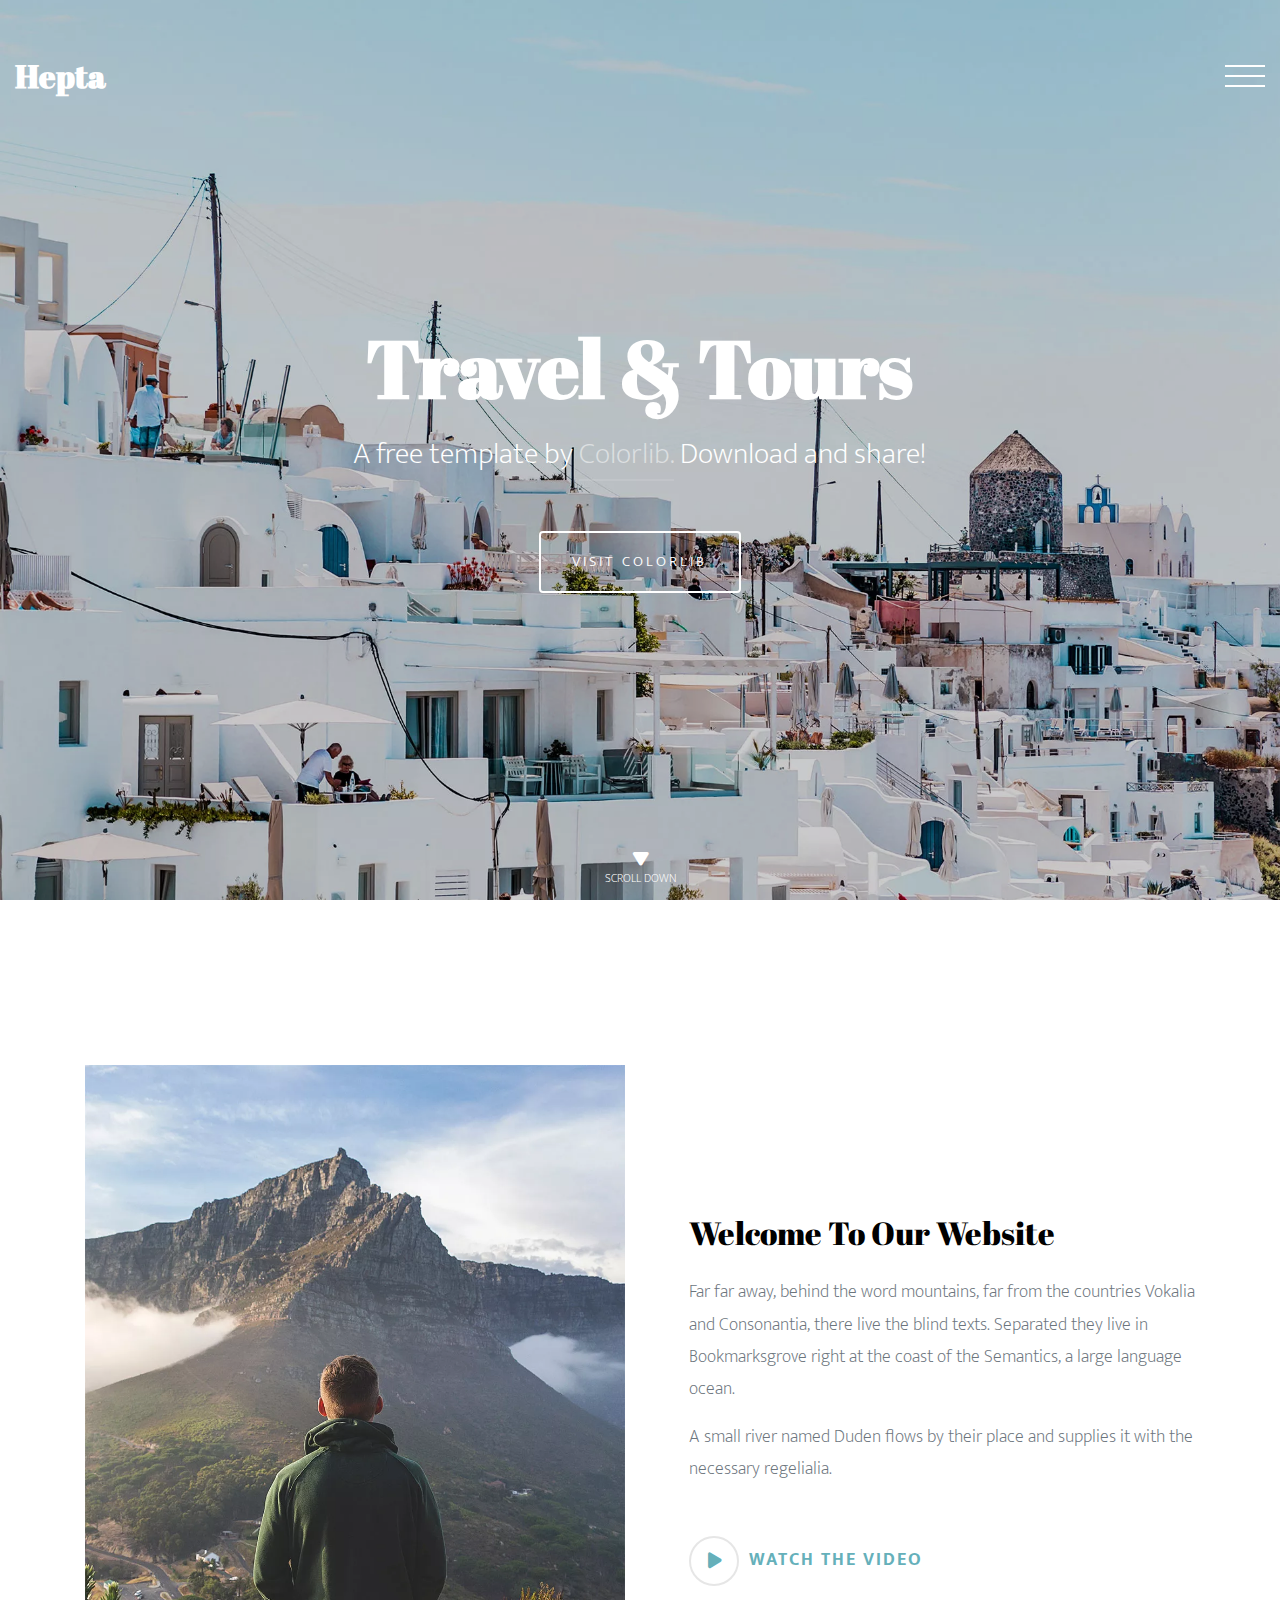
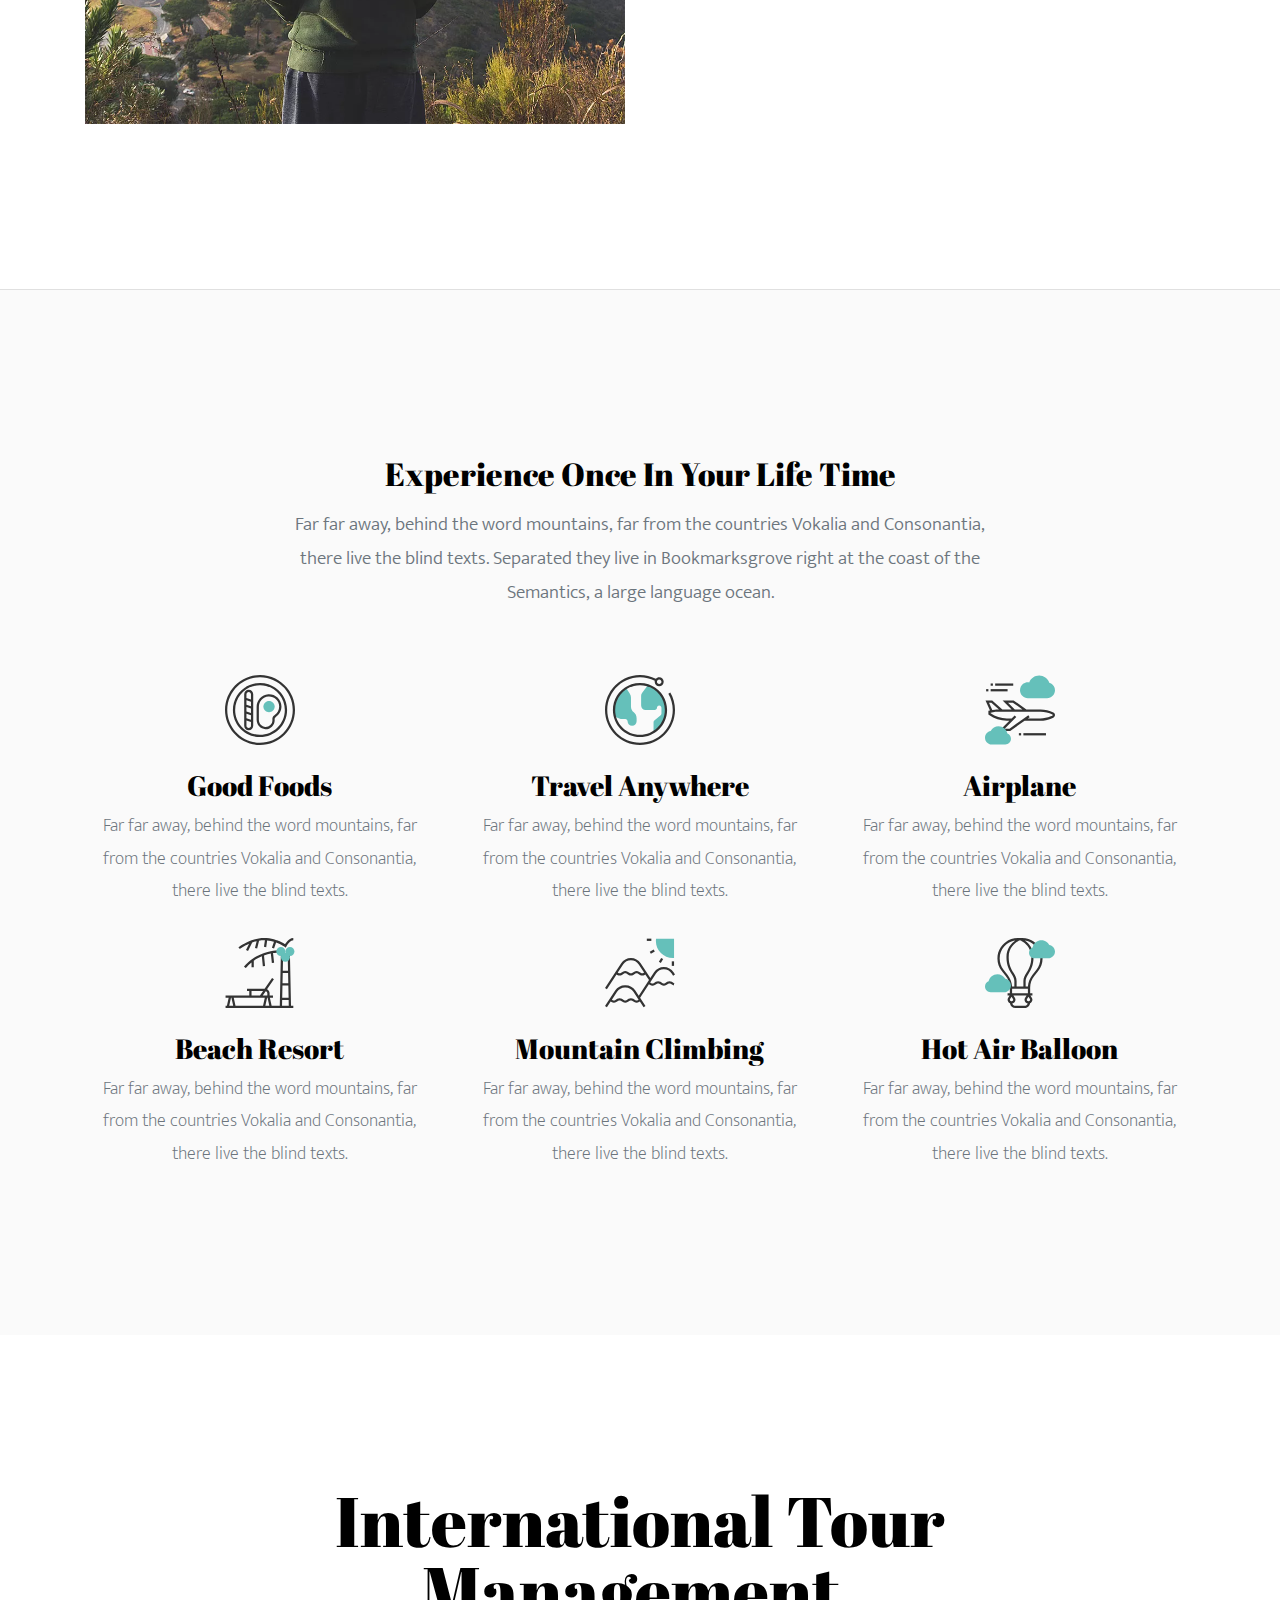
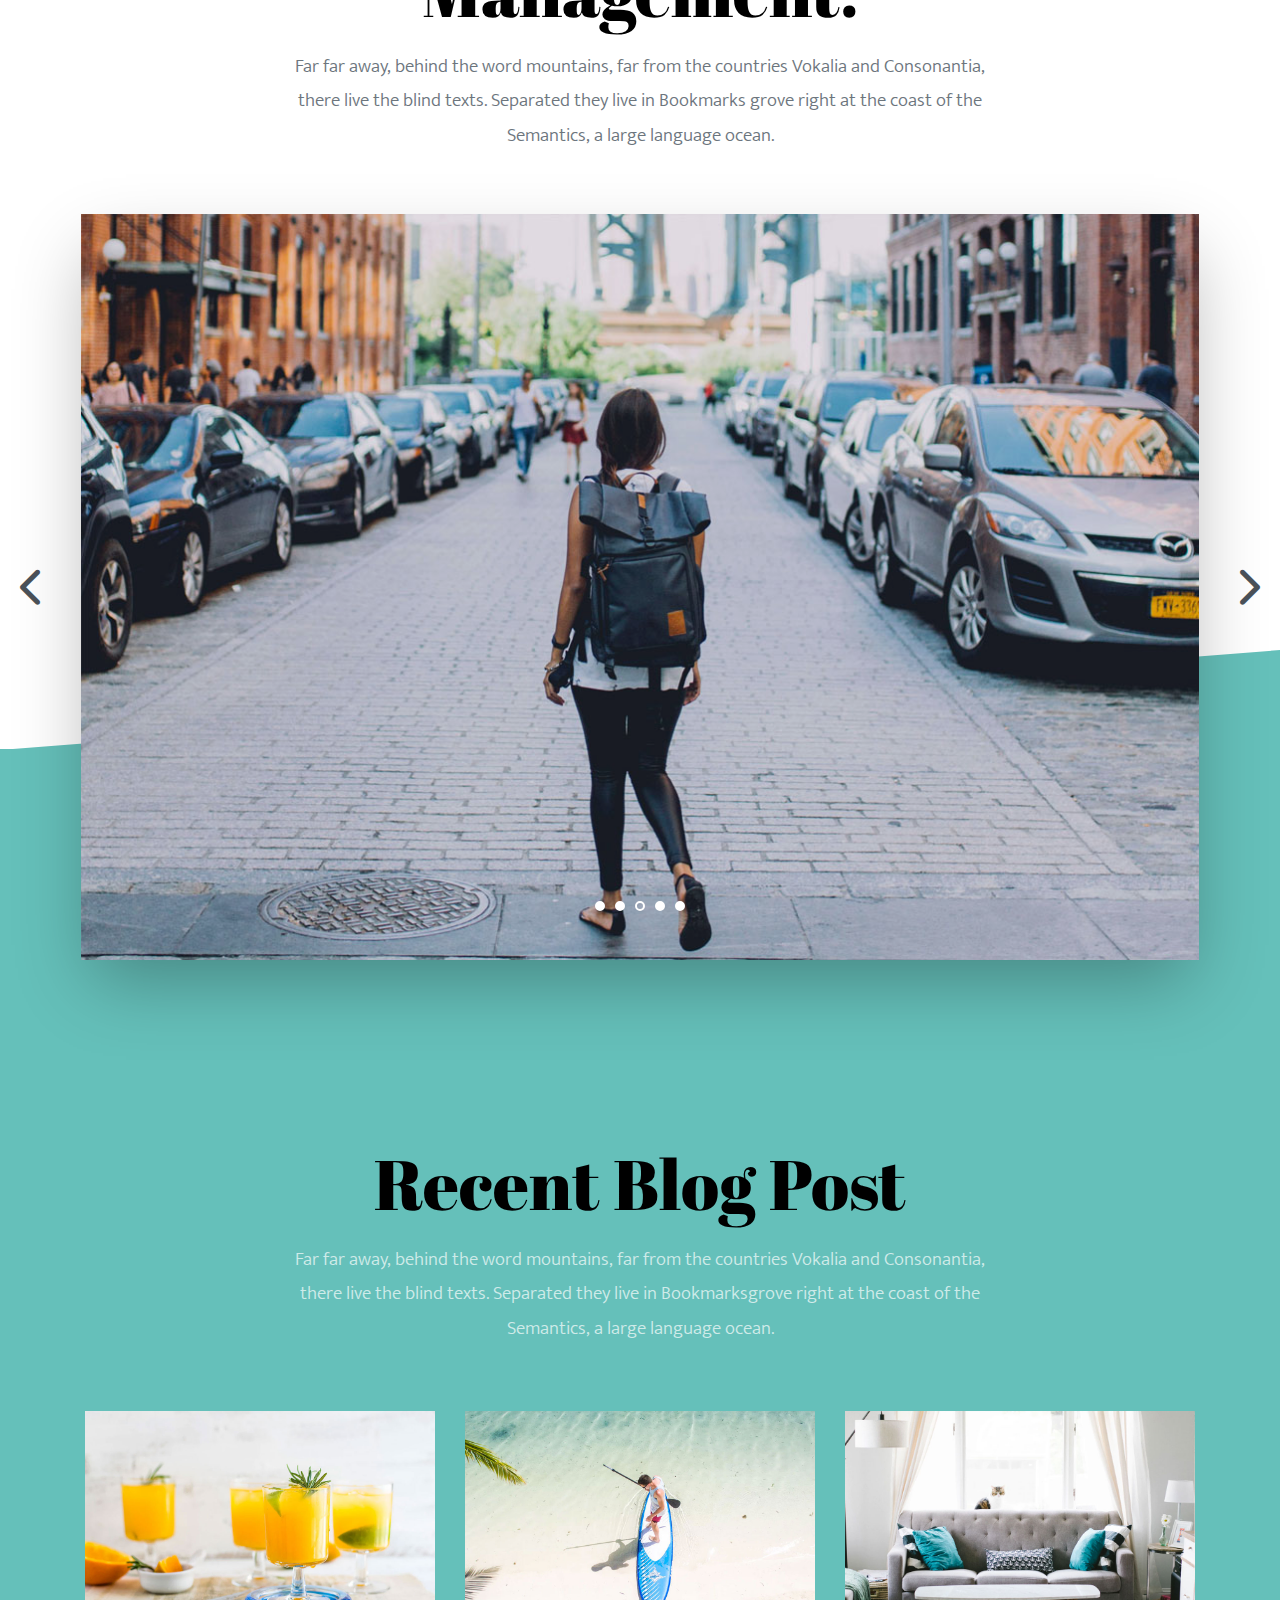
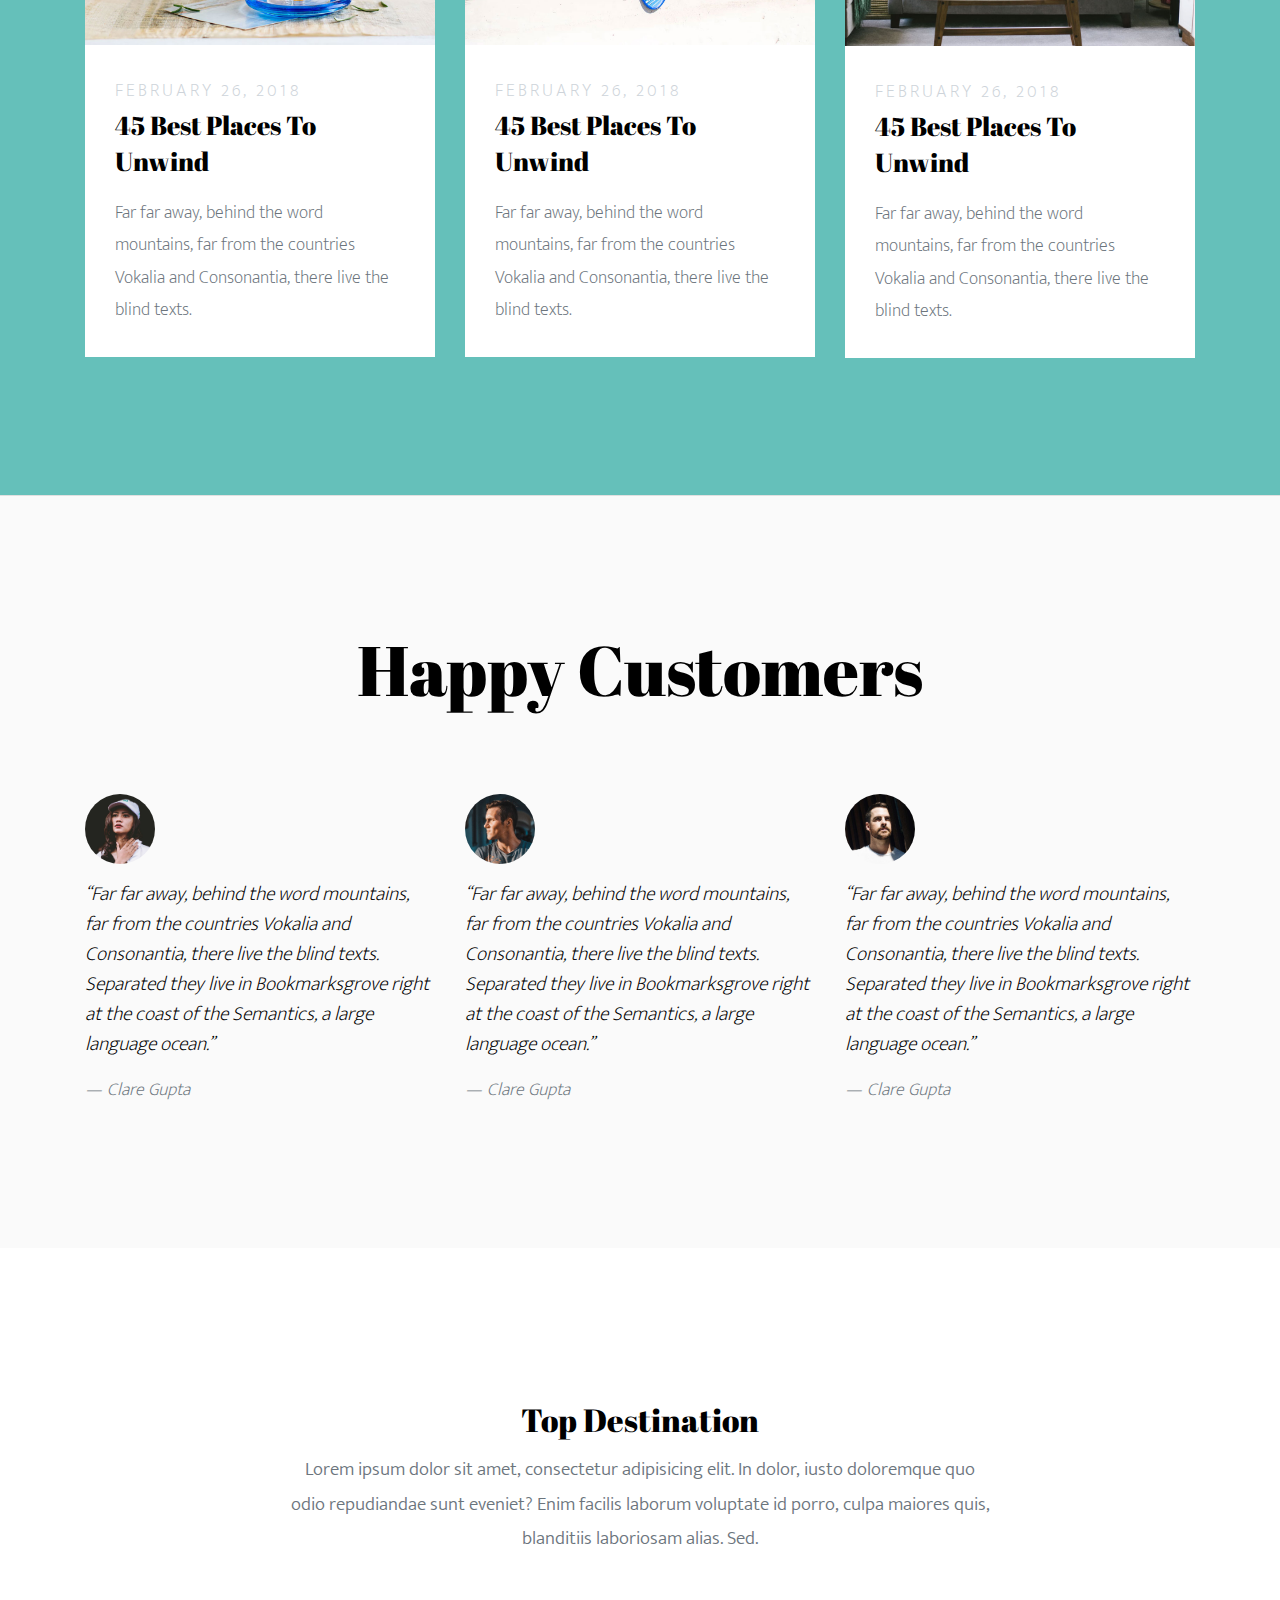
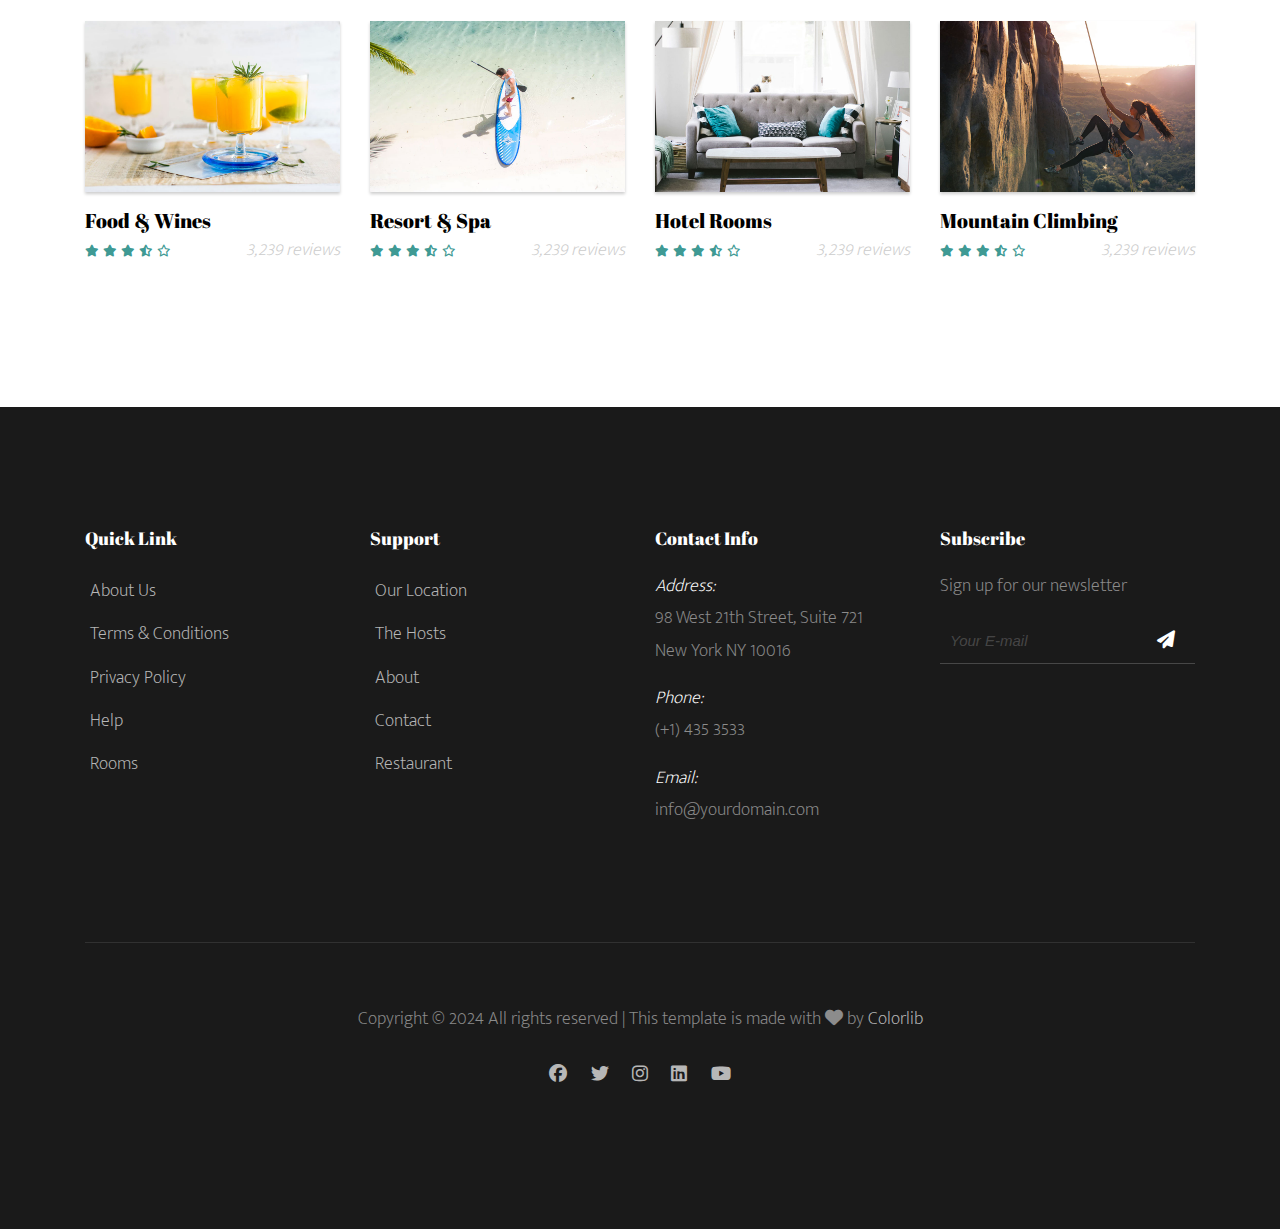
<file: index.html>
<html>
  <head>
    <title>Hepta & mdash; Free Website Template by Colorlib</title>
    <link rel="stylesheet" href="assets/css/general.css" />
    <link rel="stylesheet" href="assets/css/header-footer.css" />
    <link rel="stylesheet" href="assets/css/index.css" />
    <link rel="stylesheet" href="assets/css/responsive.css" />
    <link rel="stylesheet" href="assets/css/brands.css" />
    <link rel="stylesheet" href="assets/css/solid.css" />
    <link rel="stylesheet" href="assets/css/fontawesome.css" />
    <link rel="stylesheet" href="assets/css/regular.css" />

    <link
      href="https://fonts.googleapis.com/css?family=Mukta+Mahee:200,300,400|Abril+Fatface:400,700"
      rel="stylesheet"
    />
    <meta name="viewport" content="width=device-width, initial-scale=1" />
  </head>
  <body>
    <header class="header">
      <div class="container-full">
        <div class="d-flex space-between align-center">
          <div class="logo">
            <a href="index.html"> <h2>Hepta</h2></a>
          </div>
          <div
            id="menuHamburger"
            onclick="menuClick()"
            class="menu d-flex space-between flex-column cursor"
          >
            <span></span>
            <span></span>
            <span></span>
          </div>
          <ul id="main-menu" class="justify-center align-center">
            <li>
              <a href="index.html"><h6 id="Home">Home</h6></a>
            </li>
            <li>
              <a href="assets/webpage/hotel.html"><h6 id="Hotel">Hotel</h6></a>
            </li>
            <li>
              <a href="assets/webpage/about.html"
                ><h6 id="About">About Us</h6></a
              >
            </li>
            <li>
              <a href="assets/webpage/gallery.html"
                ><h6 id="Gallery">Gallery</h6></a
              >
            </li>
            <li>
              <a href="assets/webpage/news.html"><h6 id="news">News</h6></a>
            </li>
            <li>
              <a href="assets/webpage/contact.html"
                ><h6 id="Contact">Contact</h6></a
              >
            </li>
          </ul>
        </div>
      </div>
    </header>
    <div id="none-header">
      <section class="hero">
        <div class="container relative">
          <div
            class="row justify-center align-center text-align-center hero-content"
          >
            <div class="col-10">
              <h1>Travel & Tours</h1>
              <p class="mb-3">
                A free template by
                <a class="transition" href="#">Colorlib.</a> Download and share!
              </p>
              <a class="button mt-5 transition" href="#">Visit Colorlib</a>
            </div>
          </div>
        </div>
        <div class="scroll-bottom cursor">
          <i class="fa-solid fa-play"></i>
          <span>SCROLL DOWN</span>
        </div>
      </section>
      <section class="welcome section-space">
        <div class="container">
          <div class="row align-center">
            <div class="col-6">
              <img class="img" src="assets/image/img_1_long.jpg.webp" />
            </div>
            <div class="col-6 text-welcome">
              <h2 class="pb-3">Welcome To Our Website</h2>
              <p class="mb-2">
                Far far away, behind the word mountains, far from the countries
                Vokalia and Consonantia, there live the blind texts. Separated
                they live in Bookmarksgrove right at the coast of the Semantics,
                a large language ocean.
              </p>
              <p class="mb-3">
                A small river named Duden flows by their place and supplies it
                with the necessary regelialia.
              </p>
              <div class="call-to-action d-flex align-center pt-5 pb4 cursor">
                <div class="icon d-flex align-center justify-center transition">
                  <a href="https://vimeo.com/channels/staffpicks/93951774">
                    <i class="fa-solid fa-play color"></i>
                  </a>
                </div>
                <a href="https://vimeo.com/channels/staffpicks/93951774">
                  <div class="text uppercase transition">WATCH THE VIDEO</div>
                </a>
              </div>
            </div>
          </div>
        </div>
      </section>
      <section class="experience section-space bg-gray">
        <div class="container">
          <div class="header-section pb-5">
            <h3 class="title">Experience Once In Your Life Time</h3>
            <p class="description">
              Far far away, behind the word mountains, far from the countries
              Vokalia and Consonantia, there live the blind texts. Separated
              they live in Bookmarksgrove right at the coast of the Semantics, a
              large language ocean.
            </p>
          </div>
          <div class="items pt-5">
            <div class="row">
              <div class="col-4 text-align-center pb-4">
                <img src="assets/image/svg/001-breakfast.svg" />
                <h3>Good Foods</h3>
                <p>
                  Far far away, behind the word mountains, far from the
                  countries Vokalia and Consonantia, there live the blind texts.
                </p>
              </div>
              <div class="col-4 text-align-center pb-4">
                <img src="assets/image/svg/002-planet-earth.svg" />
                <h3>Travel Anywhere</h3>
                <p>
                  Far far away, behind the word mountains, far from the
                  countries Vokalia and Consonantia, there live the blind texts.
                </p>
              </div>
              <div class="col-4 text-align-center pb-4">
                <img src="assets/image/svg/003-airplane.svg" />
                <h3>Airplane</h3>
                <p>
                  Far far away, behind the word mountains, far from the
                  countries Vokalia and Consonantia, there live the blind texts.
                </p>
              </div>
              <div class="col-4 text-align-center pb-4">
                <img src="assets/image/svg/004-beach.svg" />
                <h3>Beach Resort</h3>
                <p>
                  Far far away, behind the word mountains, far from the
                  countries Vokalia and Consonantia, there live the blind texts.
                </p>
              </div>
              <div class="col-4 text-align-center pb-4">
                <img src="assets/image/svg/005-mountains.svg" />
                <h3>Mountain Climbing</h3>
                <p>
                  Far far away, behind the word mountains, far from the
                  countries Vokalia and Consonantia, there live the blind texts.
                </p>
              </div>
              <div class="col-4 text-align-center pb-4">
                <img src="assets/image/svg/006-hot-air-balloon.svg" />
                <h3>Hot Air Balloon</h3>
                <p>
                  Far far away, behind the word mountains, far from the
                  countries Vokalia and Consonantia, there live the blind texts.
                </p>
              </div>
            </div>
          </div>
        </div>
      </section>
      <section class="slide section-space relative">
        <div class="container">
          <div class="header-section large">
            <h3 class="title pb-5">International Tour Management.</h3>
            <p class="description pb-5">
              Far far away, behind the word mountains, far from the countries
              Vokalia and Consonantia, there live the blind texts. Separated
              they live in Bookmarks grove right at the coast of the Semantics,
              a large language ocean.
            </p>
          </div>
          <div class="slider relative mt-5">
            <div class="slider-img">
              <img class="img-full" src="assets/image/slider/slider-4.jpg" />
            </div>
            <div class="arrow prev transition cursor">
              <i class="fa-solid fa-chevron-left"></i>
            </div>
            <div class="arrow next transition cursor">
              <i class="fa-solid fa-chevron-right"></i>
            </div>
            <div class="pagination d-flex justify-center">
              <ul class="d-flex">
                <li></li>
                <li></li>
                <li class="active"></li>
                <li></li>
                <li></li>
              </ul>
            </div>
          </div>
        </div>
        <div class="intermediate bg-green"></div>
      </section>
      <section class="blog min-section-space bg-green relative">
        <div class="container">
          <div class="header-section large white">
            <h3 class="title pb-5">Recent Blog Post</h3>
            <p class="description pb-5">
              Far far away, behind the word mountains, far from the countries
              Vokalia and Consonantia, there live the blind texts. Separated
              they live in Bookmarksgrove right at the coast of the Semantics, a
              large language ocean.
            </p>
          </div>
          <div class="items pt-5 pb-5">
            <ul class="row">
              <li class="col-4 mb-3">
                <div class="content">
                  <div class="top-content">
                    <img
                      class="img-full"
                      src="assets/image/slider/slider-6.jpg"
                    />
                  </div>
                  <div class="bottom-content">
                    <p class="date uppercaase">FEBRUARY 26, 2018</p>
                    <h4 class="title">45 Best Places To Unwind</h4>
                    <p class="description mt-3">
                      Far far away, behind the word mountains, far from the
                      countries Vokalia and Consonantia, there live the blind
                      texts.
                    </p>
                  </div>
                </div>
              </li>
              <li class="col-4 mb-3">
                <div class="content">
                  <div class="top-content">
                    <img
                      class="img-full"
                      src="assets/image/slider/slider-5.jpg"
                    />
                  </div>
                  <div class="bottom-content">
                    <p class="date uppercaase">FEBRUARY 26, 2018</p>
                    <h4 class="title">45 Best Places To Unwind</h4>
                    <p class="description mt-3">
                      Far far away, behind the word mountains, far from the
                      countries Vokalia and Consonantia, there live the blind
                      texts.
                    </p>
                  </div>
                </div>
              </li>
              <li class="col-4 mb-3">
                <div class="content">
                  <div class="top-content">
                    <img class="img-full" src="assets/image/slider/img_3.jpg" />
                  </div>
                  <div class="bottom-content">
                    <p class="date uppercaase">FEBRUARY 26, 2018</p>
                    <h4 class="title">45 Best Places To Unwind</h4>
                    <p class="description mt-3">
                      Far far away, behind the word mountains, far from the
                      countries Vokalia and Consonantia, there live the blind
                      texts.
                    </p>
                  </div>
                </div>
              </li>
            </ul>
          </div>
        </div>
      </section>
      <section class="testimonial middle-section-space bg-light-gray">
        <div class="container">
          <div class="header-section large pb-5">
            <h3 class="title pb-5">Happy Customers</h3>
          </div>
          <div class="items pt-5">
            <ul class="row">
              <li class="col-4">
                <img class="person" src="assets/image/persons/person_1.jpg" />
                <p class="text pt-3">
                  <i>
                    “Far far away, behind the word mountains, far from the
                    countries Vokalia and Consonantia, there live the blind
                    texts. Separated they live in Bookmarksgrove right at the
                    coast of the Semantics, a large language ocean.”
                  </i>
                </p>
                <p class="author pt-3">Clare Gupta</p>
              </li>
              <li class="col-4">
                <img class="person" src="assets/image/persons/person_3.jpg" />
                <p class="text pt-3">
                  <i>
                    “Far far away, behind the word mountains, far from the
                    countries Vokalia and Consonantia, there live the blind
                    texts. Separated they live in Bookmarksgrove right at the
                    coast of the Semantics, a large language ocean.”
                  </i>
                </p>
                <p class="author pt-3">Clare Gupta</p>
              </li>
              <li class="col-4">
                <img class="person" src="assets/image/persons/person_2.jpg" />
                <p class="text pt-3">
                  <i>
                    “Far far away, behind the word mountains, far from the
                    countries Vokalia and Consonantia, there live the blind
                    texts. Separated they live in Bookmarksgrove right at the
                    coast of the Semantics, a large language ocean.”
                  </i>
                </p>
                <p class="author pt-3">Clare Gupta</p>
              </li>
            </ul>
          </div>
        </div>
      </section>
      <section class="destination middle-section-space">
        <div class="container">
          <div class="header-section">
            <h3 class="title">Top Destination</h3>
            <p class="description mb-3">
              Lorem ipsum dolor sit amet, consectetur adipisicing elit. In
              dolor, iusto doloremque quo odio repudiandae sunt eveniet? Enim
              facilis laborum voluptate id porro, culpa maiores quis, blanditiis
              laboriosam alias. Sed.
            </p>
          </div>
          <div class="items pt-5">
            <ul class="row">
              <li class="col-3">
                <div class="content">
                  <div class="top-content">
                    <img
                      class="img-full mb-2 shadow"
                      src="assets/image/rate/img_1.jpg"
                    />
                  </div>
                  <div class="bottom-content">
                    <h3 class="title">
                      <a class="transition" href="#">Food & Wines</a>
                    </h3>
                    <div class="d-flex space-between align-center">
                      <div class="rating">
                        <ul>
                          <li>
                            <i class="fa-solid fa-star"></i>
                            <i class="fa-solid fa-star"></i>
                            <i class="fa-solid fa-star"></i>
                            <i class="fa-solid fa-star-half-stroke"></i>
                            <i class="fa-regular fa-star"></i>
                          </li>
                        </ul>
                      </div>
                      <div class="reviews"><i>3,239 reviews</i></div>
                    </div>
                  </div>
                </div>
              </li>
              <li class="col-3">
                <div class="content">
                  <div class="top-content">
                    <img
                      class="img-full mb-2 shadow"
                      src="assets/image/rate/img_2.jpg"
                    />
                  </div>
                  <div class="bottom-content">
                    <h3 class="title"><a href="#">Resort & Spa</a></h3>
                    <div class="d-flex space-between align-center">
                      <div class="rating">
                        <ul>
                          <li>
                            <i class="fa-solid fa-star"></i>
                            <i class="fa-solid fa-star"></i>
                            <i class="fa-solid fa-star"></i>
                            <i class="fa-solid fa-star-half-stroke"></i>
                            <i class="fa-regular fa-star"></i>
                          </li>
                        </ul>
                      </div>
                      <div class="reviews"><i>3,239 reviews</i></div>
                    </div>
                  </div>
                </div>
              </li>
              <li class="col-3">
                <div class="content">
                  <div class="top-content">
                    <img
                      class="img-full mb-2 shadow"
                      src="assets/image/rate/img_3.jpg"
                    />
                  </div>
                  <div class="bottom-content">
                    <h3 class="title"><a href="#">Hotel Rooms</a></h3>
                    <div class="d-flex space-between align-center">
                      <div class="rating">
                        <ul>
                          <li>
                            <i class="fa-solid fa-star"></i>
                            <i class="fa-solid fa-star"></i>
                            <i class="fa-solid fa-star"></i>
                            <i class="fa-solid fa-star-half-stroke"></i>
                            <i class="fa-regular fa-star"></i>
                          </li>
                        </ul>
                      </div>
                      <div class="reviews"><i>3,239 reviews</i></div>
                    </div>
                  </div>
                </div>
              </li>
              <li class="col-3">
                <div class="content">
                  <div class="top-content">
                    <img
                      class="img-full mb-2 shadow"
                      src="assets/image/rate/img_5.jpg"
                    />
                  </div>
                  <div class="bottom-content">
                    <h3 class="title"><a href="#">Mountain Climbing</a></h3>
                    <div class="d-flex space-between align-center">
                      <div class="rating">
                        <ul>
                          <li>
                            <i class="fa-solid fa-star"></i>
                            <i class="fa-solid fa-star"></i>
                            <i class="fa-solid fa-star"></i>
                            <i class="fa-solid fa-star-half-stroke"></i>
                            <i class="fa-regular fa-star"></i>
                          </li>
                        </ul>
                      </div>
                      <div class="reviews"><i>3,239 reviews</i></div>
                    </div>
                  </div>
                </div>
              </li>
            </ul>
          </div>
        </div>
      </section>
      <footer class="footer">
        <div class="container">
          <div class="row">
            <div class="col-3">
              <h3 class="title pb-3">Quick Link</h3>
              <ul>
                <li><a href="assets/webpage/about.html">About Us</a></li>
                <li><a href="assets/webpage/contact.html">Terms & Conditions</a></li>
                <li><a href="assets/webpage/about.html">Privacy Policy</a></li>
                <li><a href="assets/webpage/about.html">Help</a></li>
                <li><a href="assets/webpage/hotel.html">Rooms</a></li>
              </ul>
            </div>
            <div class="col-3">
              <h3 class="title pb-3">Support</h3>
              <ul>
                <li><a href="assets/webpage/about.html">Our Location</a></li>
                <li><a href="assets/webpage/hotel.html">The Hosts</a></li>
                <li><a href="assets/webpage/about.html">About</a></li>
                <li><a href="assets/webpage/contact.html">Contact</a></li>
                <li><a href="assets/webpage/hotel.html">Restaurant</a></li>
              </ul>
            </div>
            <div class="col-3">
              <h3 class="title pb-3">Contact Info</h3>
              <ul>
                <li>
                  <div class="subtitle">Address:</div>
                  <p class="pb-3 sub-text">
                    98 West 21th Street, Suite 721 New York NY 10016
                  </p>
                </li>
                <li>
                  <div class="subtitle">Phone:</div>
                  <p class="pb-3 sub-text">(+1) 435 3533</p>
                </li>
                <li>
                  <div class="subtitle">Email:</div>
                  <p class="pb-3 sub-text">info@yourdomain.com</p>
                </li>
              </ul>
            </div>
            <div class="col-3">
              <h3 class="title pb-3">Subscribe</h3>
              <p>Sign up for our newsletter</p>
              <div class="newsletter">
                <form class="relative">
                  <input class="transition" placeholder="Your E-mail" />
                  <button type="submit cursor">
                    <i class="fa-solid fa-paper-plane"></i>
                  </button>
                </form>
              </div>
            </div>
          </div>
          <div class="row">
            <div class="col-12">
              <div class="copy-right">
                <p>
                  Copyright © 2024 All rights reserved | This template is made
                  with <i class="fa-solid fa-heart"></i> by
                  <a href="#">Colorlib</a>
                </p>
              </div>
              <div class="social pt-5 pb-5">
                <ul class="d-flex justify-center">
                  <li>
                    <a href="#"><i class="fa-brands fa-facebook"></i></a>
                  </li>
                  <li>
                    <a href="#"><i class="fa-brands fa-twitter"></i></a>
                  </li>
                  <li>
                    <a href="#"><i class="fa-brands fa-instagram"></i></a>
                  </li>
                  <li>
                    <a href="#"><i class="fa-brands fa-linkedin"></i></a>
                  </li>
                  <li>
                    <a href="#"><i class="fa-brands fa-youtube"></i></a>
                  </li>
                </ul>
              </div>
            </div>
          </div>
        </div>
      </footer>
    </div>
    <script>
      var menuHamburger = document.getElementById("menuHamburger");
      var maineMenu = document.getElementById("main-menu");
      var noneHeader = document.getElementById("none-header");
      function menuClick() {
        menuHamburger.classList.toggle("active-span");
        document.getElementById("Home").style.color = "#65c0ba";
        if (noneHeader.style.display !== "none") {
          noneHeader.style.display = "none";
          maineMenu.style.display = "flex";
          return;
        } else {
          noneHeader.style.display = "block";
          maineMenu.style.display = "none";
        }
      }
    </script>
  </body>
</html>
</file>
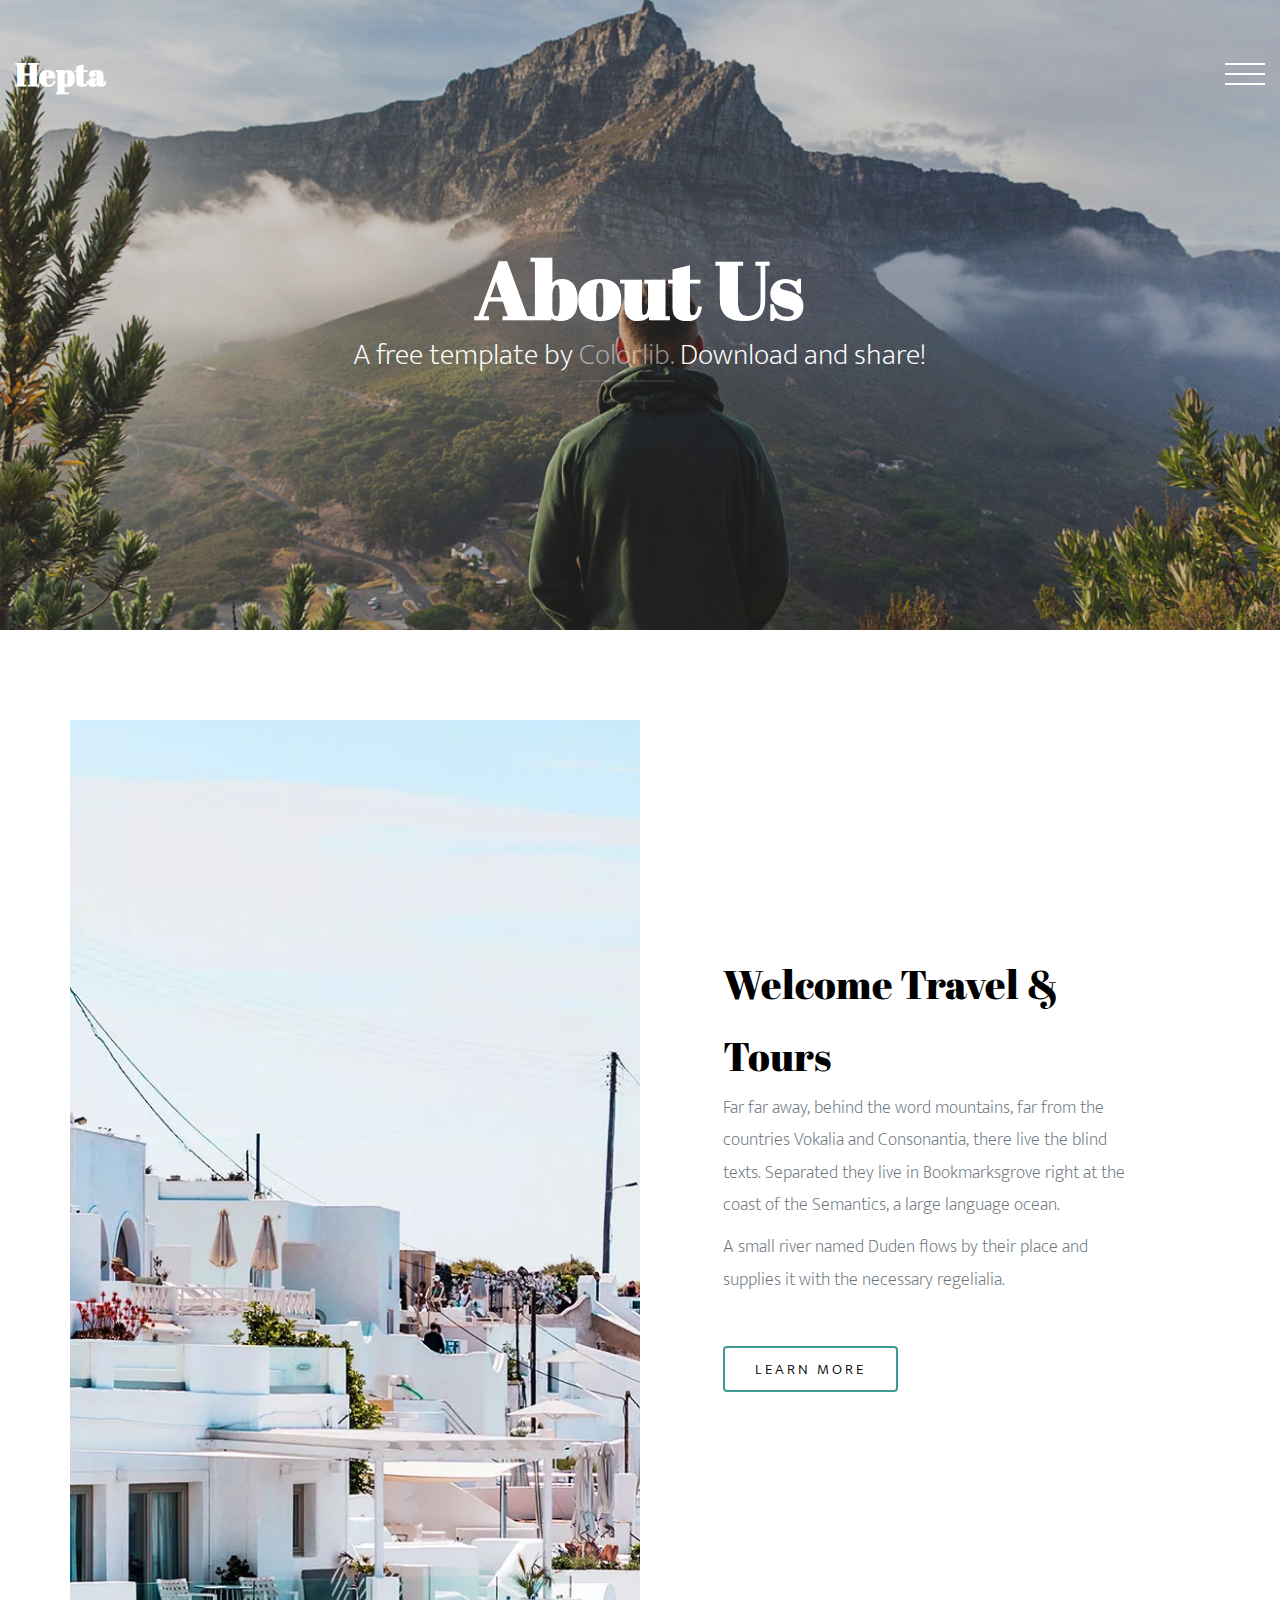
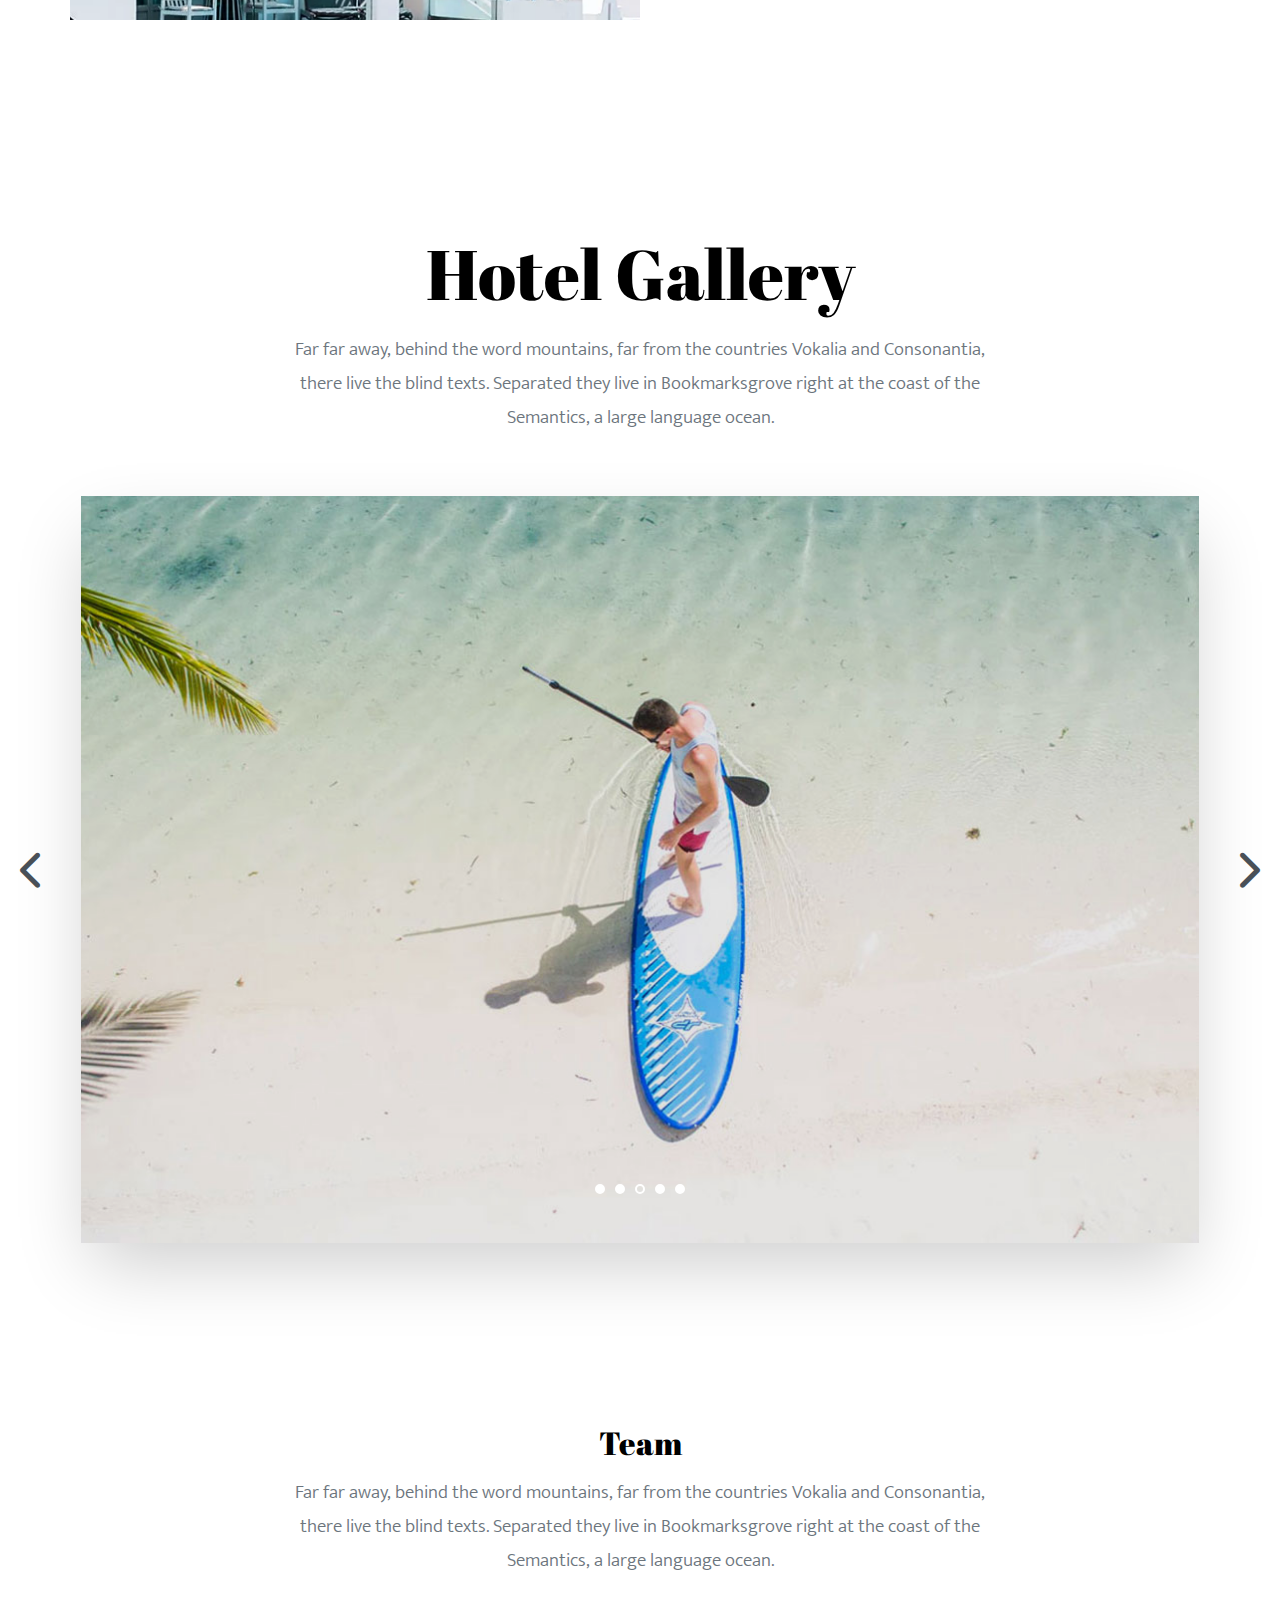
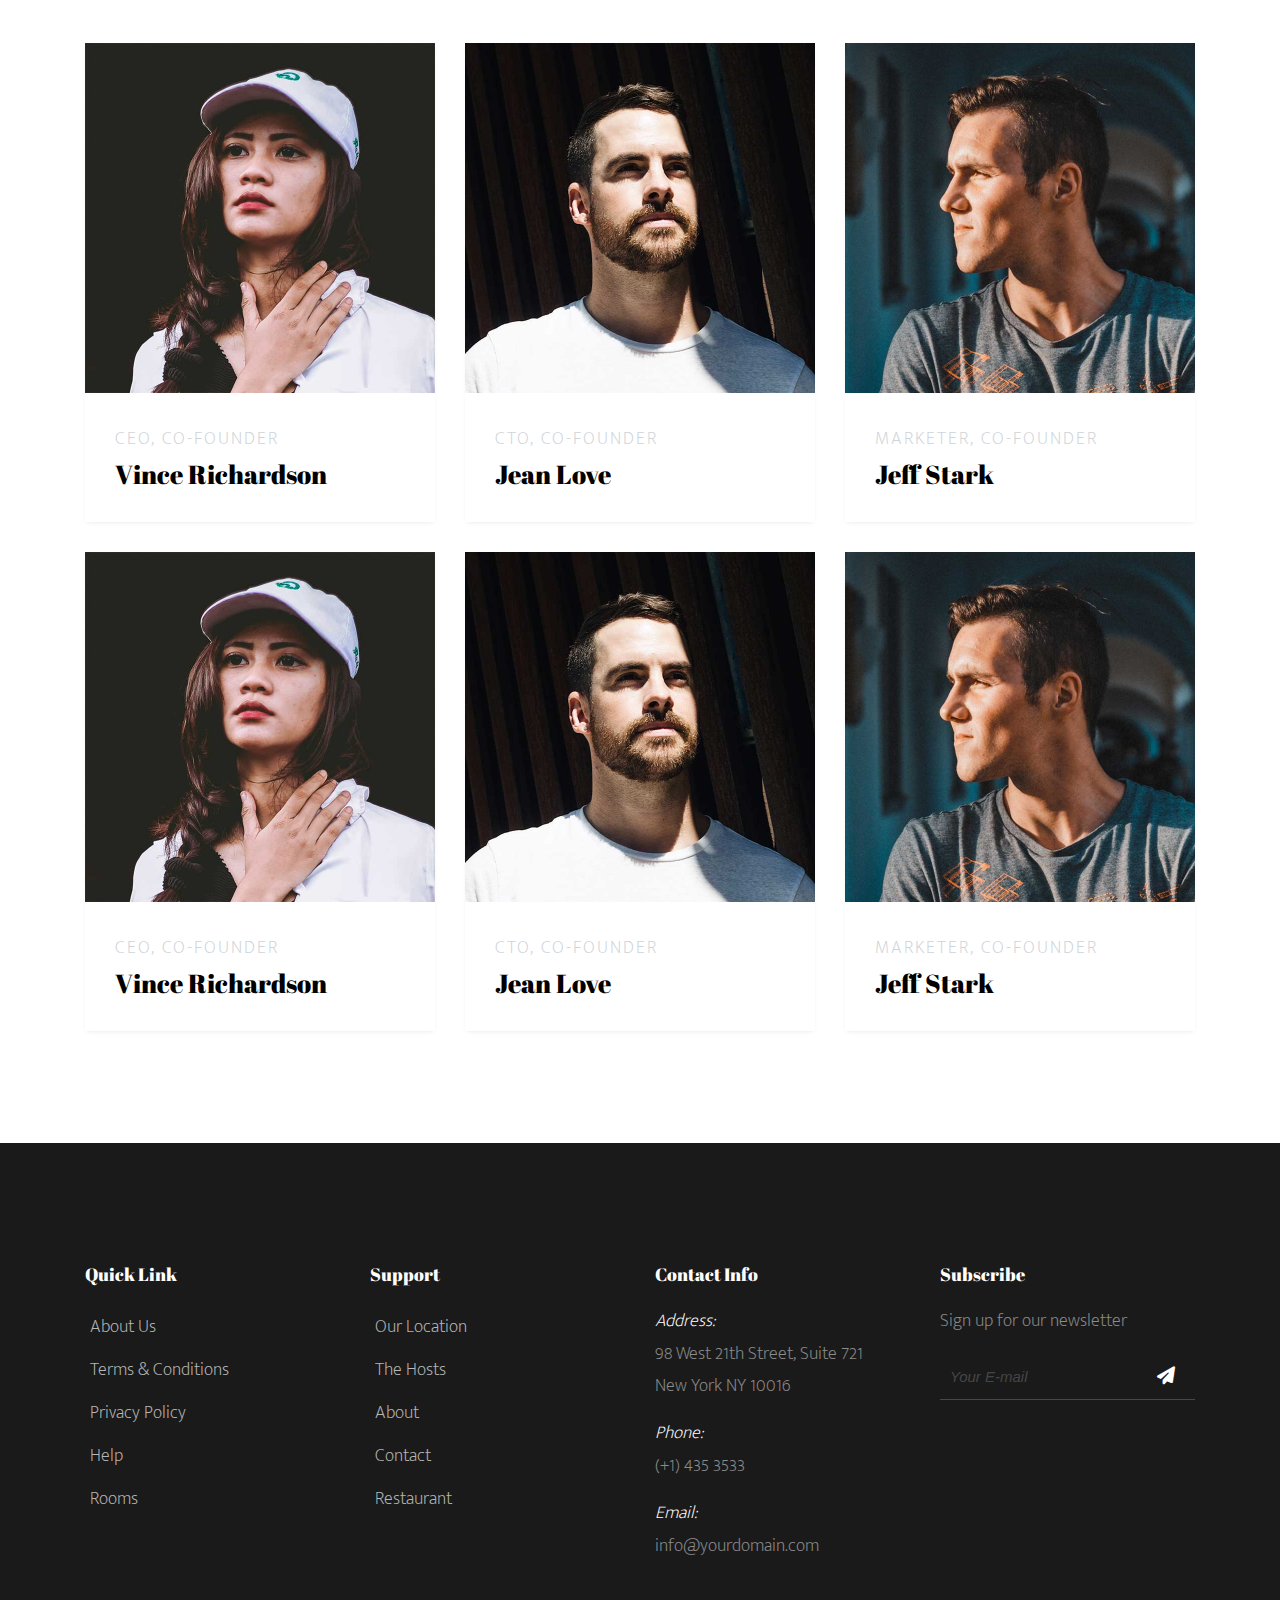
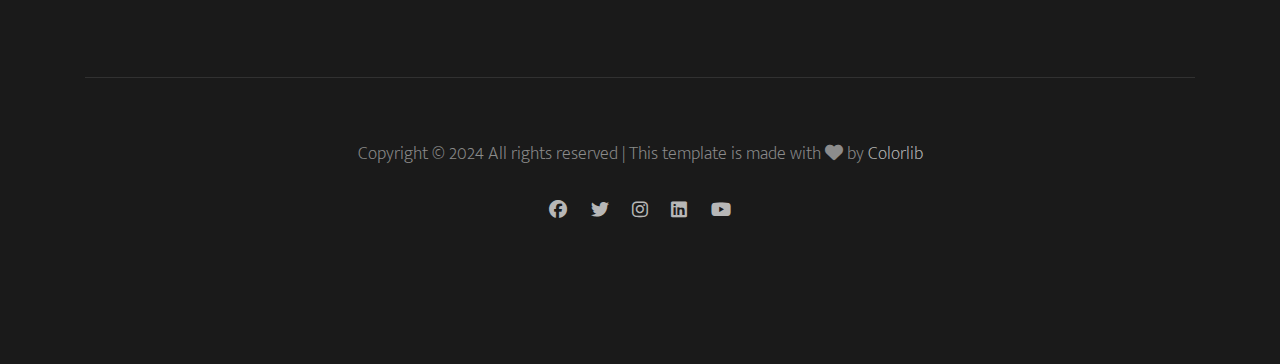
<file: assets/webpage/about.html>
<html>
  <head>
    <title>Hepta & mdash; Free Website Template by Colorlib</title>
    <link rel="stylesheet" href="../css/general.css" />
    <link rel="stylesheet" href="../css/header-footer.css" />
    <link rel="stylesheet" href="../css/about.css" />
    <link rel="stylesheet" href="../css/responsive.css" />
    <link rel="stylesheet" href="../css/brands.css" />
    <link rel="stylesheet" href="../css/solid.css" />
    <link rel="stylesheet" href="../css/fontawesome.css" />
    <link rel="stylesheet" href="../css/regular.css" />

    <link
      href="https://fonts.googleapis.com/css?family=Mukta+Mahee:200,300,400|Abril+Fatface:400,700"
      rel="stylesheet"
    />
    <meta name="viewport" content="width=device-width, initial-scale=1" />
  </head>
  <body>
    <header class="header">
      <div class="container-full">
        <div class="d-flex space-between align-center">
          <div class="logo">
            <a href="../../index.html"> <h2>Hepta</h2></a>
          </div>
          <div
            id="menuHamburger"
            onclick="menuClick()"
            class="menu d-flex space-between flex-column cursor"
          >
            <span></span>
            <span></span>
            <span></span>
          </div>
          <ul id="main-menu" class="justify-center align-center">
            <li>
              <a href="../../index.html"><h6 id="Home">Home</h6></a>
            </li>
            <li>
              <a href="hotel.html"><h6 id="Hotel">Hotel</h6></a>
            </li>
            <li>
              <a href="about.html"><h6 id="About">About Us</h6></a>
            </li>
            <li>
              <a href="gallery.html"><h6 id="Gallery">Gallery</h6></a>
            </li>
            <li>
              <a href="news.html"><h6 id="news">News</h6></a>
            </li>
            <li>
              <a href="contact.html"><h6 id="Contact">Contact</h6></a>
            </li>
          </ul>
        </div>
      </div>
    </header>
    <div id="none-header">
      <section class="hero">
        <div class="container relative">
          <div
            class="row justify-center align-center text-align-center hero-content"
          >
            <div class="col-10">
              <h1>About Us</h1>
              <p class="mb-5">
                A free template by
                <a class="transition" href="#">Colorlib.</a> Download and share!
              </p>
            </div>
          </div>
        </div>
      </section>
      <section class="welcome middle1-section-space">
        <div class="container">
          <div class="row align-center">
            <div class="half col-6 part1"></div>
            <div class="text-welcome col-6">
              <h6 class=>Welcome Travel & Tours</h6>
              <p class="pb-2">
                Far far away, behind the word mountains, far from the countries
                Vokalia and Consonantia, there live the blind texts. Separated
                they live in Bookmarksgrove right at the coast of the Semantics,
                a large language ocean.
              </p>
              <p class="mb-3">
                A small river named Duden flows by their place and supplies it
                with the necessary regelialia.
              </p>
              <a class="mt-5 button transition" href="#">LEARN MORE</a>
            </div>
          </div>
        </div>
      </section>
      <section class="slide middle1-section-space relative">
        <div class="container">
          <div class="header-section large">
            <h3 class="title pb-5">Hotel Gallery</h3>
            <p class="description pb-5">
            Far far away, behind the word mountains, far from the countries Vokalia and Consonantia, there live the blind texts. Separated they live in Bookmarksgrove right at the coast of the Semantics, a large language ocean.
            </p>
          </div>
          <div class="slider relative mt-5">
            <div class="slider-img">
              <img class="img-full" src="../image/slider/slider-5.jpg" />
            </div>
            <div class="arrow prev transition cursor">
              <i class="fa-solid fa-chevron-left"></i>
            </div>
            <div class="arrow next transition cursor">
              <i class="fa-solid fa-chevron-right"></i>
            </div>
            <div class="pagination d-flex justify-center">
              <ul class="d-flex">
                <li></li>
                <li></li>
                <li class="active"></li>
                <li></li>
                <li></li>
              </ul>
            </div>
          </div>
        </div>
      </section>
      <section class="blog min-section-space relative">
        <div class="container">
          <div class="header-section">
            <h3 class="title">Team</h3>
            <p class="description pb-5">
              Far far away, behind the word mountains, far from the countries
              Vokalia and Consonantia, there live the blind texts. Separated
              they live in Bookmarksgrove right at the coast of the Semantics, a
              large language ocean.
            </p>
          </div>
          <div class="items pt-5 pb-5">
            <ul class="row">
              <li class="col-4">
                <div class="content">
                  <div class="top-content">
                  <a href=#><img
                      class="img-full"
                      src="../image/persons/person_1.jpg"
                    /></a>
                  </div>
                  <div class="bottom-content">
                    <p class="date uppercaase">CEO, CO-FOUNDER</p>
                    <a href=#><h4 class="title">Vince Richardson</h4></a>
                  </div>
                </div>
              </li>
              <li class="col-4 ">
                <div class="content">
                  <div class="top-content">
                    <a href=#><img
                      class="img-full"
                      src="../image/persons/person_2.jpg"
                    /></a>
                  </div>
                  <div class="bottom-content">
                    <p class="date uppercaase">CTO, CO-FOUNDER</p>
                    <a href=#><h4 class="title">Jean Love</h4></a>
                  </div>
                </div>
              </li>
              <li class="col-4 ">
                <div class="content">
                  <div class="top-content">
                    <a href=#><img class="img-full" src="../image/persons/person_3.jpg" /></a>
                  </div>
                  <div class="bottom-content">
                    <p class="date uppercaase">MARKETER, CO-FOUNDER</p>
                    <a href=#><h4 class="title">Jeff Stark</h4></a>
                  </div>
                </div>
              </li>
              <li class="col-4 ">
                <div class="content">
                  <div class="top-content">
                    <a href=#><img
                      class="img-full"
                      src="../image/persons/person_1.jpg"
                    /></a>
                  </div>
                  <div class="bottom-content">
                    <p class="date uppercaase">CEO, CO-FOUNDER</p>
                    <a href=#><h4 class="title">Vince Richardson</h4></a>
                  </div>
                </div>
              </li>
              <li class="col-4">
                <div class="content">
                  <div class="top-content">
                    <a href=#><img
                      class="img-full"
                      src="../image/persons/person_2.jpg"
                    /></a>
                  </div>
                  <div class="bottom-content">
                    <p class="date uppercaase">CTO, CO-FOUNDER</p>
                    <a href=#><h4 class="title">Jean Love</h4></a>
                  </div>
                </div>
              </li>
              <li class="col-4">
                <div class="content">
                  <div class="top-content">
                    <a href=#><img class="img-full" src="../image/persons/person_3.jpg" /></a>
                  </div>
                  <div class="bottom-content">
                    <p class="date uppercaase">MARKETER, CO-FOUNDER</p>
                    <a href=#><h4 class="title">Jeff Stark</h4></a>
                  </div>
                </div>
              </li>
            </ul>
          </div>
        </div>
      </section>
      <footer class="footer">
        <div class="container">
          <div class="row">
            <div class="col-3">
              <h3 class="title pb-3">Quick Link</h3>
              <ul>
                <li><a href="assets/webpage/about.html">About Us</a></li>
                <li><a href="assets/webpage/contact.html">Terms & Conditions</a></li>
                <li><a href="assets/webpage/about.html">Privacy Policy</a></li>
                <li><a href="assets/webpage/about.html">Help</a></li>
                <li><a href="assets/webpage/hotel.html">Rooms</a></li>
              </ul>
            </div>
            <div class="col-3">
              <h3 class="title pb-3">Support</h3>
              <ul>
                <li><a href="assets/webpage/about.html">Our Location</a></li>
                <li><a href="assets/webpage/hotel.html">The Hosts</a></li>
                <li><a href="assets/webpage/about.html">About</a></li>
                <li><a href="assets/webpage/contact.html">Contact</a></li>
                <li><a href="assets/webpage/hotel.html">Restaurant</a></li>
              </ul>
            </div>
            <div class="col-3">
              <h3 class="title pb-3">Contact Info</h3>
              <ul>
                <li>
                  <div class="subtitle">Address:</div>
                  <p class="pb-3 sub-text">
                    98 West 21th Street, Suite 721 New York NY 10016
                  </p>
                </li>
                <li>
                  <div class="subtitle">Phone:</div>
                  <p class="pb-3 sub-text">(+1) 435 3533</p>
                </li>
                <li>
                  <div class="subtitle">Email:</div>
                  <p class="pb-3 sub-text">info@yourdomain.com</p>
                </li>
              </ul>
            </div>
            <div class="col-3">
              <h3 class="title pb-3">Subscribe</h3>
              <p>Sign up for our newsletter</p>
              <div class="newsletter">
                <form class="relative">
                  <input class="transition" placeholder="Your E-mail" />
                  <button type="submit cursor">
                    <i class="fa-solid fa-paper-plane"></i>
                  </button>
                </form>
              </div>
            </div>
          </div>
          <div class="row">
            <div class="col-12">
              <div class="copy-right">
                <p>
                  Copyright © 2024 All rights reserved | This template is made
                  with <i class="fa-solid fa-heart"></i> by
                  <a href="#">Colorlib</a>
                </p>
              </div>
              <div class="social pt-5 pb-5">
                <ul class="d-flex justify-center">
                  <li>
                    <a href="#"><i class="fa-brands fa-facebook"></i></a>
                  </li>
                  <li>
                    <a href="#"><i class="fa-brands fa-twitter"></i></a>
                  </li>
                  <li>
                    <a href="#"><i class="fa-brands fa-instagram"></i></a>
                  </li>
                  <li>
                    <a href="#"><i class="fa-brands fa-linkedin"></i></a>
                  </li>
                  <li>
                    <a href="#"><i class="fa-brands fa-youtube"></i></a>
                  </li>
                </ul>
              </div>
            </div>
          </div>
        </div>
      </footer>
    </div>
    <script>
      var menuHamburger = document.getElementById("menuHamburger");
      var maineMenu = document.getElementById("main-menu");
      var noneHeader = document.getElementById("none-header");
      function menuClick() {
        menuHamburger.classList.toggle("active-span");
        document.getElementById("About").style.color = "#65c0ba";
        if (noneHeader.style.display !== "none") {
          noneHeader.style.display = "none";
          maineMenu.style.display = "flex";
          return;
        } else {
          noneHeader.style.display = "block";
          maineMenu.style.display = "none";
        }
      }
    </script>
  </body>
</html>
</file>
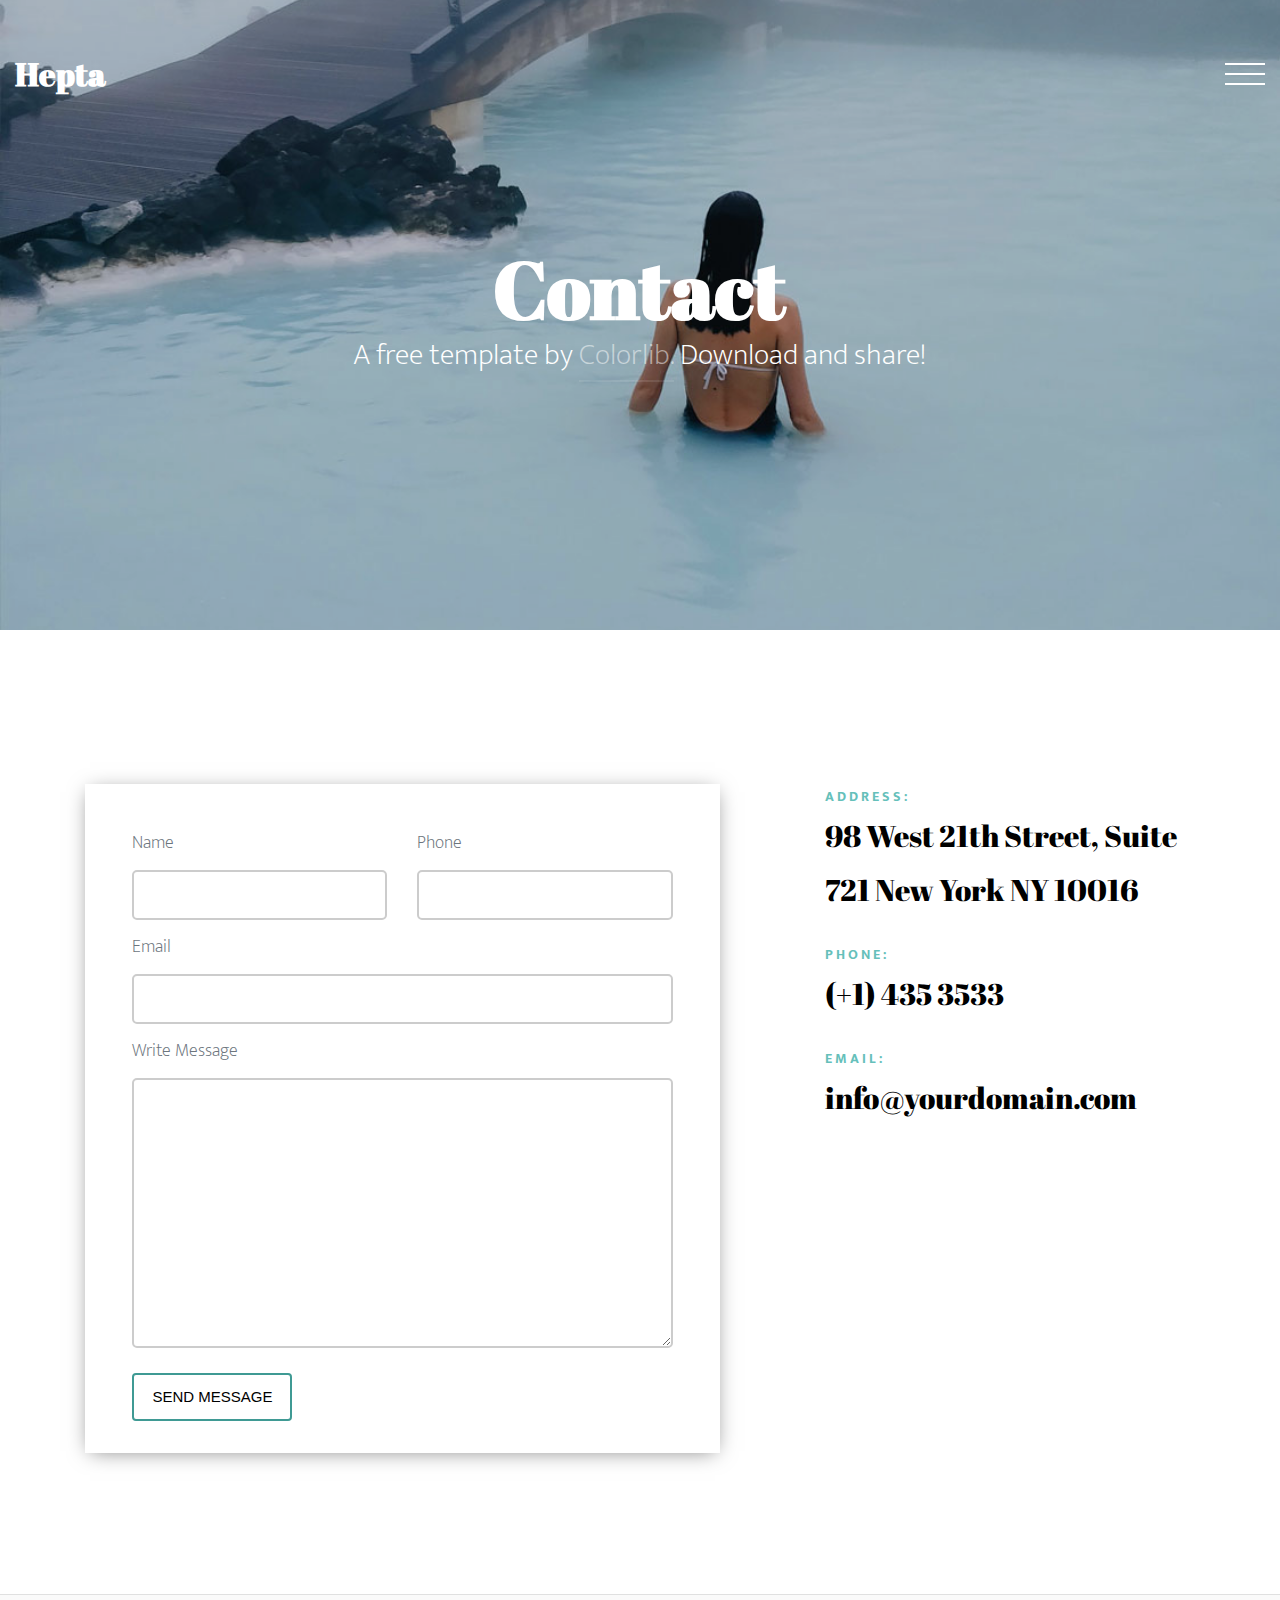
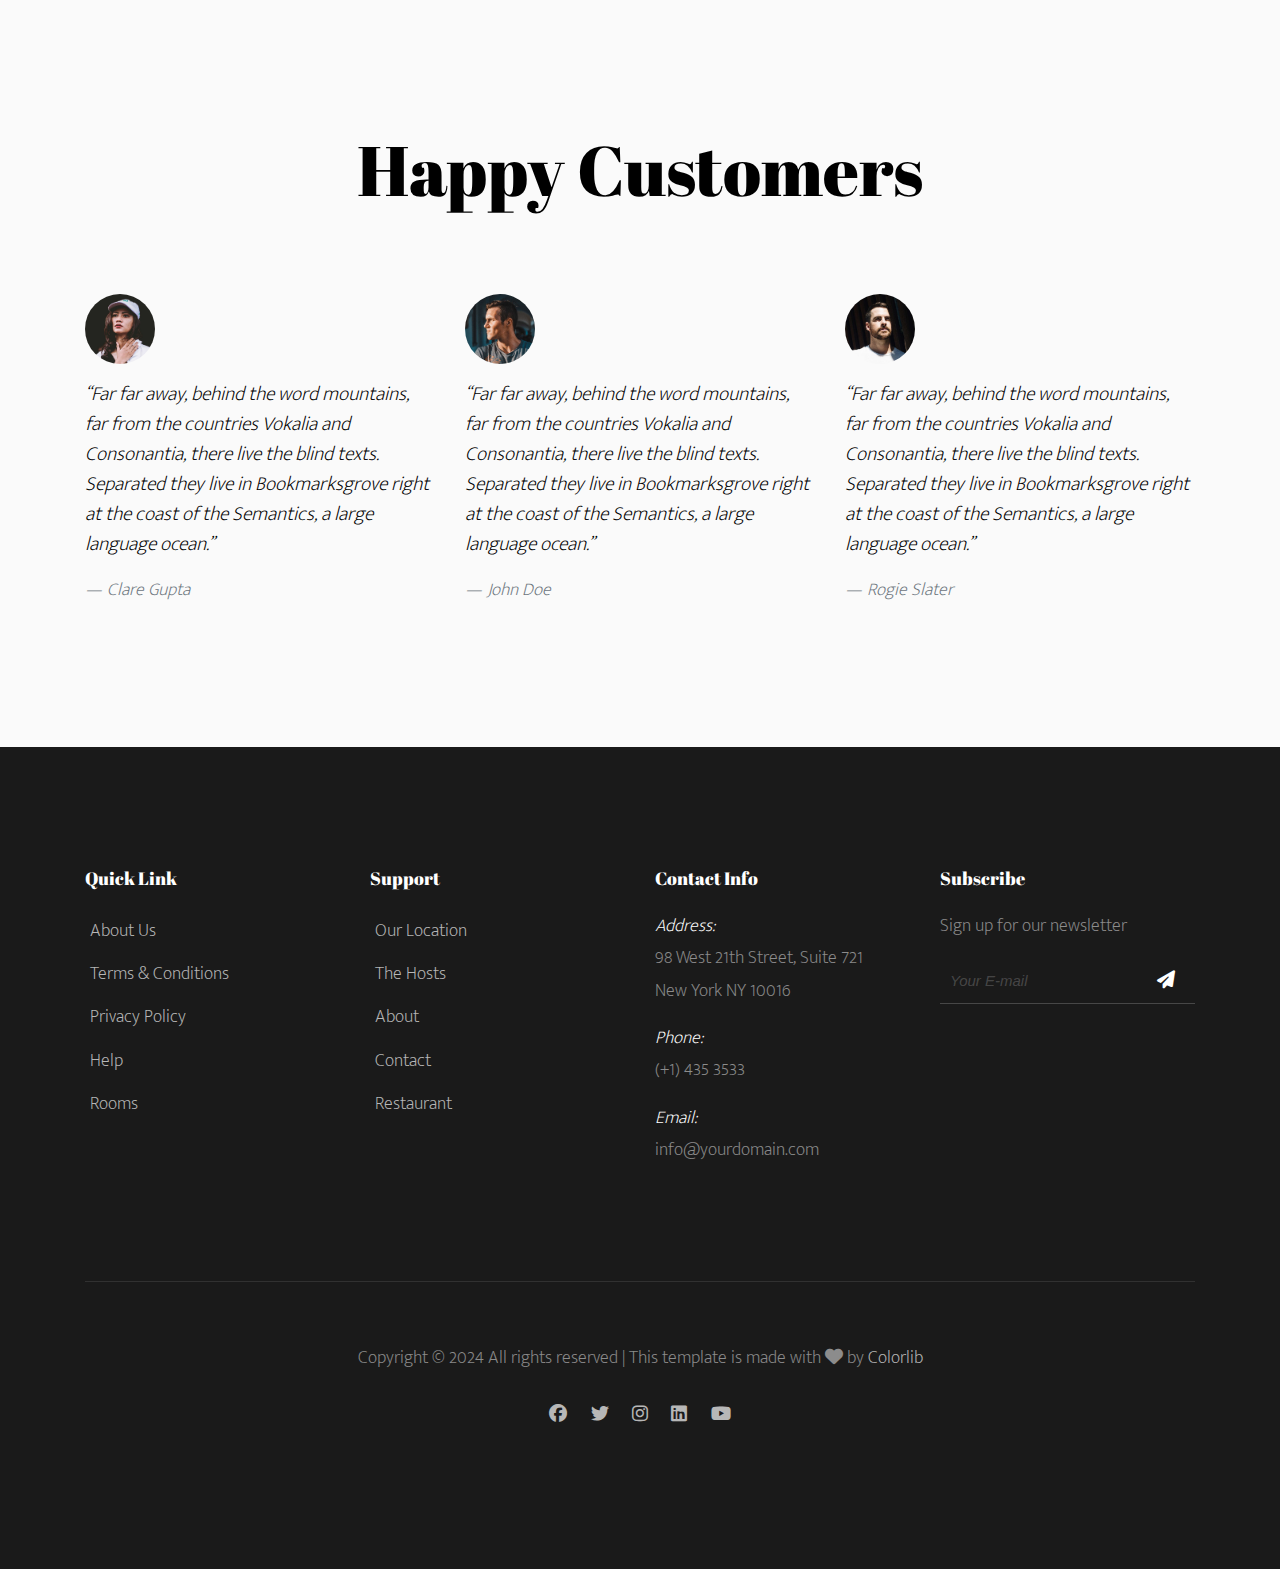
<file: assets/webpage/contact.html>
<html>
  <head>
    <title>Hepta & mdash; Free Website Template by Colorlib</title>
    <link rel="stylesheet" href="../css/general.css" />
    <link rel="stylesheet" href="../css/header-footer.css" />
    <link rel="stylesheet" href="../css/contact.css" />
    <link rel="stylesheet" href="../css/responsive.css" />
    <link rel="stylesheet" href="../css/brands.css" />
    <link rel="stylesheet" href="../css/solid.css" />
    <link rel="stylesheet" href="../css/fontawesome.css" />
    <link rel="stylesheet" href="../css/regular.css" />

    <link
      href="https://fonts.googleapis.com/css?family=Mukta+Mahee:200,300,400|Abril+Fatface:400,700"
      rel="stylesheet"
    />
    <meta name="viewport" content="width=device-width, initial-scale=1" />
  </head>
  <body>
    <header class="header">
      <div class="container-full">
        <div class="d-flex space-between align-center">
          <div class="logo">
            <a href="../../index.html"> <h2>Hepta</h2></a>
          </div>
          <div
            id="menuHamburger"
            onclick="menuClick()"
            class="menu d-flex space-between flex-column cursor"
          >
            <span></span>
            <span></span>
            <span></span>
          </div>
          <ul id="main-menu" class="justify-center align-center">
            <li>
              <a href="../../index.html"><h6 id="Home">Home</h6></a>
            </li>
            <li>
              <a href="hotel.html"><h6 id="Hotel">Hotel</h6></a>
            </li>
            <li>
              <a href="about.html"><h6 id="About">About Us</h6></a>
            </li>
            <li>
              <a href="gallery.html"><h6 id="Gallery">Gallery</h6></a>
            </li>
            <li>
              <a href="news.html"><h6 id="news">News</h6></a>
            </li>
            <li>
              <a href="contact.html"><h6 id="Contact">Contact</h6></a>
            </li>
          </ul>
        </div>
      </div>
    </header>
    <div id="none-header">
      <section class="hero">
        <div class="container relative">
          <div
            class="row justify-center align-center text-align-center hero-content"
          >
            <div class="col-10">
              <h1>Contact</h1>
              <p class="mb-5">
                A free template by
                <a class="transition" href="#">Colorlib.</a> Download and share!
              </p>
            </div>
          </div>
        </div>
      </section>
      <section class="form middle-section-space">
        <div class="container">
          <div class="row">
            <div class="col-7 form">
              <form>
                <div class="row">
                  <div class="col-6 form-group">
                    <label>Name</label>
                    <input  type="text" />
                  </div>
                  <div class="col-6 form-group">
                    <label>Phone</label>
                    <input  type="text" />
                  </div>
                </div>
                <div class="col-12 form-group">
                  <label>Email</label>
                  <input  type="text" />
                </div>
                <div class="col-12 form-group">
                  <label>Write Message</label>
                  <textarea class="message-form" type="text"></textarea>
                </div>
                    <button class="mt-5 button transition">Send Message</button>
              </form>
            </div>
            <div class="col-5 contact">
              <div>
                <p class="title">ADDRESS:</p>
                <p class="description">
                  98 West 21th Street, Suite 721 New York NY 10016
                </p>
              </div>
              <div class="pt-5">
                <p class="title">PHONE:</p>
                <p class="description">(+1) 435 3533</p>
              </div>
              <div class="pt-5">
                <p class="title">EMAIL: </p>
                <p class="description">info@yourdomain.com</p>
              </div>
            </div>
          </div>
        </div>
      </section>
      <section class="testimonial middle-section-space bg-light-gray">
        <div class="container">
          <div class="header-section large pb-5">
            <h3 class="title pb-5">Happy Customers</h3>
          </div>
          <div class="items pt-5">
            <ul class="row">
              <li class="col-4">
                <a href=#><img class="person" src="../image/persons/person_1.jpg" /></a>
                <p class="text pt-3">
                  <i>
                    “Far far away, behind the word mountains, far from the
                    countries Vokalia and Consonantia, there live the blind
                    texts. Separated they live in Bookmarksgrove right at the
                    coast of the Semantics, a large language ocean.”
                  </i>
                </p>
                <p class="author pt-3">Clare Gupta</p>
              </li>
              <li class="col-4">
                <a href=#><img class="person" src="../image/persons/person_3.jpg" /></a>
                <p class="text pt-3">
                  <i>
                    “Far far away, behind the word mountains, far from the
                    countries Vokalia and Consonantia, there live the blind
                    texts. Separated they live in Bookmarksgrove right at the
                    coast of the Semantics, a large language ocean.”
                  </i>
                </p>
                <p class="author pt-3">John Doe</p>
              </li>
              <li class="col-4">
                <a href=#><img class="person" src="../image/persons/person_2.jpg" /></a>
                <p class="text pt-3">
                  <i>
                    “Far far away, behind the word mountains, far from the
                    countries Vokalia and Consonantia, there live the blind
                    texts. Separated they live in Bookmarksgrove right at the
                    coast of the Semantics, a large language ocean.”
                  </i>
                </p>
                <p class="author pt-3">Rogie Slater</p>
              </li>
            </ul>
          </div>
        </div>
      </section>
      <footer class="footer">
        <div class="container">
          <div class="row">
            <div class="col-3">
              <h3 class="title pb-3">Quick Link</h3>
              <ul>
                <li><a href="assets/webpage/about.html">About Us</a></li>
                <li><a href="assets/webpage/contact.html">Terms & Conditions</a></li>
                <li><a href="assets/webpage/about.html">Privacy Policy</a></li>
                <li><a href="assets/webpage/about.html">Help</a></li>
                <li><a href="assets/webpage/hotel.html">Rooms</a></li>
              </ul>
            </div>
            <div class="col-3">
              <h3 class="title pb-3">Support</h3>
              <ul>
                <li><a href="assets/webpage/about.html">Our Location</a></li>
                <li><a href="assets/webpage/hotel.html">The Hosts</a></li>
                <li><a href="assets/webpage/about.html">About</a></li>
                <li><a href="assets/webpage/contact.html">Contact</a></li>
                <li><a href="assets/webpage/hotel.html">Restaurant</a></li>
              </ul>
            </div>
            <div class="col-3">
              <h3 class="title pb-3">Contact Info</h3>
              <ul>
                <li>
                  <div class="subtitle">Address:</div>
                  <p class="pb-3 sub-text">
                    98 West 21th Street, Suite 721 New York NY 10016
                  </p>
                </li>
                <li>
                  <div class="subtitle">Phone:</div>
                  <p class="pb-3 sub-text">(+1) 435 3533</p>
                </li>
                <li>
                  <div class="subtitle">Email:</div>
                  <p class="pb-3 sub-text">info@yourdomain.com</p>
                </li>
              </ul>
            </div>
            <div class="col-3">
              <h3 class="title pb-3">Subscribe</h3>
              <p>Sign up for our newsletter</p>
              <div class="newsletter">
                <form class="relative">
                  <input class="transition" placeholder="Your E-mail" />
                  <button type="submit cursor">
                    <i class="fa-solid fa-paper-plane"></i>
                  </button>
                </form>
              </div>
            </div>
          </div>
          <div class="row">
            <div class="col-12">
              <div class="copy-right">
                <p>
                  Copyright © 2024 All rights reserved | This template is made
                  with <i class="fa-solid fa-heart"></i> by
                  <a href="#">Colorlib</a>
                </p>
              </div>
              <div class="social pt-5 pb-5">
                <ul class="d-flex justify-center">
                  <li>
                    <a href="#"><i class="fa-brands fa-facebook"></i></a>
                  </li>
                  <li>
                    <a href="#"><i class="fa-brands fa-twitter"></i></a>
                  </li>
                  <li>
                    <a href="#"><i class="fa-brands fa-instagram"></i></a>
                  </li>
                  <li>
                    <a href="#"><i class="fa-brands fa-linkedin"></i></a>
                  </li>
                  <li>
                    <a href="#"><i class="fa-brands fa-youtube"></i></a>
                  </li>
                </ul>
              </div>
            </div>
          </div>
        </div>
      </footer>
    </div>
    <script>
      var menuHamburger = document.getElementById("menuHamburger");
      var maineMenu = document.getElementById("main-menu");
      var noneHeader = document.getElementById("none-header");
      function menuClick() {
        menuHamburger.classList.toggle("active-span");
        document.getElementById("Contact").style.color = "#65c0ba";
        if (noneHeader.style.display !== "none") {
          noneHeader.style.display = "none";
          maineMenu.style.display = "flex";
          return;
        } else {
          noneHeader.style.display = "block";
          maineMenu.style.display = "none";
        }
      }
    </script>
  </body>
</html>
</file>
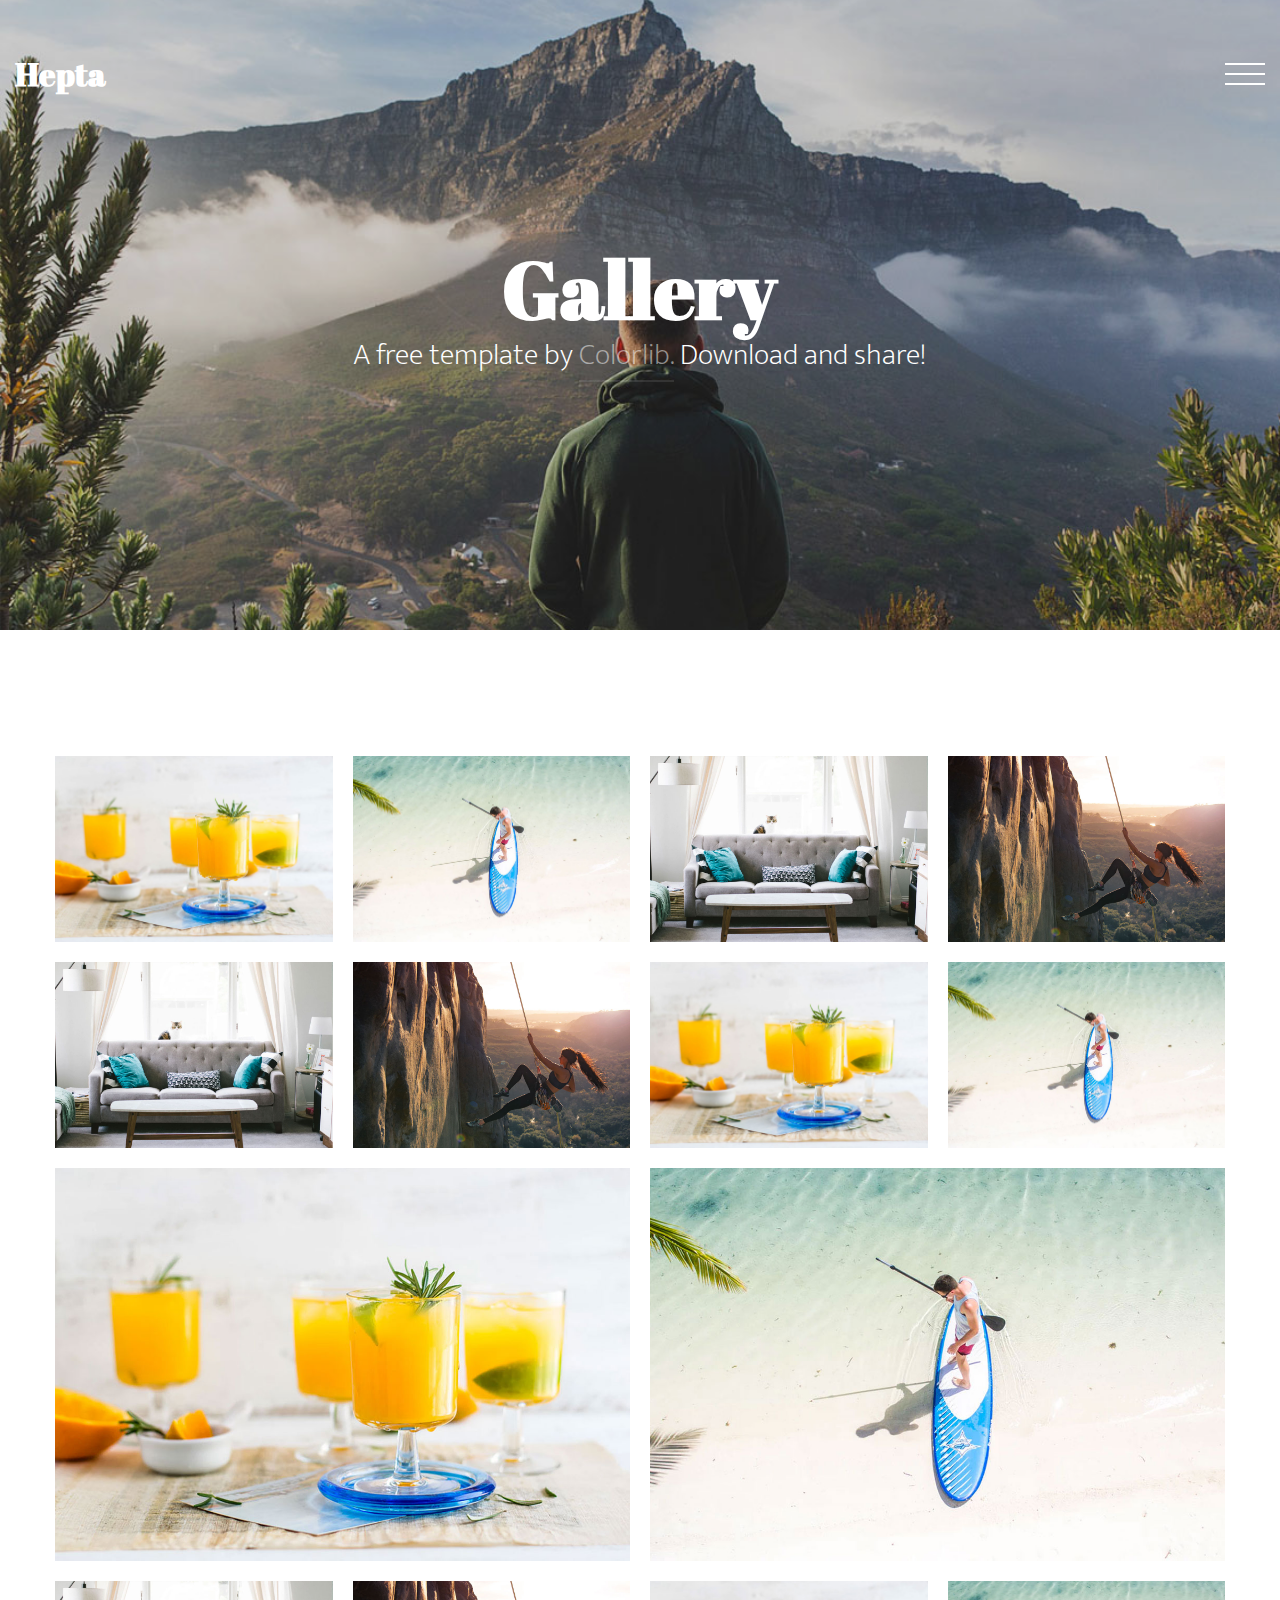
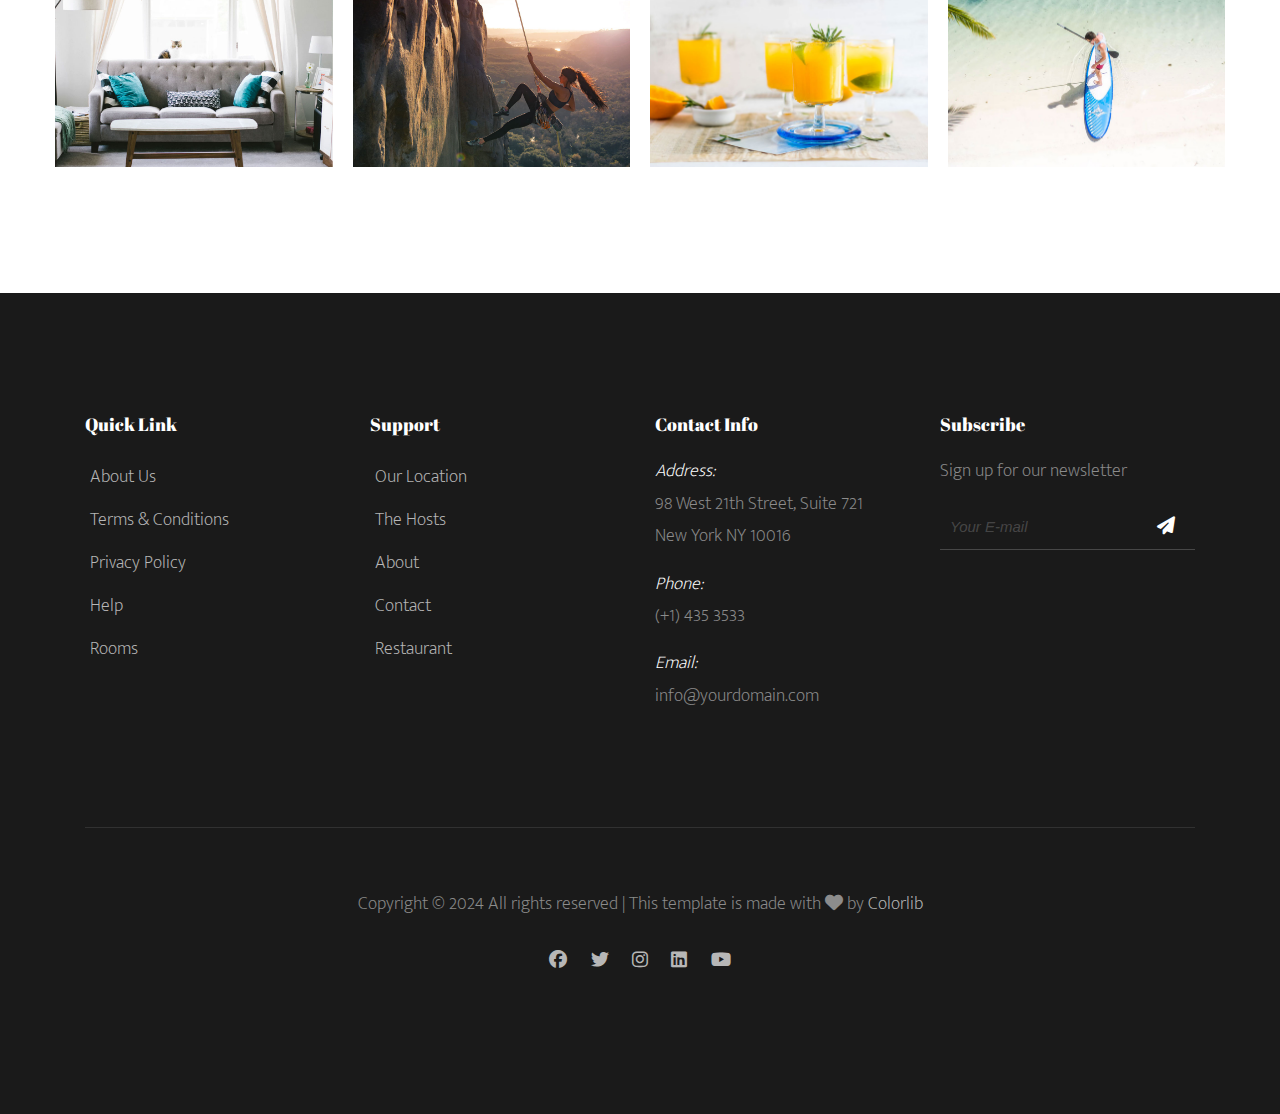
<file: assets/webpage/gallery.html>
<html>
  <head>
    <title>Hepta & mdash; Free Website Template by Colorlib</title>
    <link rel="stylesheet" href="../css/general.css" />
    <link rel="stylesheet" href="../css/header-footer.css" />
    <link rel="stylesheet" href="../css/gallery.css" />
    <link rel="stylesheet" href="../css/responsive.css" />
    <link rel="stylesheet" href="../css/brands.css" />
    <link rel="stylesheet" href="../css/solid.css" />
    <link rel="stylesheet" href="../css/fontawesome.css" />
    <link rel="stylesheet" href="../css/regular.css" />

    <link
      href="https://fonts.googleapis.com/css?family=Mukta+Mahee:200,300,400|Abril+Fatface:400,700"
      rel="stylesheet"
    />
    <meta name="viewport" content="width=device-width, initial-scale=1" />
  </head>
  <body>
    <header class="header">
      <div class="container-full">
        <div class="d-flex space-between align-center">
          <div class="logo">
            <a href="../../index.html"> <h2>Hepta</h2></a>
          </div>
          <div
            id="menuHamburger"
            onclick="menuClick()"
            class="menu d-flex space-between flex-column cursor"
          >
            <span></span>
            <span></span>
            <span></span>
          </div>
          <ul id="main-menu" class="justify-center align-center">
            <li>
              <a href="../../index.html"><h6 id="Home">Home</h6></a>
            </li>
            <li>
              <a href="hotel.html"><h6 id="Hotel">Hotel</h6></a>
            </li>
            <li>
              <a href="about.html"><h6 id="About">About Us</h6></a>
            </li>
            <li>
              <a href="gallery.html"><h6 id="Gallery">Gallery</h6></a>
            </li>
            <li>
              <a href="news.html"><h6 id="news">News</h6></a>
            </li>
            <li>
              <a href="contact.html"><h6 id="Contact">Contact</h6></a>
            </li>
          </ul>
        </div>
      </div>
    </header>
    <div id="none-header">
      <section class="hero">
        <div class="container relative">
          <div
            class="row justify-center align-center text-align-center hero-content"
          >
            <div class="col-10">
              <h1>Gallery</h1>
              <p class="mb-5">
                A free template by
                <a class="transition" href="#">Colorlib.</a> Download and share!
              </p>
            </div>
          </div>
        </div>
      </section>
      <section class="gallery">
        <div class="container grid">
            <figure class="item1">
                <a href="#">
                    <img class="gallery-img" src="../image/slider/slider-6.jpg"/>
                </a>
            </figure>
            <figure class="item2">
                <a href="#">
                    <img class="gallery-img" src="../image/slider/slider-5.jpg"/>
                </a>
            </figure>
            <figure class="item3">
                <a href="#">
                    <img class="gallery-img" src="../image/slider/img_3.jpg"/>
                </a>
            </figure>
            <figure class="item4" >
                <a href="#">
                    <img class="gallery-img" src="../image/slider/img_5.jpg"/>
                </a>
            </figure>
            <figure class="item5">
                <a  href="#">
                    <img class="gallery-img" src="../image/slider/img_3.jpg"/>
                </a>
            </figure>
            <figure class="item6">
                <a  href="#">
                    <img class="gallery-img" src="../image/slider/img_5.jpg"/>
                </a>
            </figure>
            <figure class="item7">
                <a  href="#">
                    <img class="gallery-img" src="../image/slider/slider-6.jpg"/>
                </a>
            </figure>
            <figure class="item8">
                <a  href="#">
                    <img class="gallery-img" src="../image/slider/slider-5.jpg"/>
                </a>
            </figure>
            <figure class="item9">
                <a  href="#">
                    <img class="gallery-img" src="../image/slider/slider-6.jpg"/>
                </a>
            </figure>
            <figure class="item10">
                <a href="#">
                    <img class="gallery-img" src="../image/slider/slider-5.jpg"/>
                </a>
            </figure>
            <figure class="item11">
                <a  href="#">
                    <img class="gallery-img" src="../image/slider/img_3.jpg"/>
                </a>
            </figure>
            <figure class="item12">
                <a href="#">
                    <img class="gallery-img" src="../image/slider/img_5.jpg"/>
                </a>
            </figure>
            <figure class="item13">
                <a  href="#">
                    <img class="gallery-img" src="../image/slider/slider-6.jpg"/>
                </a>
            </figure>
            <figure class="item14">
                <a  href="#">
                    <img class="gallery-img" src="../image/slider/slider-5.jpg"/>
                </a>
            </figure>
      </section>
      <footer class="footer">
        <div class="container">
          <div class="row">
            <div class="col-3">
              <h3 class="title pb-3">Quick Link</h3>
              <ul>
                <li><a href="assets/webpage/about.html">About Us</a></li>
                <li><a href="assets/webpage/contact.html">Terms & Conditions</a></li>
                <li><a href="assets/webpage/about.html">Privacy Policy</a></li>
                <li><a href="assets/webpage/about.html">Help</a></li>
                <li><a href="assets/webpage/hotel.html">Rooms</a></li>
              </ul>
            </div>
            <div class="col-3">
              <h3 class="title pb-3">Support</h3>
              <ul>
                <li><a href="assets/webpage/about.html">Our Location</a></li>
                <li><a href="assets/webpage/hotel.html">The Hosts</a></li>
                <li><a href="assets/webpage/about.html">About</a></li>
                <li><a href="assets/webpage/contact.html">Contact</a></li>
                <li><a href="assets/webpage/hotel.html">Restaurant</a></li>
              </ul>
            </div>
            <div class="col-3">
              <h3 class="title pb-3">Contact Info</h3>
              <ul>
                <li>
                  <div class="subtitle">Address:</div>
                  <p class="pb-3 sub-text">
                    98 West 21th Street, Suite 721 New York NY 10016
                  </p>
                </li>
                <li>
                  <div class="subtitle">Phone:</div>
                  <p class="pb-3 sub-text">(+1) 435 3533</p>
                </li>
                <li>
                  <div class="subtitle">Email:</div>
                  <p class="pb-3 sub-text">info@yourdomain.com</p>
                </li>
              </ul>
            </div>
            <div class="col-3">
              <h3 class="title pb-3">Subscribe</h3>
              <p>Sign up for our newsletter</p>
              <div class="newsletter">
                <form class="relative">
                  <input class="transition" placeholder="Your E-mail" />
                  <button type="submit cursor">
                    <i class="fa-solid fa-paper-plane"></i>
                  </button>
                </form>
              </div>
            </div>
          </div>
          <div class="row">
            <div class="col-12">
              <div class="copy-right">
                <p>
                  Copyright © 2024 All rights reserved | This template is made
                  with <i class="fa-solid fa-heart"></i> by
                  <a href="#">Colorlib</a>
                </p>
              </div>
              <div class="social pt-5 pb-5">
                <ul class="d-flex justify-center">
                  <li>
                    <a href="#"><i class="fa-brands fa-facebook"></i></a>
                  </li>
                  <li>
                    <a href="#"><i class="fa-brands fa-twitter"></i></a>
                  </li>
                  <li>
                    <a href="#"><i class="fa-brands fa-instagram"></i></a>
                  </li>
                  <li>
                    <a href="#"><i class="fa-brands fa-linkedin"></i></a>
                  </li>
                  <li>
                    <a href="#"><i class="fa-brands fa-youtube"></i></a>
                  </li>
                </ul>
              </div>
            </div>
          </div>
        </div>
      </footer>
    </div>
    <script>
      var menuHamburger = document.getElementById("menuHamburger");
      var maineMenu = document.getElementById("main-menu");
      var noneHeader = document.getElementById("none-header");
      function menuClick() {
        menuHamburger.classList.toggle("active-span");
        document.getElementById("Gallery").style.color = "#65c0ba";
        if (noneHeader.style.display !== "none") {
          noneHeader.style.display = "none";
          maineMenu.style.display = "flex";
          return;
        } else {
          noneHeader.style.display = "block";
          maineMenu.style.display = "none";
        }
      }
    </script>
  </body>
</html>
</file>
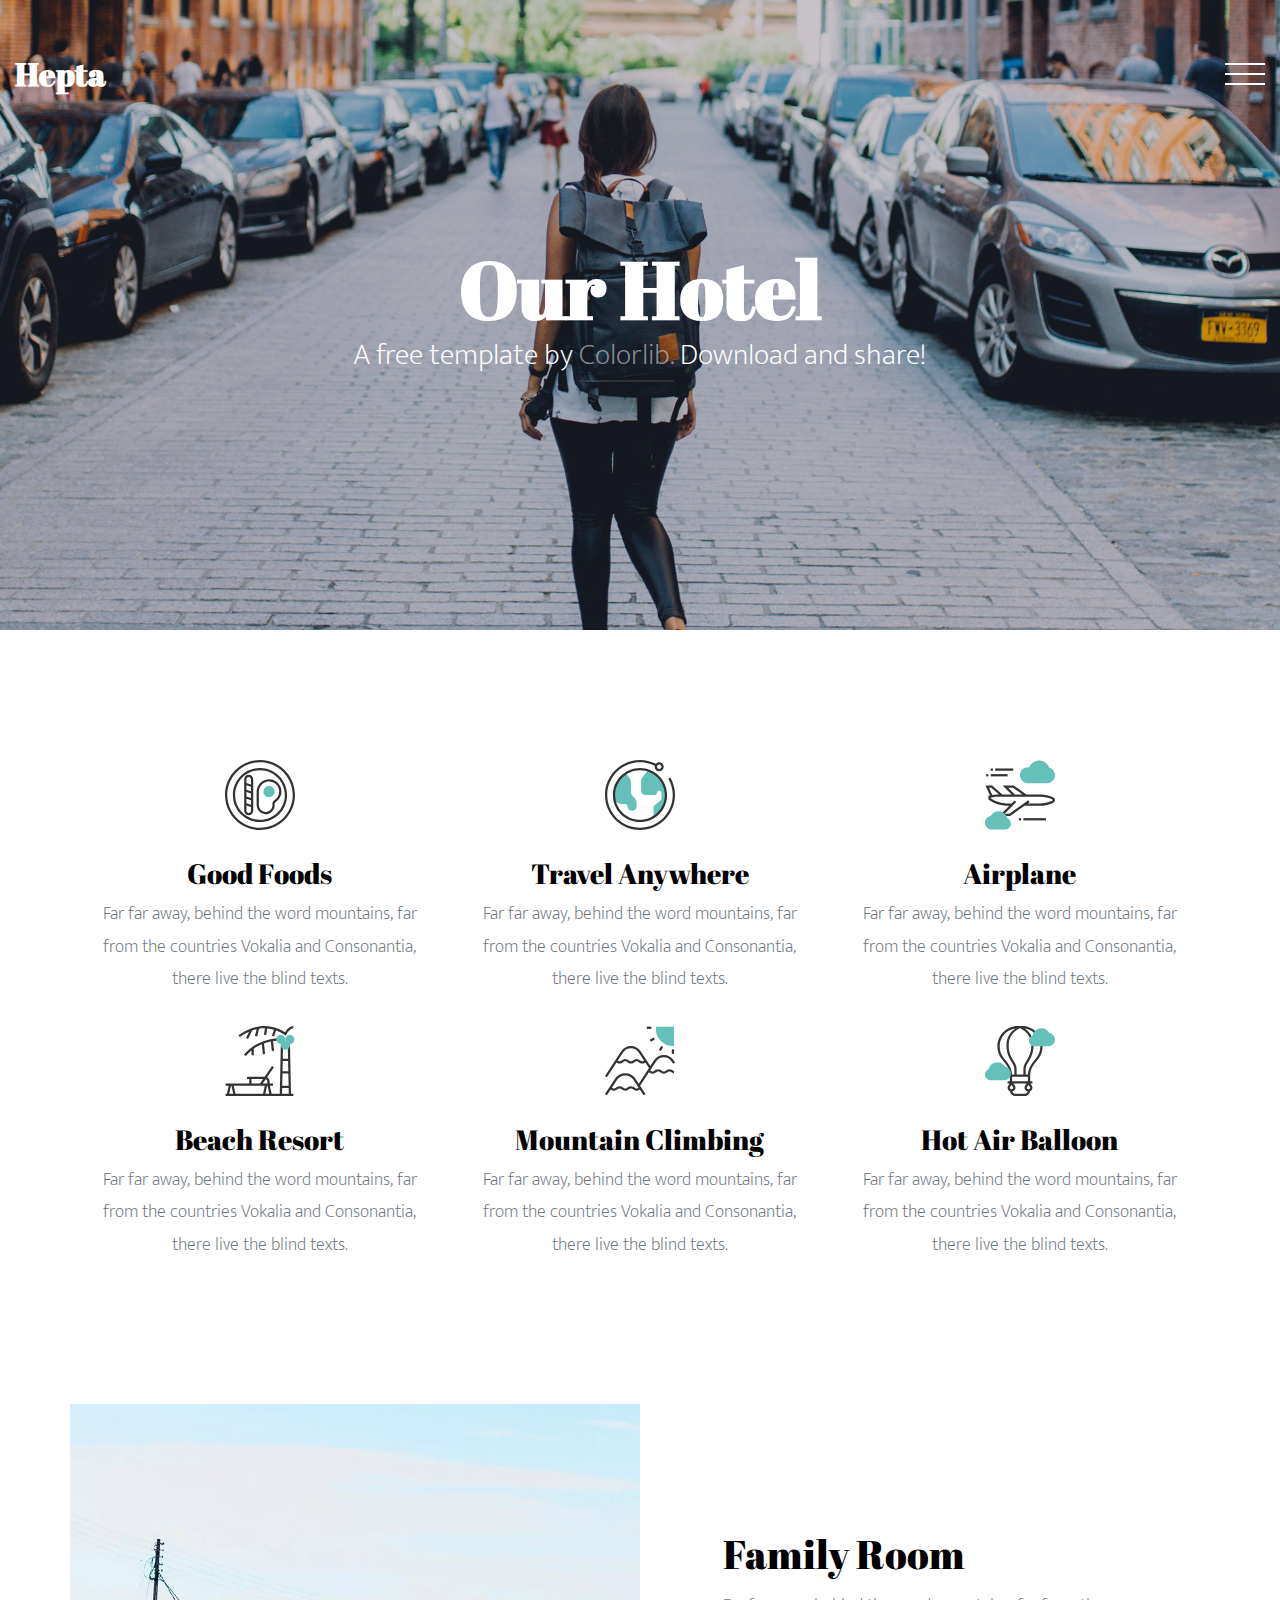
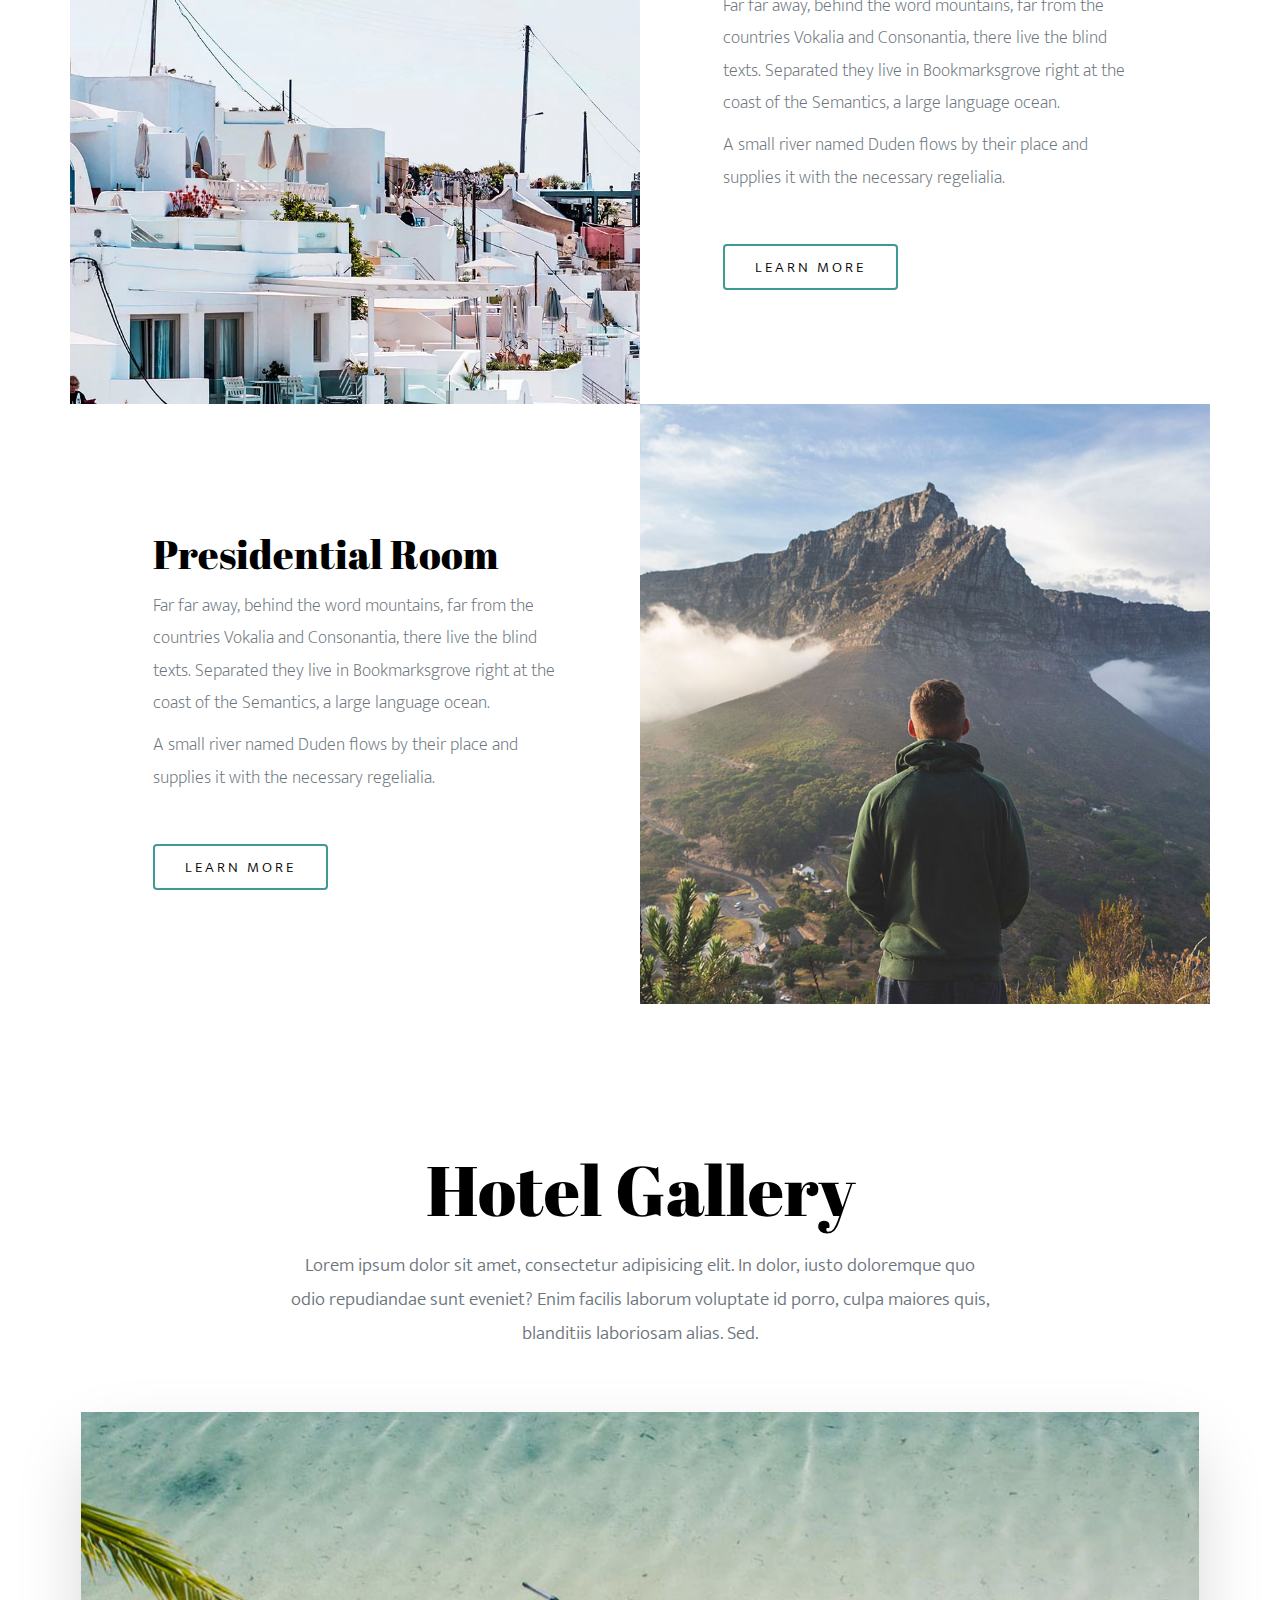
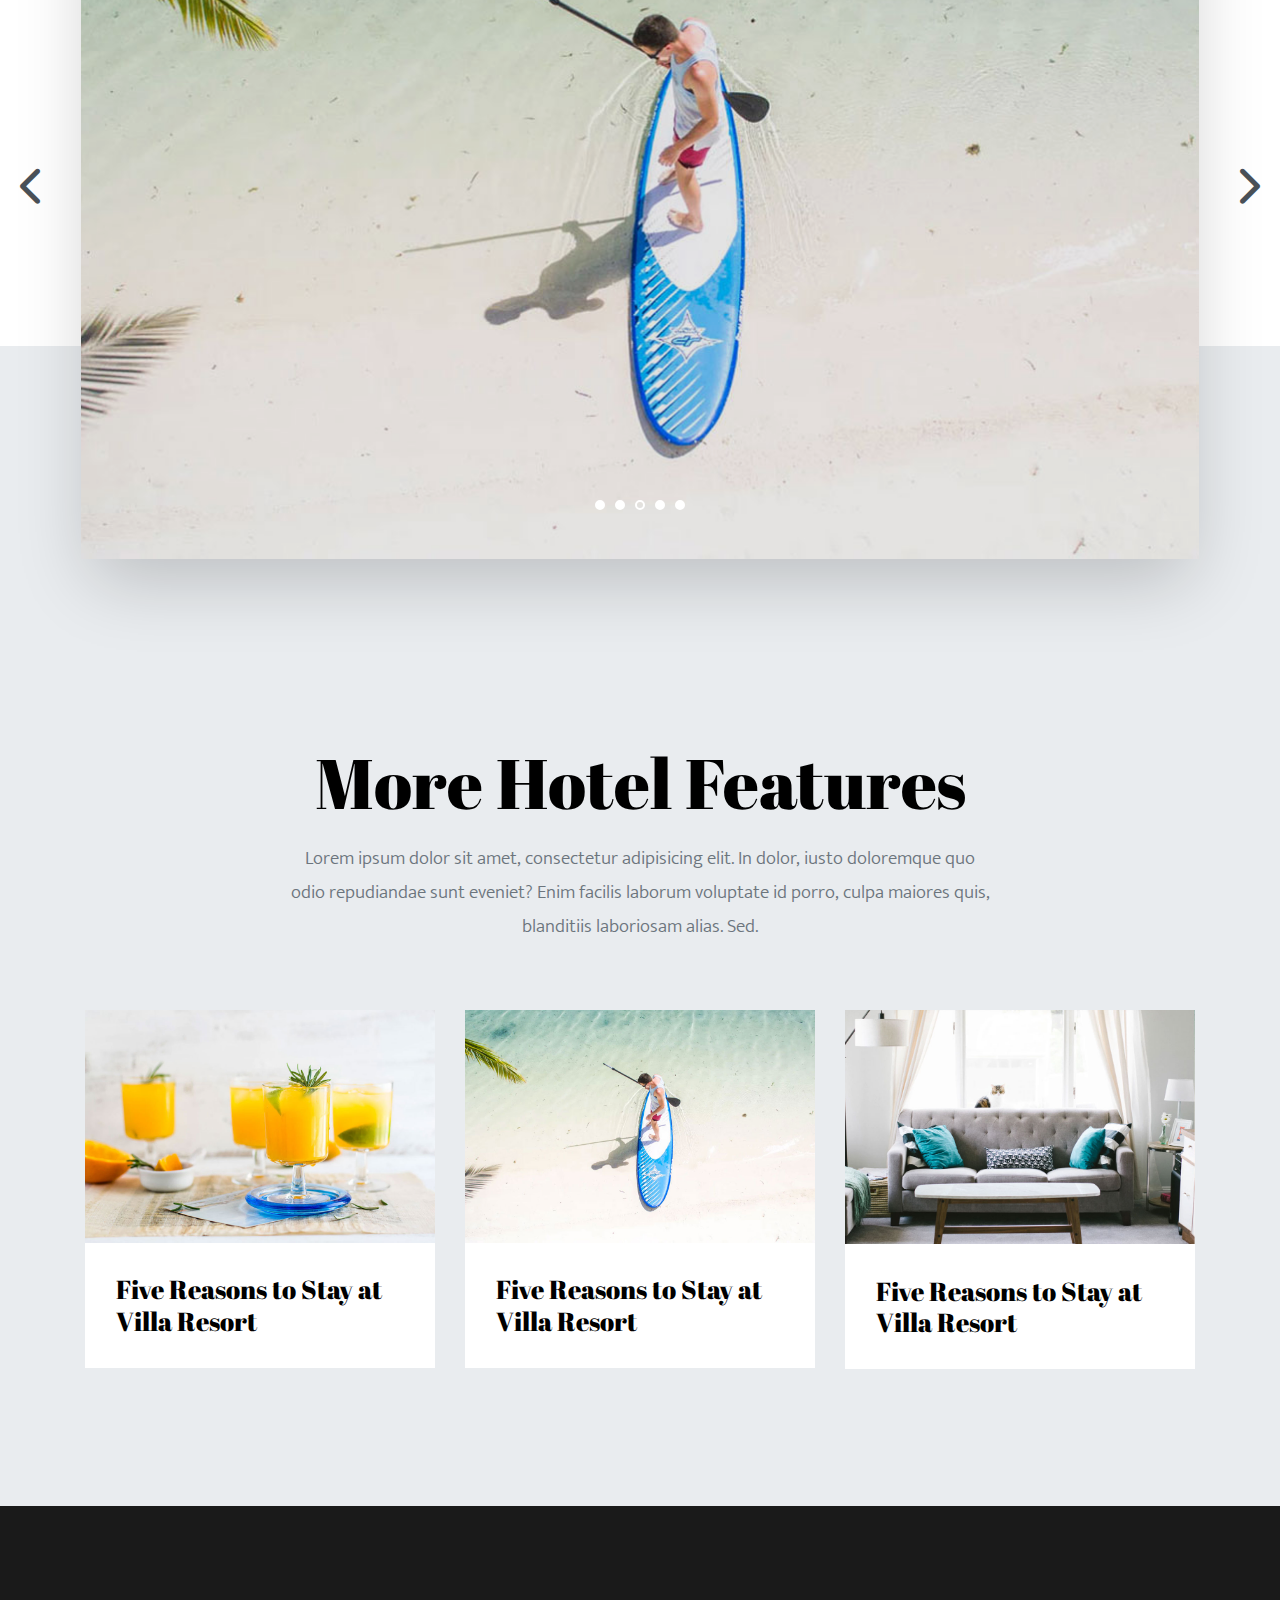
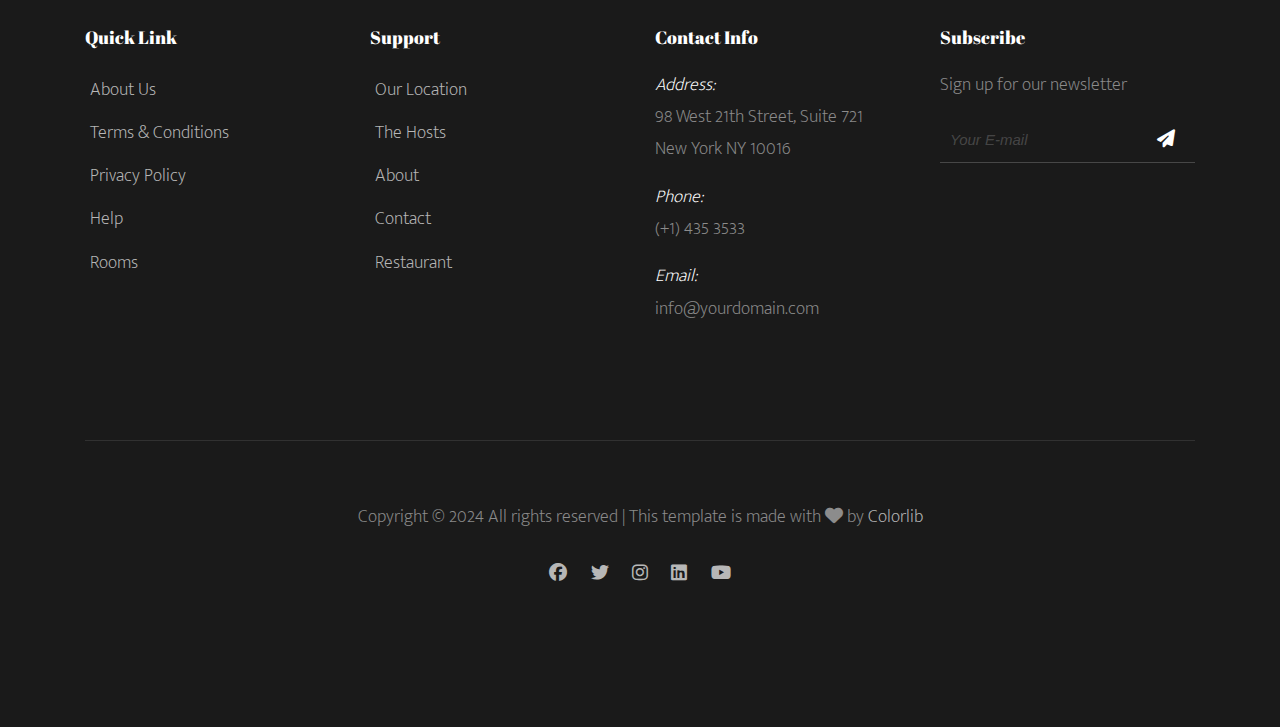
<file: assets/webpage/hotel.html>
<html>
  <head>
    <title>Hepta & mdash; Free Website Template by Colorlib</title>
    <link rel="stylesheet" href="../css/general.css" />
    <link rel="stylesheet" href="../css/header-footer.css" />
    <link rel="stylesheet" href="../css/hotel.css" />
    <link rel="stylesheet" href="../css/responsive.css" />
    <link rel="stylesheet" href="../css/brands.css" />
    <link rel="stylesheet" href="../css/solid.css" />
    <link rel="stylesheet" href="../css/fontawesome.css" />
    <link rel="stylesheet" href="../css/regular.css" />

    <link
      href="https://fonts.googleapis.com/css?family=Mukta+Mahee:200,300,400|Abril+Fatface:400,700"
      rel="stylesheet"
    />
    <meta name="viewport" content="width=device-width, initial-scale=1" />
  </head>
  <body>
    <header class="header">
      <div class="container-full">
        <div class="d-flex space-between align-center">
          <div class="logo">
            <a href="../../index.html"> <h2>Hepta</h2></a>
          </div>
          <div
            id="menuHamburger"
            onclick="menuClick()"
            class="menu d-flex space-between flex-column cursor"
          >
            <span></span>
            <span></span>
            <span></span>
          </div>
          <ul id="main-menu" class="justify-center align-center">
            <li>
              <a href="../../index.html"><h6 id="Home">Home</h6></a>
            </li>
            <li>
              <a href="hotel.html"><h6 id="Hotel">Hotel</h6></a>
            </li>
            <li>
              <a href="about.html"><h6 id="About">About Us</h6></a>
            </li>
            <li>
              <a href="gallery.html"><h6 id="Gallery">Gallery</h6></a>
            </li>
            <li>
              <a href="news.html"><h6 id="news">News</h6></a>
            </li>
            <li>
              <a href="contact.html"><h6 id="Contact">Contact</h6></a>
            </li>
          </ul>
        </div>
      </div>
    </header>
    <div id="none-header">
      <section class="hero">
        <div class="container relative">
          <div
            class="row justify-center align-center text-align-center hero-content"
          >
            <div class="col-10">
              <h1>Our Hotel</h1>
              <p class="mb-5">
                A free template by
                <a class="transition" href="#">Colorlib.</a> Download and share!
              </p>
            </div>
          </div>
        </div>
      </section>
      <section class="experience middle1-section-space">
        <div class="container">
          <div class="items pt-5">
            <div class="row">
              <div class="col-4 text-align-center pb-4">
                <img src="../image/svg/001-breakfast.svg" />
                <h3>Good Foods</h3>
                <p>
                  Far far away, behind the word mountains, far from the
                  countries Vokalia and Consonantia, there live the blind texts.
                </p>
              </div>
              <div class="col-4 text-align-center pb-4">
                <img src="../image/svg/002-planet-earth.svg" />
                <h3>Travel Anywhere</h3>
                <p>
                  Far far away, behind the word mountains, far from the
                  countries Vokalia and Consonantia, there live the blind texts.
                </p>
              </div>
              <div class="col-4 text-align-center pb-4">
                <img src="../image/svg/003-airplane.svg" />
                <h3>Airplane</h3>
                <p>
                  Far far away, behind the word mountains, far from the
                  countries Vokalia and Consonantia, there live the blind texts.
                </p>
              </div>
              <div class="col-4 text-align-center pb-4">
                <img src="../image/svg/004-beach.svg" />
                <h3>Beach Resort</h3>
                <p>
                  Far far away, behind the word mountains, far from the
                  countries Vokalia and Consonantia, there live the blind texts.
                </p>
              </div>
              <div class="col-4 text-align-center pb-4">
                <img src="../image/svg/005-mountains.svg" />
                <h3>Mountain Climbing</h3>
                <p>
                  Far far away, behind the word mountains, far from the
                  countries Vokalia and Consonantia, there live the blind texts.
                </p>
              </div>
              <div class="col-4 text-align-center pb-4">
                <img src="../image/svg/006-hot-air-balloon.svg" />
                <h3>Hot Air Balloon</h3>
                <p>
                  Far far away, behind the word mountains, far from the
                  countries Vokalia and Consonantia, there live the blind texts.
                </p>
              </div>
            </div>
          </div>
        </div>
      </section>
      <section class="welcome">
        <div class="container">
          <div class="row align-center">
            <div class="half col-6 part1"></div>
            <div class="text-welcome col-6">
              <h6 class=>Family Room</h6>
              <p class="pb-2">
                Far far away, behind the word mountains, far from the countries
                Vokalia and Consonantia, there live the blind texts. Separated
                they live in Bookmarksgrove right at the coast of the Semantics,
                a large language ocean.
              </p>
              <p class="mb-3">
                A small river named Duden flows by their place and supplies it
                with the necessary regelialia.
              </p>
              <a class="mt-5 button transition" href="#">LEARN MORE</a>
            </div>
          </div>
          <div class=" row align-center">
            <div class="order text-welcome col-6">
              <h6 class=>Presidential Room</h6>
              <p class="pb-2">
                Far far away, behind the word mountains, far from the countries
                Vokalia and Consonantia, there live the blind texts. Separated
                they live in Bookmarksgrove right at the coast of the Semantics,
                a large language ocean.
              </p>
              <p class="mb-3">
                A small river named Duden flows by their place and supplies it
                with the necessary regelialia.
              </p>
              <a class="mt-5 button transition" href="#">LEARN MORE</a>
            </div>
            <div class="half part2 col-6"></div>
          </div>
        </div>
      </section>
      <section class="slide section-space relative">
        <div class="container">
          <div class="header-section large">
            <h3 class="title pb-5">Hotel Gallery</h3>
            <p class="description pb-5">
              Lorem ipsum dolor sit amet, consectetur adipisicing elit. In
              dolor, iusto doloremque quo odio repudiandae sunt eveniet? Enim
              facilis laborum voluptate id porro, culpa maiores quis, blanditiis
              laboriosam alias. Sed.
            </p>
          </div>
          <div class="slider relative mt-5">
            <div class="slider-img">
              <img class="img-full" src="../image/slider/slider-5.jpg" />
            </div>
            <div class="arrow prev transition cursor">
              <i class="fa-solid fa-chevron-left"></i>
            </div>
            <div class="arrow next transition cursor">
              <i class="fa-solid fa-chevron-right"></i>
            </div>
            <div class="pagination d-flex justify-center">
              <ul class="d-flex">
                <li></li>
                <li></li>
                <li class="active"></li>
                <li></li>
                <li></li>
              </ul>
            </div>
          </div>
        </div>
        <div class="intermediate bg-gray-dark"></div>
      </section>
      <section class="blog relative bg-gray-dark min-section-space">
        <div class="container">
          <div class="header-section large">
            <h3 class="title pb-5">More Hotel Features</h3>
            <p class="description pb-5">
              Lorem ipsum dolor sit amet, consectetur adipisicing elit. In
              dolor, iusto doloremque quo odio repudiandae sunt eveniet? Enim
              facilis laborum voluptate id porro, culpa maiores quis, blanditiis
              laboriosam alias. Sed.
            </p>
          </div>
          <div class="items pt-5 pb-5">
            <ul class="row">
              <li class="col-4 mb-3">
                <div class="content">
                  <div class="top-content">
                    <img class="img-full" src="../image/slider/slider-6.jpg" />
                  </div>
                  <div class="bottom-content">
                    <h3 class="title cursor">Five Reasons to Stay at Villa Resort</h3>
                  </div>
                </div>
              </li>
              <li class="col-4 mb-3">
                <div class="content">
                  <div class="top-content">
                    <img class="img-full" src="../image/slider/slider-5.jpg" />
                  </div>
                  <div class="bottom-content">
                    <h3 class="title cursor">Five Reasons to Stay at Villa Resort</h3>
                  </div>
                </div>
              </li>
              <li class="col-4 mb-3">
                <div class="content">
                  <div class="top-content">
                    <img class="img-full" src="../image/slider/img_3.jpg" />
                  </div>
                  <div class="bottom-content">
                    <h3 class="title cursor">Five Reasons to Stay at Villa Resort</h3>
                  </div>
                </div>
              </li>
            </ul>
          </div>
        </div>
      </section>
      <footer class="footer">
        <div class="container">
          <div class="row">
            <div class="col-3">
              <h3 class="title pb-3">Quick Link</h3>
              <ul>
                <li><a href="assets/webpage/about.html">About Us</a></li>
                <li><a href="assets/webpage/contact.html">Terms & Conditions</a></li>
                <li><a href="assets/webpage/about.html">Privacy Policy</a></li>
                <li><a href="assets/webpage/about.html">Help</a></li>
                <li><a href="assets/webpage/hotel.html">Rooms</a></li>
              </ul>
            </div>
            <div class="col-3">
              <h3 class="title pb-3">Support</h3>
              <ul>
                <li><a href="assets/webpage/about.html">Our Location</a></li>
                <li><a href="assets/webpage/hotel.html">The Hosts</a></li>
                <li><a href="assets/webpage/about.html">About</a></li>
                <li><a href="assets/webpage/contact.html">Contact</a></li>
                <li><a href="assets/webpage/hotel.html">Restaurant</a></li>
              </ul>
            </div>
            <div class="col-3">
              <h3 class="title pb-3">Contact Info</h3>
              <ul>
                <li>
                  <div class="subtitle">Address:</div>
                  <p class="pb-3 sub-text">
                    98 West 21th Street, Suite 721 New York NY 10016
                  </p>
                </li>
                <li>
                  <div class="subtitle">Phone:</div>
                  <p class="pb-3 sub-text">(+1) 435 3533</p>
                </li>
                <li>
                  <div class="subtitle">Email:</div>
                  <p class="pb-3 sub-text">info@yourdomain.com</p>
                </li>
              </ul>
            </div>
            <div class="col-3">
              <h3 class="title pb-3">Subscribe</h3>
              <p>Sign up for our newsletter</p>
              <div class="newsletter">
                <form class="relative">
                  <input class="transition" placeholder="Your E-mail" />
                  <button type="submit cursor">
                    <i class="fa-solid fa-paper-plane"></i>
                  </button>
                </form>
              </div>
            </div>
          </div>
          <div class="row">
            <div class="col-12">
              <div class="copy-right">
                <p>
                  Copyright © 2024 All rights reserved | This template is made
                  with <i class="fa-solid fa-heart"></i> by
                  <a href="#">Colorlib</a>
                </p>
              </div>
              <div class="social pt-5 pb-5">
                <ul class="d-flex justify-center">
                  <li>
                    <a href="#"><i class="fa-brands fa-facebook"></i></a>
                  </li>
                  <li>
                    <a href="#"><i class="fa-brands fa-twitter"></i></a>
                  </li>
                  <li>
                    <a href="#"><i class="fa-brands fa-instagram"></i></a>
                  </li>
                  <li>
                    <a href="#"><i class="fa-brands fa-linkedin"></i></a>
                  </li>
                  <li>
                    <a href="#"><i class="fa-brands fa-youtube"></i></a>
                  </li>
                </ul>
              </div>
            </div>
          </div>
        </div>
      </footer>
    </div>
    <script>
      var menuHamburger = document.getElementById("menuHamburger");
      var maineMenu = document.getElementById("main-menu");
      var noneHeader = document.getElementById("none-header");
      function menuClick() {
        menuHamburger.classList.toggle("active-span");
        document.getElementById("Hotel").style.color = "#65c0ba";
        if (noneHeader.style.display !== "none") {
          noneHeader.style.display = "none";
          maineMenu.style.display = "flex";
          return;
        } else {
          noneHeader.style.display = "block";
          maineMenu.style.display = "none";
        }
      }
    </script>
  </body>
</html>
</file>
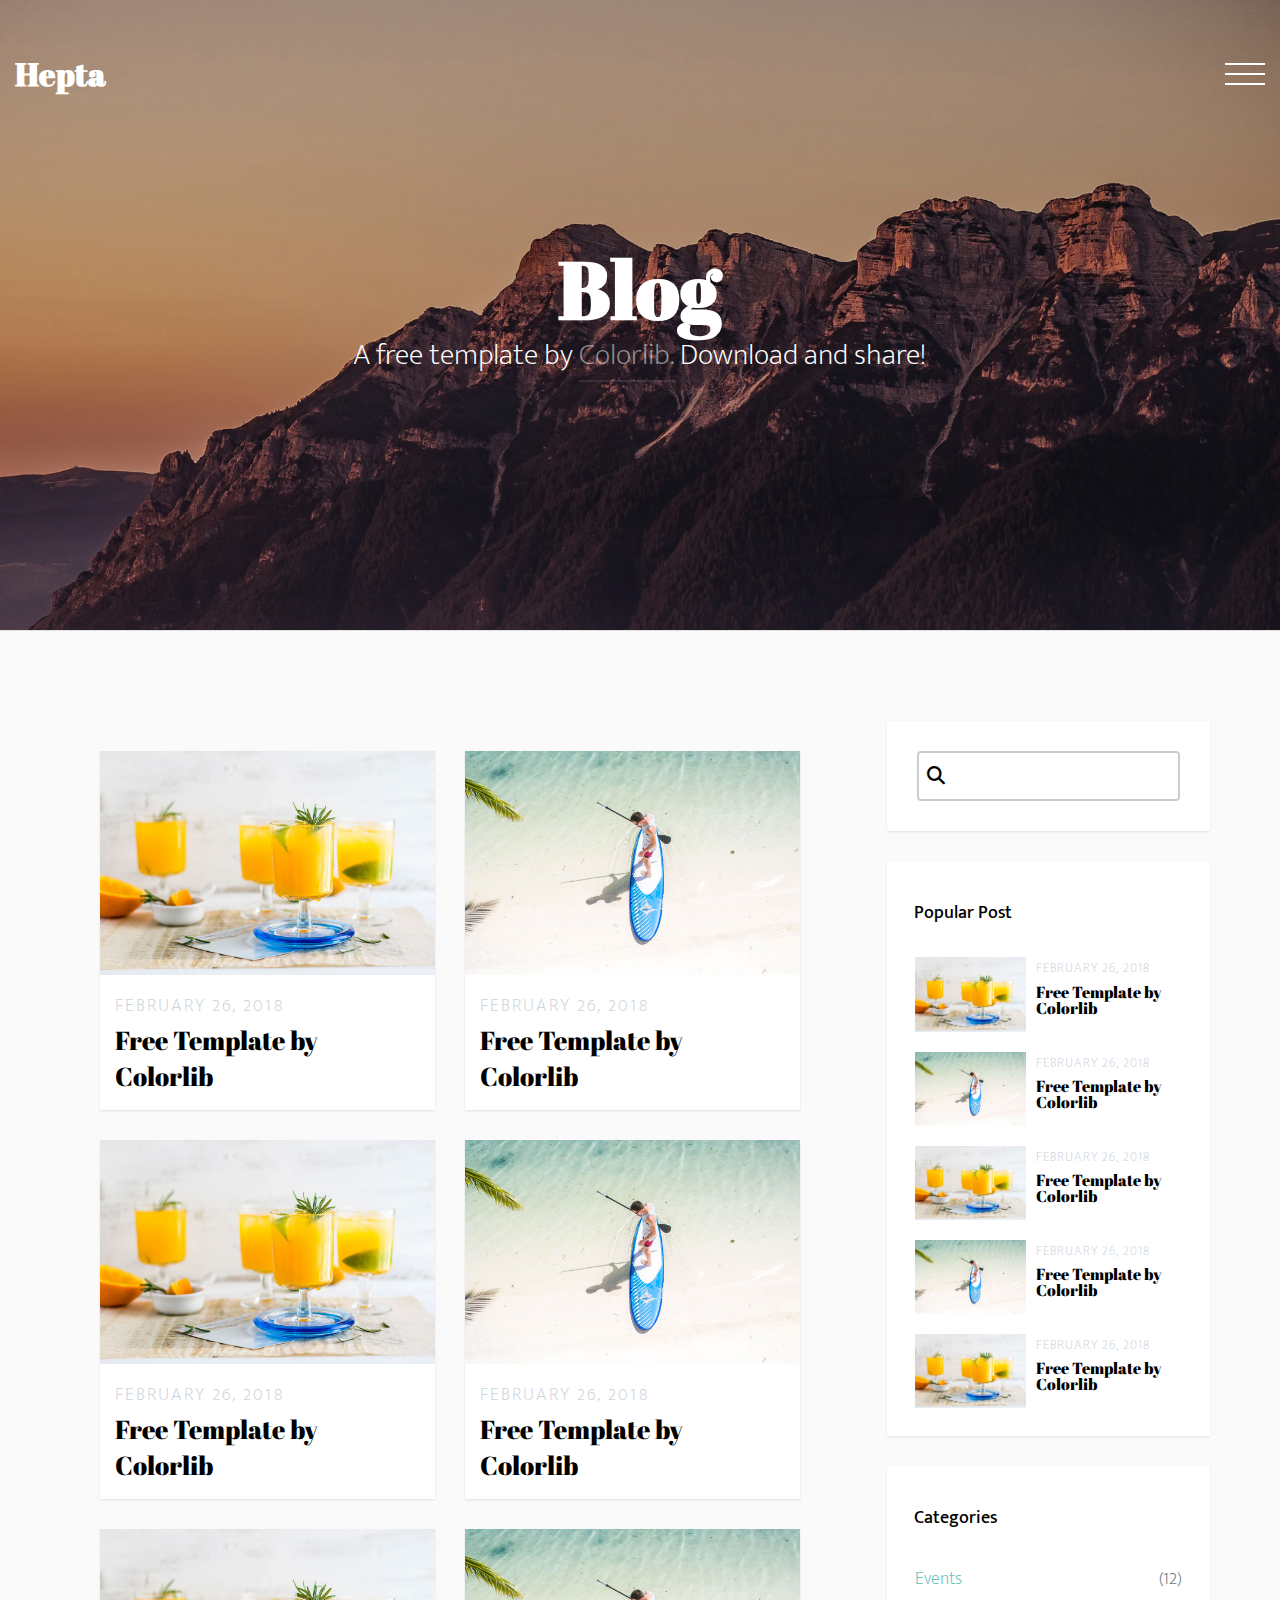
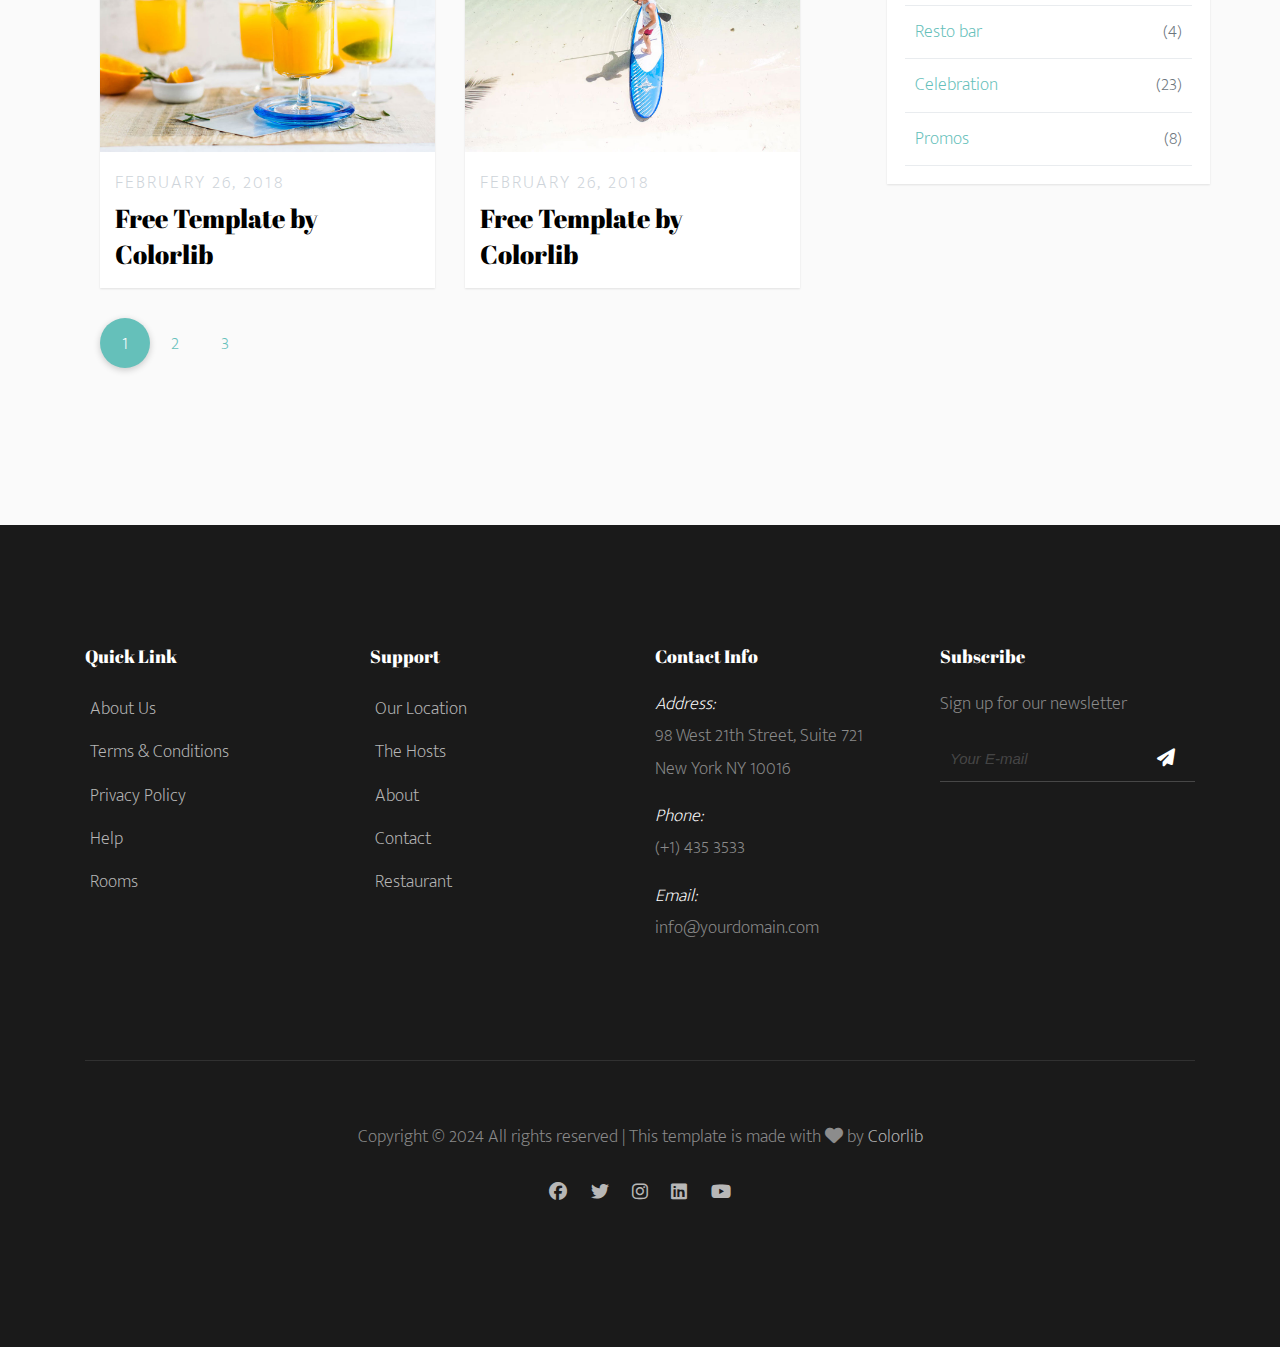
<file: assets/webpage/news.html>
<html>
  <head>
    <title>Hepta & mdash; Free Website Template by Colorlib</title>
    <link rel="stylesheet" href="../css/general.css" />
    <link rel="stylesheet" href="../css/header-footer.css" />
    <link rel="stylesheet" href="../css/news.css" />
    <link rel="stylesheet" href="../css/responsive.css" />
    <link rel="stylesheet" href="../css/brands.css" />
    <link rel="stylesheet" href="../css/solid.css" />
    <link rel="stylesheet" href="../css/fontawesome.css" />
    <link rel="stylesheet" href="../css/regular.css" />

    <link
      href="https://fonts.googleapis.com/css?family=Mukta+Mahee:200,300,400|Abril+Fatface:400,700"
      rel="stylesheet"
    />
    <meta name="viewport" content="width=device-width, initial-scale=1" />
  </head>
  <body>
    <header class="header">
      <div class="container-full">
        <div class="d-flex space-between align-center">
          <div class="logo">
            <a href="../../index.html"> <h2>Hepta</h2></a>
          </div>
          <div
            id="menuHamburger"
            onclick="menuClick()"
            class="menu d-flex space-between flex-column cursor"
          >
            <span></span>
            <span></span>
            <span></span>
          </div>
          <ul id="main-menu" class="justify-center align-center">
            <li>
              <a href="../../index.html"><h6 id="Home">Home</h6></a>
            </li>
            <li>
              <a href="hotel.html"><h6 id="Hotel">Hotel</h6></a>
            </li>
            <li>
              <a href="about.html"><h6 id="About">About Us</h6></a>
            </li>
            <li>
              <a href="gallery.html"><h6 id="Gallery">Gallery</h6></a>
            </li>
            <li>
              <a href="news.html"><h6 id="news">News</h6></a>
            </li>
            <li>
              <a href="contact.html"><h6 id="Contact">Contact</h6></a>
            </li>
          </ul>
        </div>
      </div>
    </header>
    <div id="none-header">
      <section class="hero">
        <div class="container relative">
          <div
            class="row justify-center align-center text-align-center hero-content"
          >
            <div class="col-10">
              <h1>Blog</h1>
              <p class="mb-5">
                A free template by
                <a class="transition" href="#">Colorlib.</a> Download and share!
              </p>
            </div>
          </div>
        </div>
      </section>
      <section class="news bg-gray middle1-section-space">
        <div class="container">
          <div class="row">
            <div class="col-8 row">
              <ul class="row">
                <li class="col-6">
                  <div class="content">
                    <div class="top-content">
                      <a href="#">
                        <img
                          class="img-full"
                          src="../image/slider/slider-6.jpg"
                      /></a>
                    </div>
                    <div class="bottom-content">
                      <p class="date uppercaase">FEBRUARY 26, 2018</p>
                      <a href="#"
                        ><h4 class="title">Free Template by Colorlib</h4></a
                      >
                    </div>
                  </div>
                </li>
                <li class="col-6">
                  <div class="content">
                    <div class="top-content">
                      <a href="#">
                        <img
                          class="img-full"
                          src="../image/slider/slider-5.jpg"
                      /></a>
                    </div>
                    <div class="bottom-content">
                      <p class="date uppercaase">FEBRUARY 26, 2018</p>
                      <a href="#"
                        ><h4 class="title">Free Template by Colorlib</h4></a
                      >
                    </div>
                  </div>
                </li>
                <li class="col-6">
                  <div class="content">
                    <div class="top-content">
                      <a href="#">
                        <img
                          class="img-full"
                          src="../image/slider/slider-6.jpg"
                      /></a>
                    </div>
                    <div class="bottom-content">
                      <p class="date uppercaase">FEBRUARY 26, 2018</p>
                      <a href="#"
                        ><h4 class="title">Free Template by Colorlib</h4></a
                      >
                    </div>
                  </div>
                </li>
                <li class="col-6">
                  <div class="content">
                    <div class="top-content">
                      <a href="#">
                        <img
                          class="img-full"
                          src="../image/slider/slider-5.jpg"
                      /></a>
                    </div>
                    <div class="bottom-content">
                      <p class="date uppercaase">FEBRUARY 26, 2018</p>
                      <a href="#"
                        ><h4 class="title">Free Template by Colorlib</h4></a
                      >
                    </div>
                  </div>
                </li>
                <li class="col-6">
                  <div class="content">
                    <div class="top-content">
                      <a href="#">
                        <img
                          class="img-full"
                          src="../image/slider/slider-6.jpg"
                      /></a>
                    </div>
                    <div class="bottom-content">
                      <p class="date uppercaase">FEBRUARY 26, 2018</p>
                      <a href="#"
                        ><h4 class="title">Free Template by Colorlib</h4></a
                      >
                    </div>
                  </div>
                </li>
                <li class="col-6">
                  <div class="content">
                    <div class="top-content">
                      <a href="#">
                        <img
                          class="img-full"
                          src="../image/slider/slider-5.jpg"
                      /></a>
                    </div>
                    <div class="bottom-content">
                      <p class="date uppercaase">FEBRUARY 26, 2018</p>
                      <a href="#"
                        ><h4 class="title">Free Template by Colorlib</h4></a
                      >
                    </div>
                  </div>
                </li>
              </ul>
              <nav class="col-9">
                <ul class="row">
                  <li class="active"><a href="#">1</a></li>
                  <li><a href="#">2</a></li>
                  <li><a href="#">3</a></li>
                </ul>
              </nav>
            </div>
            <div class="side">
              <form class="col-12">
                <div class="search-box">
                  <span class="fa fa-search icon-search"></span>
                  <input type="text" class="transition" />
                </div>
              </form>
              <div class="popular-post">
                <ul class="row">
                  <p class="subject">Popular Post</p>
                  <li class="col-12">
                    <a href="#">
                      <div class="content-sid row">
                        <div class="col-5 top-content">
                          <img
                            class="img-full"
                            src="../image/slider/slider-6.jpg"
                          />
                        </div>
                        <div class="col-7 bottom-content">
                          <p class="date uppercaase">FEBRUARY 26, 2018</p>
                          <h4 class="title">Free Template by Colorlib</h4>
                        </div>
                      </div>
                    </a>
                  </li>
                  <li class="col-12">
                    <a href="#">
                      <div class="content-sid row">
                        <div class="col-5 top-content">
                          <img
                            class="img-full"
                            src="../image/slider/slider-5.jpg"
                          />
                        </div>
                        <div class="col-7 bottom-content">
                          <p class="date uppercaase">FEBRUARY 26, 2018</p>
                          <h4 class="title">Free Template by Colorlib</h4>
                        </div>
                      </div>
                    </a>
                  </li>
                  <li class="col-12">
                    <a href="#">
                      <div class="content-sid row">
                        <div class="col-5 top-content">
                          <img
                            class="img-full"
                            src="../image/slider/slider-6.jpg"
                          />
                        </div>
                        <div class="col-7 bottom-content">
                          <p class="date uppercaase">FEBRUARY 26, 2018</p>
                          <h4 class="title">Free Template by Colorlib</h4>
                        </div>
                      </div>
                    </a>
                  </li>
                  <li class="col-12">
                    <a href="#">
                      <div class="content-sid row">
                        <div class="col-5 top-content">
                          <img
                            class="img-full"
                            src="../image/slider/slider-5.jpg"
                          />
                        </div>
                        <div class="col-7 bottom-content">
                          <p class="date uppercaase">FEBRUARY 26, 2018</p>
                          <h4 class="title">Free Template by Colorlib</h4>
                        </div>
                      </div>
                    </a>
                  </li>
                  <li class="col-12">
                    <a href="#">
                      <div class="content-sid row">
                        <div class="col-5 top-content">
                          <img
                            class="img-full"
                            src="../image/slider/slider-6.jpg"
                          />
                        </div>
                        <div class="col-7 bottom-content">
                          <p class="date uppercaase">FEBRUARY 26, 2018</p>
                          <h4 class="title">Free Template by Colorlib</h4>
                        </div>
                      </div>
                    </a>
                  </li>
                </ul>
              </div>
              <div class="category">
                <ul>
                  <p class="subject">Categories</p>
                  <li>
                    <a class="row space-between list" href="#">
                      <p>Events</p>
                      <p>(<span>12</span>)</p>
                    </a>
                  </li>
                  <li>
                    <a class="row space-between list" href="#">
                      <p>Resto bar</p>
                      <p>(<span>4</span>)</p>
                    </a>
                  </li>
                  <li>
                    <a class="row space-between list" href="#">
                      <p>Celebration</p>
                      <p>(<span>23</span>)</p>
                    </a>
                  </li>
                  <li>
                    <a class="row space-between list" href="#">
                      <p>Promos</p>
                      <p>(<span>8</span>)</p>
                    </a>
                  </li>
                </ul>
              </div>
            </div>
          </div>
        </div>
      </section>
      <footer class="footer">
        <div class="container">
          <div class="row">
            <div class="col-3">
              <h3 class="title pb-3">Quick Link</h3>
              <ul>
                <li><a href="assets/webpage/about.html">About Us</a></li>
                <li>
                  <a href="assets/webpage/contact.html">Terms & Conditions</a>
                </li>
                <li><a href="assets/webpage/about.html">Privacy Policy</a></li>
                <li><a href="assets/webpage/about.html">Help</a></li>
                <li><a href="assets/webpage/hotel.html">Rooms</a></li>
              </ul>
            </div>
            <div class="col-3">
              <h3 class="title pb-3">Support</h3>
              <ul>
                <li><a href="assets/webpage/about.html">Our Location</a></li>
                <li><a href="assets/webpage/hotel.html">The Hosts</a></li>
                <li><a href="assets/webpage/about.html">About</a></li>
                <li><a href="assets/webpage/contact.html">Contact</a></li>
                <li><a href="assets/webpage/hotel.html">Restaurant</a></li>
              </ul>
            </div>
            <div class="col-3">
              <h3 class="title pb-3">Contact Info</h3>
              <ul>
                <li>
                  <div class="subtitle">Address:</div>
                  <p class="pb-3 sub-text">
                    98 West 21th Street, Suite 721 New York NY 10016
                  </p>
                </li>
                <li>
                  <div class="subtitle">Phone:</div>
                  <p class="pb-3 sub-text">(+1) 435 3533</p>
                </li>
                <li>
                  <div class="subtitle">Email:</div>
                  <p class="pb-3 sub-text">info@yourdomain.com</p>
                </li>
              </ul>
            </div>
            <div class="col-3">
              <h3 class="title pb-3">Subscribe</h3>
              <p>Sign up for our newsletter</p>
              <div class="newsletter">
                <form class="relative">
                  <input class="transition" placeholder="Your E-mail" />
                  <button type="submit cursor">
                    <i class="fa-solid fa-paper-plane"></i>
                  </button>
                </form>
              </div>
            </div>
          </div>
          <div class="row">
            <div class="col-12">
              <div class="copy-right">
                <p>
                  Copyright © 2024 All rights reserved | This template is made
                  with <i class="fa-solid fa-heart"></i> by
                  <a href="#">Colorlib</a>
                </p>
              </div>
              <div class="social pt-5 pb-5">
                <ul class="d-flex justify-center">
                  <li>
                    <a href="#"><i class="fa-brands fa-facebook"></i></a>
                  </li>
                  <li>
                    <a href="#"><i class="fa-brands fa-twitter"></i></a>
                  </li>
                  <li>
                    <a href="#"><i class="fa-brands fa-instagram"></i></a>
                  </li>
                  <li>
                    <a href="#"><i class="fa-brands fa-linkedin"></i></a>
                  </li>
                  <li>
                    <a href="#"><i class="fa-brands fa-youtube"></i></a>
                  </li>
                </ul>
              </div>
            </div>
          </div>
        </div>
      </footer>
    </div>
    <script>
      var menuHamburger = document.getElementById("menuHamburger");
      var maineMenu = document.getElementById("main-menu");
      var noneHeader = document.getElementById("none-header");
      function menuClick() {
        menuHamburger.classList.toggle("active-span");
        document.getElementById("news").style.color = "#65c0ba";
        if (noneHeader.style.display !== "none") {
          noneHeader.style.display = "none";
          maineMenu.style.display = "flex";
          return;
        } else {
          noneHeader.style.display = "block";
          maineMenu.style.display = "none";
        }
      }
    </script>
  </body>
</html>
</file>
<file: assets/css/general.css>
html {
  font-size: 10px;
}
* {
  margin: 0;
  padding: 0;
  box-sizing: border-box;
  -webkit-box-sizing: border-box;
  -moz-box-sizing: border-box;
  -o-box-sizing: border-box;
  -ms-box-sizing: border-box;
}
body {
  direction: ltr;
  font-family: "Mukta Mahee", arial, sans-serif;
  font-weight: 200;
  font-size: 1.8rem;
  line-height: 1.8;
  overflow-x: hidden;
}
a {
  text-decoration: none;
  transition: all 0.3s;
}
ul,
ol {
  list-style: none;
}
.container-full {
  max-width: 1600px;
  width: 100%;
  padding: 0 15px;
}
.container {
  max-width: 1170px;
  margin: 0 auto;
  padding: 0 15px;
}
h1,
h2,
h3,
h4,
h5,
h6 {
  font-family: "abril fatface", Arial, sans-serif;
}
h6 {
  font-size: 4rem;
  font-weight: 300;
  color: black;
}
h1 {
}
h2 {
  font-size: 3.2rem;
  font-weight: 300;
}
h3 {
  font-size: 2.8rem;
  font-weight: 300;
}
h4 {
  font-size: 2.6rem;
  font-weight: 300;
}
h5 {
  font-size: 2.4rem;
}
p {
  font-size: 1.8rem;
  font-weight: 200;
  color: #6c757d;
}
.uppercase {
  text-transform: uppercase;
}
.relative {
  position: relative;
}
.d-flex {
  display: flex;
}
.flex-column {
  flex-direction: column;
}
.align-center {
  align-items: center;
}
.justify-center {
  justify-content: center;
}
.text-align-center {
  text-align: center;
}
.space-between {
  justify-content: space-between;
}
.row {
  display: flex;
  flex-wrap: wrap;
}
.flex-wrap {
  flex-wrap: wrap;
}
.col-1 {
  flex-basis: 8.33%;
}
.col-2 {
  flex-basis: 16.66%;
}
.col-3 {
  flex-basis: 25%;
}
.col-4 {
  flex-basis: 33.33%;
}
.col-5 {
  flex-basis: 41.66%;
}
.col-6 {
  flex-basis: 50%;
}
.col-7 {
  flex-basis: 58.33%;
}
.col-8 {
  flex-basis: 66.66%;
}
.col-9 {
  flex-basis: 75%;
}
.col-10 {
  flex-basis: 83.33%;
}
.col-11 {
  flex-basis: 91.66%;
}
.col-12 {
  flex-basis: 100%;
}
.pt-1 {
  padding-top: 5px;
}
.pt-2 {
  padding-top: 10px;
}
.pt-3 {
  padding-top: 15px;
}
.pt-4 {
  padding-top: 20px;
}
.pt-5 {
  padding-top: 25px;
}
.pb-1 {
  padding-bottom: 5px;
}
.pb-2 {
  padding-bottom: 10px;
}
.pb-3 {
  padding-bottom: 15px;
}
.pb-4 {
  padding-bottom: 20px;
}
.pb-5 {
  padding-bottom: 25px;
}
.mt-1 {
  margin-top: 5px;
}
.mt-2 {
  margin-top: 10px;
}
.mt-3 {
  margin-top: 15px;
}
.mt-4 {
  margin-top: 20px;
}
.mt-5 {
  margin-top: 25px;
}
.mb-2 {
  margin-bottom: 15px;
}
.mb-3 {
  margin-bottom: 25px;
}
[class^="col-"] {
  padding: 15px;
}
.section-space {
  padding: 15rem 0;
}
.middle-section-space {
  padding: 7.7em 0 7em 0;
}
.min-section-space {
  padding: 1.5em 0 4em 0;
}
.middle1-section-space {
  padding: 5em 0 7.1em 0;
}
.header-section {
  max-width: 700px;
  margin: 0 auto;
  text-align: center;
}
.header-section.large .title {
  font-size: 7rem;
  line-height: 70px;
}
.header-section.white .description {
  color: rgba(255, 255, 255, 0.7);
  font-weight: 300;
}
.header-section .title {
  font-size: 3.2rem;
  font-weight: 500;
  line-height: 2.1;
}
.header-section .description {
  font-size: 1.9rem;
  font-weight: 300;
}
.bg-gray {
  background-color: #fafafa;
  border-top: 1px solid #e0e0e0;
}
.bg-light-gray {
  background-color: #fafafa;
  border-top: 1px solid #e0e0e0;
}
.bg-gray-dark {
  background-color: #e9ecef;
}

.bg-green {
  background-color: #65c0ba;
}

.img-full {
  width: 100%;
  height: auto;
}
p::selection {
  color: #fff;
  background-color: #65c0ba;
}
.transition {
  transition: all 0.5s;
  -moz-transition: all 0.5s;
  -webkit-transition: all 0.5s;
  -o-transition: all 0.5s;
  -ms-transition: all 0.5s;
}
.cursor {
  cursor: pointer;
}
.color {
  color: #65b0ba;
}
.shadow {
  box-shadow: 0 2px 3px 0 rgba(0, 0, 0, 0.2);
}
</file>
<file: assets/css/header-footer.css>
.header .logo a h2 {
  color: #fff;
  font-weight: 700;
}
#main-menu {
  display: none;
  position: fixed;
  width: 100vw;
  height: 100dvh;
  left: 0;
  top: 0;
  background-color: #fff;
  flex-direction: column;
}
#main-menu h6:hover {
  color: #65c0ba;
}
#main-menu li {
  width: fit-content;
}
#menuHamburger {
  width: 40px;
  height: 22px;
  position: relative;
}
.menu span {
  width: 100%;
  height: 2px;
  background-color: #fff;
  transition: all 0.2s ease;
}
.active-span span {
  position: absolute;
  right: 0;
  z-index: 2;
}
.active-span span:nth-child(1) {
  background-color: #000;
  top: 50%;
  transform: translate(-50%, -50%) rotate(45deg);
}
.active-span span:nth-child(2) {
  visibility: hidden;
}
.active-span span:nth-child(3) {
  background-color: #000;
  top: 50%;
  transform: translate(-50%, -50%) rotate(-45deg);
}
.footer {
  background-color: #1a1a1a;
  padding: 100px 0;
  font-size: 1.8rem;
}
.footer .title {
  color: #fff;
  font-size: 1.8rem;
}
.footer ul li a {
  color: rgba(255, 255, 255, 0.7);
  display: block;
  padding: 0.3em;
  font-weight: 200;
}
.footer ul li a:hover {
  color: #fff;
}
.footer ul li .subtitle {
  color: #fff;
  font-style: italic;
  font-weight: 200;
}
.footer p {
  color: rgba(255, 255, 255, 0.5);
}
.footer .sub-text {
  padding-right: 0.7em;
}
.footer .newsletter form input {
  background: transparent;
  border: none;
  outline: 0;
  padding: 2em 0 14px 0.3em;
  font-size: 1.5rem;
  width: 100%;
  border-bottom: 1px solid rgba(255, 255, 255, 0.2);
  color: #fff;
  padding-right: 40px;
  padding-left: 10px;
}
.footer .newsletter form input:focus {
  border-color: #fff;
}

.footer .newsletter form input::placeholder {
  color: rgba(255, 255, 255, 0.2);
  font-style: italic;
  font-size: 1.5rem;
}
.footer .newsletter form button {
  background: none;
  border: none;
  box-shadow: none;
  outline: 0;
  position: absolute;
  right: 20px;
  bottom: 15px;
  color: #fff;
  font-size: 1.8rem;
}
.footer .copy-right {
  border-top: 1px solid rgba(255, 255, 255, 0.1);
  margin-top: 70px;
  padding-top: 60px;
  text-align: center;
}
.footer .copy-right a {
  color: rgba(255, 255, 255, 0.7);
}
.footer .copy-right a:hover {
  color: rgba(255, 255, 255, 1);
}
.footer .copy-right ul {
  gap: 20px;
}
.footer .social ul {
  gap: 0.7em;
}
</file>
<file: assets/css/index.css>
.header {
  padding: 2.6em 0;
  position: absolute;
  top: 0;
  left: 0;
  width: 100%;
  z-index: 1;
}

.hero {
  background-image: url(../image/hero_2.webp);
  background-size: cover;
  height: 100dvh;
  width: 100%;
  background-position: center center;
  background-repeat: no-repeat;
  position: relative;
  min-height: 700px;
}

.hero:before {
  position: absolute;
  width: 100%;
  height: 100%;
  background-color: rgba(0, 0, 0, 0.2);
  top: 0;
  left: 0;
  content: "";
}
.hero .hero-content {
  color: #fff;
  height: 100dvh;
  min-height: 680px;
  overflow: hidden;
  white-space: nowrap;
  text-overflow: ellipsis;
}
.hero .hero-content h1 {
  font-size: 8rem;
  line-height: 1.5;
}
.hero .hero-content p {
  font-size: 3rem;
  font-weight: 200;
  color: #fff;
}
.hero .hero-content p a {
  color: rgba(255, 255, 255, 0.5);
  border-bottom: 2px solid rgba(255, 255, 255, 0.1);
}
.hero .hero-content p a:hover {
  color: rgba(255, 255, 255, 1);
  border-bottom: 2px solid rgba(255, 255, 255, 1);
}
.hero .button {
  display: inline-block;
  padding: 1em 2.1em 1.1em 2.1em;
  border: 2px solid #fff;
  border-radius: 4px;
  font-size: 1.5rem;
  font-weight: 300;
  text-transform: uppercase;
  letter-spacing: 3px;
  color: #fff;
}
.hero .button:hover {
  background-color: #fff;
  color: #000;
}
.hero .scroll-bottom {
  position: absolute;
  bottom: 10px;
  left: 50%;
  transform: translateX(-50%);
  text-align: center;
  color: #fff;
}
.hero .scroll-bottom * {
  display: block;
}
.hero .scroll-bottom i {
  transform: rotate(90deg);
  -webkit-transform: rotate(90deg);
  -moz-transform: rotate(90deg);
  -o-transform: rotate(90deg);
  -ms-transform: rotate(90deg);
  color: #fff;
}
.hero .scroll-bottom span {
  font-size: 1.2rem;
  text-transform: uppercase;
}
.welcome .img {
  height: auto;
  width: 100%;
}
.welcome .text-welcome {
  padding-left: 2.7em;
}
.welcome .call-to-action {
  gap: 10px;
  width: fit-content;
}
.welcome .call-to-action .icon {
  width: 50px;
  height: 50px;
  border: 2px solid #e6e6e6;
  border-radius: 50%;
  padding-left: 2px;
  padding-top: 1.5px;
  font-size: 1.8rem;
  color: #65b0ba;
}
.welcome .call-to-action .text {
  font-size: 1.8rem;
  color: #65b0ba;
  letter-spacing: 2px;
  font-weight: bold;
}
.welcome .call-to-action:hover .icon {
  border-color: #000;
  color: #000;
}
.welcome .call-to-action:hover .text {
  color: #3f9a94;
}
.experience .items img {
  width: 70px;
  height: auto;
  margin-bottom: 15px;
}
.slider:before {
  position: absolute;
  width: 98.1%;
  height: 97.2%;
  background-color: rgba(0, 0, 0, 0.1);
  content: "";
  left: 0;
  bottom: 0;
  margin: 0.6em;
}
.slider .slider-img {
  padding: 0.6em;
}
.slider .slider-img img {
  box-shadow: 0 30px 70px -10px rgba(0, 0, 0, 0.3);
}
.slider .arrow {
  position: absolute;
  top: 50%;
  transform: translateY(-50%);
  font-size: 4rem;
  color: #495057;
}
.slider .prev {
  left: -50px;
}
.slider .next {
  right: -50px;
}
.slider .arrow:hover {
  color: #6c757d;
}
.slider .pagination {
  position: absolute;
  left: 0;
  bottom: 60px;
  width: 100%;
}
.slider .pagination ul {
  gap: 10px;
}
.slider .pagination ul li {
  width: 10px;
  height: 10px;
  border-radius: 50%;
  background-color: #fff;
  border: 2px solid #fff;
  cursor: pointer;
}
.slider .pagination ul li.active {
  background: transparent;
}
.intermediate {
  position: absolute;
  width: 100%;
  height: 400px;
  bottom: -2%;
  left: 0;
  z-index: -1;
}
.intermediate:before {
  content: "";
  border-top: 100px solid transparent;
  border-right: 100vw solid #65c0ba;
}
.blog .items ul li .content {
  background-color: #fff;
}
.blog .items ul li .content .bottom-content {
  padding: 3rem;
}
.blog .items ul li .content .bottom-content .date {
  color: #ced4da;
  letter-spacing: 3px;
}
.blog .items ul li .content .bottom-content .title {
  line-height: 1.4;
  min-height: 75px;
  text-overflow: ellipsis;
}
.blog .items ul li .content .bottom-content .description {
  min-height: 120px;
}
.testimonial .items ul li img {
  width: 70px;
  height: 70px;
  object-fit: cover;
  border-radius: 50%;
}
.testimonial .items ul li .text {
  color: #000;
  min-height: 180px;
  font-size: 2rem;
  line-height: 1.5;
}
.testimonial .items ul li .author {
  font-style: italic;
  position: relative;
}
.testimonial .items ul li .author:before {
  content: "—";
  margin-right: 5px;
}
.destination .items ul li .bottom-content a {
  color: #000;
}
.destination .items ul li .bottom-content a:hover {
  color: #3f9a94;
}
.destination .items ul li .bottom-content .title {
  font-size: 2rem;
  line-height: normal;
}

.destination .items ul li .bottom-content .rating ul li i {
  color: #3f9a94;
  font-size: 1.2rem;
}
.destination .items ul li .bottom-content .reviews {
  color: #ccc;
  font-size: 1.8rem;
}
</file>
<file: assets/css/responsive.css>
@media (max-width: 1140px) {
  .slider .arrow {
    display: none;
  }
  .col-8 , .col-7 , .col-5{
    flex-basis: 100%;
  }
  .side{
    flex-basis: 100%;
  }
}
@media (max-width: 950px) {
  .col-4 {
    flex-basis: 50%;
  }
  .container {
    padding: 0 30px;
  }
  .header-section.large .title {
    font-size: 5rem;
  }

  .testimonial .items ul li img {
    margin-left: 40%;
    display: block;
  }
}
@media (max-width: 870px) {
  .container {
    padding: 0 20px;
  }
  .hero .hero-content h1 {
    font-size: 7rem;
  }
  .hero .hero-content p {
    font-size: 2.5rem;
  }
  .col-6 {
    flex-basis: 100%;
  }
  .welcome .button{
    width: 100%;
    text-align: center;
  }
  .welcome .half {
    height: 400px;
  }
  .welcome .order {
    order: 1;
  }
  .form .contact{
    padding-left: 1em;
}
  .gallery .grid {
    grid-gap: 10px;
    padding: 5em 1em;
    grid-template-columns: repeat(2, 1fr);
    grid-template-rows: repeat(9, 1fr);
  }
  .gallery .grid .item1 {
    grid-column-start: 1;
    grid-column-end: 2;
    grid-row-start: 1;
    grid-row-end: 2;
  }
  .gallery .grid .item2 {
    grid-column-start: 2;
    grid-column-end: 3;
    grid-row-start: 1;
    grid-row-end: 2;
  }
  .gallery .grid .item3 {
    grid-column-start: 1;
    grid-column-end: 2;
    grid-row-start: 2;
    grid-row-end: 3;
  }
  .gallery .grid .item4 {
    grid-column-start: 2;
    grid-column-end: 3;
    grid-row-start: 2;
    grid-row-end: 3;
  }
  .gallery .grid .item5 {
    grid-column-start: 1;
    grid-column-end: 3;
    grid-row-start: 3;
    grid-row-end: 4;
  }
  .gallery .grid .item6 {
    grid-column-start: 1;
    grid-column-end: 3;
    grid-row-start: 4;
    grid-row-end: 5;
  }
  .gallery .grid .item7 {
    grid-column-start: 1;
    grid-column-end: 2;
    grid-row-start: 5;
    grid-row-end: 6;
  }
  .gallery .grid .item8 {
    grid-column-start: 2;
    grid-column-end: 3;
    grid-row-start: 5;
    grid-row-end: 6;
  }
  .gallery .grid .item9 {
    grid-column-start: 1;
    grid-column-end: 2;
    grid-row-start: 6;
    grid-row-end: 7;
  }
  .gallery .grid .item10 {
    grid-column-start: 2;
    grid-column-end: 3;
    grid-row-start: 6;
    grid-row-end: 7;
  }
  .gallery .grid .item11 {
    grid-column-start: 1;
    grid-column-end: 2;
    grid-row-start: 7;
    grid-row-end: 8;
  }
  .gallery .grid .item12 {
    grid-column-start: 2;
    grid-column-end: 3;
    grid-row-start: 7;
    grid-row-end: 8;
  }
  .gallery .grid .item13 {
    grid-column-start: 1;
    grid-column-end: 2;
    grid-row-start: 8;
    grid-row-end: 9;
  }
  .gallery .grid .item14 {
    grid-column-start: 2;
    grid-column-end: 3;
    grid-row-start: 8;
    grid-row-end: 9;
  }
}
@media (max-width: 800px) {
  .col-3 {
    flex-basis: 50%;
  }
  .col-4 {
    flex-basis: 50%;
  }
  .slider:before {
    background-color: transparent;
  }
  .slider .slider-img img {
    box-shadow: 0 20px 20px -10px rgba(0, 0, 0, 0.3);
  }
}
@media (max-width: 700px) {
  .container {
    padding: 0 15px;
  }
  .section-space {
    padding: 5rem 0;
  }
  .header-section.large .title {
    font-size: 4.5rem;
  }
  .hero .button {
    width: 100%;
  }
  .hero .hero-content h1 {
    font-size: 6rem;
  }
  .hero .hero-content p {
    font-size: 2.5rem;
  }
  .col-3 {
    flex-basis: 100%;
  }
  .col-4 {
    flex-basis: 100%;
  }
  .intermediate {
    height: 100px;
  }
}
@media (max-width: 500px) {
  .container {
    padding: 0 10px;
  }
  .hero .hero-content h1 {
    font-size: 5rem;
  }
  .hero .hero-content p {
    font-size: 2rem;
  }
}
</file>
<file: assets/css/about.css>
.header {
  padding: 2.5em 0;
  position: absolute;
  top: 0;
  left: 0;
  width: 100%;
  z-index: 1;
}
.hero {
  height: 70vh;
  min-height: 500px;
  width: 100%;
  background-image: url(../image/slider-2.jpg);
  background-position: center center;
  background-size: cover;
  background-repeat: no-repeat;
  position: relative;
}
.hero:before {
  position: absolute;
  width: 100%;
  height: 100%;
  background-color: rgba(0, 0, 0, 0.2);
  top: 0;
  left: 0;
  content: "";
}
.hero .hero-content {
  color: #fff;
  height: 70vh;
  min-height: 450px;
  text-overflow: ellipsis;
  overflow: hidden;
  white-space: nowrap;
}
.hero .hero-content h1 {
  font-size: 8rem;
  line-height: 1;
}
.hero .hero-content p {
  font-size: 3rem;
  font-weight: 200;
  color: #fff;
}
.hero .hero-content p a {
  color: rgba(255, 255, 255, 0.5);
  border-bottom: 2px solid rgba(255, 255, 255, 0.1);
}
.hero .hero-content p a:hover {
  color: rgba(255, 255, 255, 1);
  border-bottom: 2px solid rgba(255, 255, 255, 1);
}
.welcome .half {
  background-size: cover;
  background-position: center center;
  width: 50%;
  height: 100svh;
}
.welcome .part1 {
  background-image: url("../image/hero_1.jpg.webp");
}
.welcome .text-welcome {
  padding: 100px 7.3%;
}
.welcome .button {
  display: inline-block;
  padding: 0.5em 2em;
  border: 2px solid #3f9a94;
  border-radius: 4px;
  font-size: 1.5rem;
  font-weight: 300;
  text-transform: uppercase;
  letter-spacing: 3px;
  color: #000;
}
.welcome .button:hover {
  background-color: #46b8b0;
  color: #fff;
}
.slider:before {
  position: absolute;
  width: 98.1%;
  height: 97.2%;
  background-color: rgba(0, 0, 0, 0.1);
  content: "";
  left: 0;
  bottom: 0;
  margin: 0.6em;
}
.slider .slider-img {
  padding: 0.6em;
}
.slider .slider-img img {
  box-shadow: 0 30px 70px -10px rgba(0, 0, 0, 0.2);
}
.slider .arrow {
  position: absolute;
  top: 50%;
  transform: translateY(-50%);
  font-size: 4rem;
  color: #495057;
}
.slider .prev {
  left: -50px;
}
.slider .next {
  right: -50px;
}
.slider .arrow:hover {
  color: #6c757d;
}
.slider .pagination {
  position: absolute;
  left: 0;
  bottom: 60px;
  width: 100%;
}
.slider .pagination ul {
  gap: 10px;
}
.slider .pagination ul li {
  width: 10px;
  height: 10px;
  border-radius: 50%;
  background-color: #fff;
  border: 2px solid #fff;
  cursor: pointer;
}
.slider .pagination ul li.active {
  background: transparent;
}
.blog .items ul li .content {
  box-shadow: 0 2px 5px -2px rgba(0, 0, 0, 0.1);
}
.blog .items ul li .content .bottom-content {
  padding: 3rem;
}
.blog .items ul li .content .bottom-content .date {
  letter-spacing: 2px;
  color: #ced4da;
}
.blog .items ul li .content .bottom-content .title {
  line-height: 1.4;
  color: #000;
  transition: all 1s;
}
.blog .items ul li .content .bottom-content .title:hover{
  color: #3f9a94;
}
</file>
<file: assets/css/contact.css>
.header {
  padding: 2.5em 0;
  position: absolute;
  top: 0;
  left: 0;
  width: 100%;
  z-index: 1;
}
.hero {
  height: 70vh;
  min-height: 500px;
  width: 100%;
  background-image: url(../image/slider/slider-3.jpg);
  background-position: center center;
  background-size: cover;
  background-repeat: no-repeat;
  position: relative;
}
.hero:before {
  position: absolute;
  width: 100%;
  height: 100%;
  background-color: rgba(0, 0, 0, 0.2);
  top: 0;
  left: 0;
  content: "";
}
.hero .hero-content {
  color: #fff;
  height: 70vh;
  min-height: 450px;
  text-overflow: ellipsis;
  overflow: hidden;
  white-space: nowrap;
}
.hero .hero-content h1 {
  font-size: 8rem;
  line-height: 1;
}
.hero .hero-content p {
  font-size: 3rem;
  font-weight: 200;
  color: #fff;
}
.hero .hero-content p a {
  color: rgba(255, 255, 255, 0.5);
  border-bottom: 2px solid rgba(255, 255, 255, 0.1);
}
.hero .hero-content p a:hover {
  color: rgba(255, 255, 255, 1);
  border-bottom: 2px solid rgba(255, 255, 255, 1);
}
.form form {
  box-shadow: 0 3px 20px -5px rgba(0, 0, 0, 0.5);
  padding: 1.8em;
}
.form form .form-group{
    padding: 0 15px;
}
.form form input {
  width: 100%;
  color: #495057;
  padding: 0.375rem 0.75rem;
  border-radius: 5px;
  height: 50px;
  border: 2px solid #cccccc;
}
.form form input:focus-visible {
  outline-color: transparent;
}
.form form input:focus {
  border: 3px solid #46b8b0;
}
.form form .message-form{
    min-height:30vh;
    width: 100%;
    color: #495057;
    padding: 0.375rem 0.75rem;
    border-radius: 5px;
    height: 50px;
    border: 2px solid #cccccc;
}
.form form .message-form:focus-visible {
    outline-color: transparent;
  }
  .form form .message-form:focus {
    border: 3px solid #46b8b0;
  }
.form form label{
    color:#6c757d;
    line-height: 3;
}
.form form .button {
    padding: 0.9em 1.2em;
    border: 2px solid #3f9a94;
    border-radius: 4px;
    font-size: 1.5rem;
    font-weight: 300;
    text-transform: uppercase;
    color: #000;
    background-color: #fff;
    margin-left:1em;
  }
  .form form .button:hover {
    background-color: #46b8b0;
    color: #fff;
  }

.form .contact{
    padding-left: 5em;
}
.form .contact .title {
  font-size: 1.4rem;
  letter-spacing: 3px;
  text-transform: uppercase;
  color: #65c0ba;
  font-weight: bold;
}
.form .contact .description {
  font-family: "Abril Fatface", times, serif;
  color: #000;
  font-size: 3rem;
}
.testimonial .items ul li img {
  width: 70px;
  height: 70px;
  object-fit: cover;
  border-radius: 50%;
}
.testimonial .items ul li .text {
  color: #000;
  min-height: 180px;
  font-size: 2rem;
  line-height: 1.5;
}
.testimonial .items ul li .author {
  font-style: italic;
  position: relative;
}
.testimonial .items ul li .author:before {
  content: "—";
  margin-right: 5px;
}
</file>
<file: assets/css/gallery.css>
.header {
  padding: 2.5em 0;
  position: absolute;
  top: 0;
  left: 0;
  width: 100%;
  z-index: 1;
}
.hero {
  height: 70vh;
  min-height: 500px;
  width: 100%;
  background-image: url(../image/slider-2.jpg);
  background-position: center center;
  background-size: cover;
  background-repeat: no-repeat;
  position: relative;
}
.hero:before {
  position: absolute;
  width: 100%;
  height: 100%;
  background-color: rgba(0, 0, 0, 0.2);
  top: 0;
  left: 0;
  content: "";
}
.hero .hero-content {
  color: #fff;
  height: 70vh;
  min-height: 450px;
  text-overflow: ellipsis;
  overflow: hidden;
  white-space: nowrap;
}
.hero .hero-content h1 {
  font-size: 8rem;
  line-height: 1;
}
.hero .hero-content p {
  font-size: 3rem;
  font-weight: 200;
  color: #fff;
}
.hero .hero-content p a {
  color: rgba(255, 255, 255, 0.5);
  border-bottom: 2px solid rgba(255, 255, 255, 0.1);
}
.hero .hero-content p a:hover {
  color: rgba(255, 255, 255, 1);
  border-bottom: 2px solid rgba(255, 255, 255, 1);
}
.gallery .grid {
  display: grid;
  grid-template-columns: repeat(4, 1fr);
  grid-template-rows: repeat(5, 1fr);
  grid-gap: 20px;
  padding: 7em 0;
}
.gallery-img{
  width: 100%;
  height: 100%;
  object-fit: cover;
}
.gallery .grid .item1{
  grid-column-start: 1;
  grid-column-end: 2;
  grid-row-start: 1;
  grid-row-end: 2;
}
.gallery .grid .item2{
  grid-column-start: 2;
  grid-column-end: 3;
  grid-row-start: 1;
  grid-row-end: 2;
}
.gallery .grid .item3{
  grid-column-start: 3;
  grid-column-end: 4;
  grid-row-start: 1;
  grid-row-end: 2;
}
.gallery .grid .item4{
  grid-column-start: 4;
  grid-column-end: 5;
  grid-row-start: 1;
  grid-row-end: 2;
}
.gallery .grid .item5{
  grid-column-start: 1;
  grid-column-end: 2;
  grid-row-start: 2;
  grid-row-end: 3;
}
.gallery .grid .item6{
  grid-column-start: 2;
  grid-column-end: 3;
  grid-row-start: 2;
  grid-row-end: 3;
}
.gallery .grid .item7{
  grid-column-start: 3;
  grid-column-end: 4;
  grid-row-start: 2;
  grid-row-end: 3;
}
.gallery .grid .item8{
  grid-column-start: 4;
  grid-column-end: 5;
  grid-row-start: 2;
  grid-row-end: 3;
}
.gallery .grid .item9{
  grid-column-start: 1;
  grid-column-end: 3;
  grid-row-start: 3;
  grid-row-end: 5;
}
.gallery .grid .item10{
  grid-column-start: 3;
  grid-column-end: 5;
  grid-row-start: 3;
  grid-row-end: 5;
}
.gallery .grid .item11{
  grid-column-start: 1;
  grid-column-end: 2;
  grid-row-start: 5;
  grid-row-end: 6;
}
.gallery .grid .item12{
  grid-column-start: 2;
  grid-column-end: 3;
  grid-row-start: 5;
  grid-row-end: 6;
}
.gallery .grid .item13{
  grid-column-start: 3;
  grid-column-end: 4;
  grid-row-start: 5;
  grid-row-end: 6;
}
.gallery .grid .item14{
  grid-column-start: 4;
  grid-column-end: 5;
  grid-row-start: 5;
  grid-row-end: 6;
}
</file>
<file: assets/css/hotel.css>
.header {
  padding: 2.5em 0;
  position: absolute;
  top: 0;
  left: 0;
  width: 100%;
  z-index: 1;
}
.hero {
  height: 70vh;
  min-height: 500px;
  width: 100%;
  background-image: url(../image/hero_hotel.jpg);
  background-position: center center;
  background-size: cover;
  background-repeat: no-repeat;
  position: relative;
}
.hero:before {
  position: absolute;
  width: 100%;
  height: 100%;
  background-color: rgba(0, 0, 0, 0.2);
  top: 0;
  left: 0;
  content: "";
}
.hero .hero-content {
  color: #fff;
  height: 70vh;
  min-height: 450px;
  text-overflow: ellipsis;
  overflow: hidden;
  white-space: nowrap;
}
.hero .hero-content h1 {
  font-size: 8rem;
  line-height: 1;
}
.hero .hero-content p {
  font-size: 3rem;
  font-weight: 200;
  color: #fff;
}
.hero .hero-content p a {
  color: rgba(255, 255, 255, 0.5);
  border-bottom: 2px solid rgba(255, 255, 255, 0.1);
}
.hero .hero-content p a:hover {
  color: rgba(255, 255, 255, 1);
  border-bottom: 2px solid rgba(255, 255, 255, 1);
}
.experience .items img {
  width: 70px;
  height: auto;
  margin-bottom: 1em;
}
.welcome .half {
  background-size: cover;
  background-position: center center;
  height:600px;
}
.welcome .part1 {
  background-image: url("../image/hero_1.jpg.webp");
}
.welcome .part2 {
  background-image: url("../image/slider-2.jpg");
}
.welcome .text-welcome {
  padding: 100px 7.3%;
  width: 50%;
}
.welcome .button {
  display: inline-block;
  padding: 0.5em 2em;;
  border: 2px solid #3f9a94;
  border-radius: 4px;
  font-size: 1.5rem;
  font-weight: 300;
  text-transform: uppercase;
  letter-spacing: 3px;
  color: #000;
}
.welcome .button:hover {
  background-color: #46b8b0;
  color: #fff;
}
.slider:before {
  position: absolute;
  width: 98.1%;
  height: 97.2%;
  background-color: rgba(0, 0, 0, 0.1);
  content: "";
  left: 0;
  bottom: 0;
  margin: 0.6em;
}
.slider .slider-img {
  padding: 0.6em;
}
.slider .slider-img img {
  box-shadow: 0 30px 70px -10px rgba(0, 0, 0, 0.2);
}
.slider .arrow {
  position: absolute;
  top: 50%;
  transform: translateY(-50%);
  font-size: 4rem;
  color: #495057;
}
.slider .prev {
  left: -50px;
}
.slider .next {
  right: -50px;
}
.slider .arrow:hover {
  color: #6c757d;
}
.slider .pagination {
  position: absolute;
  left: 0;
  bottom: 60px;
  width: 100%;
}
.slider .pagination ul {
  gap: 10px;
}
.slider .pagination ul li {
  width: 10px;
  height: 10px;
  border-radius: 50%;
  background-color: #fff;
  border: 2px solid #fff;
  cursor: pointer;
}
.slider .pagination ul li.active {
  background: transparent;
}
.intermediate {
  position: absolute;
  width: 100%;
  height: 400px;
  bottom: -2%;
  left: 0;
  z-index: -1;
}
.blog .items ul li .content .bottom-content  {
background-color: #fff;
}
.blog .items ul li .content .bottom-content h3  {
font-size: 2.6rem; 
line-height: 1.2;
font-weight: 300;
padding: 1.2em;
}
.blog .items ul li .content .bottom-content h3:hover  {
  color:#46b8b0;
}
</file>
<file: assets/css/news.css>
.header {
  padding: 2.5em 0;
  position: absolute;
  top: 0;
  left: 0;
  width: 100%;
  z-index: 1;
}
.hero {
  height: 70vh;
  min-height: 500px;
  width: 100%;
  background-image: url(../image/hero_3.jpg);
  background-position: center center;
  background-size: cover;
  background-repeat: no-repeat;
  position: relative;
}
.hero:before {
  position: absolute;
  width: 100%;
  height: 100%;
  background-color: rgba(0, 0, 0, 0.2);
  top: 0;
  left: 0;
  content: "";
}
.hero .hero-content {
  color: #fff;
  height: 70vh;
  min-height: 450px;
  text-overflow: ellipsis;
  overflow: hidden;
  white-space: nowrap;
}
.hero .hero-content h1 {
  font-size: 8rem;
  line-height: 1;
}
.hero .hero-content p {
  font-size: 3rem;
  font-weight: 200;
  color: #fff;
}
.hero .hero-content p a {
  color: rgba(255, 255, 255, 0.5);
  border-bottom: 2px solid rgba(255, 255, 255, 0.1);
}
.hero .hero-content p a:hover {
  color: rgba(255, 255, 255, 1);
  border-bottom: 2px solid rgba(255, 255, 255, 1);
}
.news ul li .content {
  background-color: #fff;
  box-shadow: 0 1px 2px 0 rgba(0, 0, 0, 0.1);
}
.news ul li .content .bottom-content {
  padding: 1.5rem;
}
.news ul li .content .bottom-content .date {
  color: #ced4da;
  letter-spacing: 2px;
}
.news ul li .content .bottom-content .title {
  line-height: 1.4;
  color: #000;
  transition: all 1s;
}
.news ul li .content .bottom-content .title:hover {
  color: #64cec7;
}
.news nav ul li {
  font-size: 1.8rem;
  line-height: 1.8;
  text-align: center;
  width: 50px;
  height: 50px;
  padding: 10px;
}
.news nav ul li a {
  color: #65c0ba;
}
.news nav ul .active {
  border-radius: 50%;
  background-color: #65c0ba;
  box-shadow: 0 2px 7px 0 rgba(0, 0, 0, 0.2);
}
.news nav ul .active a {
  color: #fff;
}
.side {
  margin-left: 5%;
  flex-basis: 28.3%;
}
.news .side form {
  padding: 30px;
  background-color: #fff;
  margin-bottom: 30px;
  box-shadow: 0 1px 2px 0 rgba(0, 0, 0, 0.1);
  position: relative;
}
.news .side form .search-box span{
 position: absolute;
 top:50%;
 left:40px;
 z-index:1;
 transform:translateY(-50%);
}
.news .side form .search-box input{
    padding: 3px 10px 3px 30px;
    border-radius: 4px;
    height: 50px;
    border: 2px solid #cccccc;
    width: 100%;
}

.side .popular-post {
  box-shadow: 0 1px 2px 0 rgba(0, 0, 0, 0.1);
  margin-bottom: 30px;
}
.side .subject {
  color: black;
  padding: 1em 0.5em;
  font-weight: 500;
}
.side .popular-post ul li {
  padding: 10px;
}
.side .popular-post ul {
  background-color: #fff;
  padding: 1em;
}
.side .popular-post ul li .content-sid .top-content {
  padding: 0;
}
.side .popular-post ul li .content-sid .bottom-content {
  padding: 0 1rem;
}
.side .popular-post ul li .content-sid .bottom-content .date {
  color: #ced4da;
  letter-spacing: 1px;
  font-size: 1.3rem;
  margin-bottom: 3px;
}
.side .popular-post ul li .content-sid .bottom-content .title {
  line-height: 1;
  font-size: 1.6rem;
  color: #000;
}
.category {
  box-shadow: 0 1px 2px 0 rgba(0, 0, 0, 0.1);
  margin-bottom: 30px;
  background-color: #fff;
  padding: 1em;
}
.category .list {
  padding: 10px;
  border-bottom: 1px solid #e9ecef;
}
.category .list p:nth-child(1) {
  color: #65c0ba;
  transition: all 1s;
}
.category .list p:hover {
  color: #989fa3;
}
</file>
<file: assets/css/brands.css>
/*!
 * Font Awesome Free 6.5.1 by @fontawesome - https://fontawesome.com
 * License - https://fontawesome.com/license/free (Icons: CC BY 4.0, Fonts: SIL OFL 1.1, Code: MIT License)
 * Copyright 2023 Fonticons, Inc.
 */
:root, :host {
  --fa-style-family-brands: 'Font Awesome 6 Brands';
  --fa-font-brands: normal 400 1em/1 'Font Awesome 6 Brands'; }

@font-face {
  font-family: 'Font Awesome 6 Brands';
  font-style: normal;
  font-weight: 400;
  font-display: block;
  src: url("../webfonts/fa-brands-400.woff2") format("woff2"), url("../webfonts/fa-brands-400.ttf") format("truetype"); }

.fab,
.fa-brands {
  font-weight: 400; }

.fa-monero:before {
  content: "\f3d0"; }

.fa-hooli:before {
  content: "\f427"; }

.fa-yelp:before {
  content: "\f1e9"; }

.fa-cc-visa:before {
  content: "\f1f0"; }

.fa-lastfm:before {
  content: "\f202"; }

.fa-shopware:before {
  content: "\f5b5"; }

.fa-creative-commons-nc:before {
  content: "\f4e8"; }

.fa-aws:before {
  content: "\f375"; }

.fa-redhat:before {
  content: "\f7bc"; }

.fa-yoast:before {
  content: "\f2b1"; }

.fa-cloudflare:before {
  content: "\e07d"; }

.fa-ups:before {
  content: "\f7e0"; }

.fa-pixiv:before {
  content: "\e640"; }

.fa-wpexplorer:before {
  content: "\f2de"; }

.fa-dyalog:before {
  content: "\f399"; }

.fa-bity:before {
  content: "\f37a"; }

.fa-stackpath:before {
  content: "\f842"; }

.fa-buysellads:before {
  content: "\f20d"; }

.fa-first-order:before {
  content: "\f2b0"; }

.fa-modx:before {
  content: "\f285"; }

.fa-guilded:before {
  content: "\e07e"; }

.fa-vnv:before {
  content: "\f40b"; }

.fa-square-js:before {
  content: "\f3b9"; }

.fa-js-square:before {
  content: "\f3b9"; }

.fa-microsoft:before {
  content: "\f3ca"; }

.fa-qq:before {
  content: "\f1d6"; }

.fa-orcid:before {
  content: "\f8d2"; }

.fa-java:before {
  content: "\f4e4"; }

.fa-invision:before {
  content: "\f7b0"; }

.fa-creative-commons-pd-alt:before {
  content: "\f4ed"; }

.fa-centercode:before {
  content: "\f380"; }

.fa-glide-g:before {
  content: "\f2a6"; }

.fa-drupal:before {
  content: "\f1a9"; }

.fa-hire-a-helper:before {
  content: "\f3b0"; }

.fa-creative-commons-by:before {
  content: "\f4e7"; }

.fa-unity:before {
  content: "\e049"; }

.fa-whmcs:before {
  content: "\f40d"; }

.fa-rocketchat:before {
  content: "\f3e8"; }

.fa-vk:before {
  content: "\f189"; }

.fa-untappd:before {
  content: "\f405"; }

.fa-mailchimp:before {
  content: "\f59e"; }

.fa-css3-alt:before {
  content: "\f38b"; }

.fa-square-reddit:before {
  content: "\f1a2"; }

.fa-reddit-square:before {
  content: "\f1a2"; }

.fa-vimeo-v:before {
  content: "\f27d"; }

.fa-contao:before {
  content: "\f26d"; }

.fa-square-font-awesome:before {
  content: "\e5ad"; }

.fa-deskpro:before {
  content: "\f38f"; }

.fa-brave:before {
  content: "\e63c"; }

.fa-sistrix:before {
  content: "\f3ee"; }

.fa-square-instagram:before {
  content: "\e055"; }

.fa-instagram-square:before {
  content: "\e055"; }

.fa-battle-net:before {
  content: "\f835"; }

.fa-the-red-yeti:before {
  content: "\f69d"; }

.fa-square-hacker-news:before {
  content: "\f3af"; }

.fa-hacker-news-square:before {
  content: "\f3af"; }

.fa-edge:before {
  content: "\f282"; }

.fa-threads:before {
  content: "\e618"; }

.fa-napster:before {
  content: "\f3d2"; }

.fa-square-snapchat:before {
  content: "\f2ad"; }

.fa-snapchat-square:before {
  content: "\f2ad"; }

.fa-google-plus-g:before {
  content: "\f0d5"; }

.fa-artstation:before {
  content: "\f77a"; }

.fa-markdown:before {
  content: "\f60f"; }

.fa-sourcetree:before {
  content: "\f7d3"; }

.fa-google-plus:before {
  content: "\f2b3"; }

.fa-diaspora:before {
  content: "\f791"; }

.fa-foursquare:before {
  content: "\f180"; }

.fa-stack-overflow:before {
  content: "\f16c"; }

.fa-github-alt:before {
  content: "\f113"; }

.fa-phoenix-squadron:before {
  content: "\f511"; }

.fa-pagelines:before {
  content: "\f18c"; }

.fa-algolia:before {
  content: "\f36c"; }

.fa-red-river:before {
  content: "\f3e3"; }

.fa-creative-commons-sa:before {
  content: "\f4ef"; }

.fa-safari:before {
  content: "\f267"; }

.fa-google:before {
  content: "\f1a0"; }

.fa-square-font-awesome-stroke:before {
  content: "\f35c"; }

.fa-font-awesome-alt:before {
  content: "\f35c"; }

.fa-atlassian:before {
  content: "\f77b"; }

.fa-linkedin-in:before {
  content: "\f0e1"; }

.fa-digital-ocean:before {
  content: "\f391"; }

.fa-nimblr:before {
  content: "\f5a8"; }

.fa-chromecast:before {
  content: "\f838"; }

.fa-evernote:before {
  content: "\f839"; }

.fa-hacker-news:before {
  content: "\f1d4"; }

.fa-creative-commons-sampling:before {
  content: "\f4f0"; }

.fa-adversal:before {
  content: "\f36a"; }

.fa-creative-commons:before {
  content: "\f25e"; }

.fa-watchman-monitoring:before {
  content: "\e087"; }

.fa-fonticons:before {
  content: "\f280"; }

.fa-weixin:before {
  content: "\f1d7"; }

.fa-shirtsinbulk:before {
  content: "\f214"; }

.fa-codepen:before {
  content: "\f1cb"; }

.fa-git-alt:before {
  content: "\f841"; }

.fa-lyft:before {
  content: "\f3c3"; }

.fa-rev:before {
  content: "\f5b2"; }

.fa-windows:before {
  content: "\f17a"; }

.fa-wizards-of-the-coast:before {
  content: "\f730"; }

.fa-square-viadeo:before {
  content: "\f2aa"; }

.fa-viadeo-square:before {
  content: "\f2aa"; }

.fa-meetup:before {
  content: "\f2e0"; }

.fa-centos:before {
  content: "\f789"; }

.fa-adn:before {
  content: "\f170"; }

.fa-cloudsmith:before {
  content: "\f384"; }

.fa-opensuse:before {
  content: "\e62b"; }

.fa-pied-piper-alt:before {
  content: "\f1a8"; }

.fa-square-dribbble:before {
  content: "\f397"; }

.fa-dribbble-square:before {
  content: "\f397"; }

.fa-codiepie:before {
  content: "\f284"; }

.fa-node:before {
  content: "\f419"; }

.fa-mix:before {
  content: "\f3cb"; }

.fa-steam:before {
  content: "\f1b6"; }

.fa-cc-apple-pay:before {
  content: "\f416"; }

.fa-scribd:before {
  content: "\f28a"; }

.fa-debian:before {
  content: "\e60b"; }

.fa-openid:before {
  content: "\f19b"; }

.fa-instalod:before {
  content: "\e081"; }

.fa-expeditedssl:before {
  content: "\f23e"; }

.fa-sellcast:before {
  content: "\f2da"; }

.fa-square-twitter:before {
  content: "\f081"; }

.fa-twitter-square:before {
  content: "\f081"; }

.fa-r-project:before {
  content: "\f4f7"; }

.fa-delicious:before {
  content: "\f1a5"; }

.fa-freebsd:before {
  content: "\f3a4"; }

.fa-vuejs:before {
  content: "\f41f"; }

.fa-accusoft:before {
  content: "\f369"; }

.fa-ioxhost:before {
  content: "\f208"; }

.fa-fonticons-fi:before {
  content: "\f3a2"; }

.fa-app-store:before {
  content: "\f36f"; }

.fa-cc-mastercard:before {
  content: "\f1f1"; }

.fa-itunes-note:before {
  content: "\f3b5"; }

.fa-golang:before {
  content: "\e40f"; }

.fa-kickstarter:before {
  content: "\f3bb"; }

.fa-grav:before {
  content: "\f2d6"; }

.fa-weibo:before {
  content: "\f18a"; }

.fa-uncharted:before {
  content: "\e084"; }

.fa-firstdraft:before {
  content: "\f3a1"; }

.fa-square-youtube:before {
  content: "\f431"; }

.fa-youtube-square:before {
  content: "\f431"; }

.fa-wikipedia-w:before {
  content: "\f266"; }

.fa-wpressr:before {
  content: "\f3e4"; }

.fa-rendact:before {
  content: "\f3e4"; }

.fa-angellist:before {
  content: "\f209"; }

.fa-galactic-republic:before {
  content: "\f50c"; }

.fa-nfc-directional:before {
  content: "\e530"; }

.fa-skype:before {
  content: "\f17e"; }

.fa-joget:before {
  content: "\f3b7"; }

.fa-fedora:before {
  content: "\f798"; }

.fa-stripe-s:before {
  content: "\f42a"; }

.fa-meta:before {
  content: "\e49b"; }

.fa-laravel:before {
  content: "\f3bd"; }

.fa-hotjar:before {
  content: "\f3b1"; }

.fa-bluetooth-b:before {
  content: "\f294"; }

.fa-square-letterboxd:before {
  content: "\e62e"; }

.fa-sticker-mule:before {
  content: "\f3f7"; }

.fa-creative-commons-zero:before {
  content: "\f4f3"; }

.fa-hips:before {
  content: "\f452"; }

.fa-behance:before {
  content: "\f1b4"; }

.fa-reddit:before {
  content: "\f1a1"; }

.fa-discord:before {
  content: "\f392"; }

.fa-chrome:before {
  content: "\f268"; }

.fa-app-store-ios:before {
  content: "\f370"; }

.fa-cc-discover:before {
  content: "\f1f2"; }

.fa-wpbeginner:before {
  content: "\f297"; }

.fa-confluence:before {
  content: "\f78d"; }

.fa-shoelace:before {
  content: "\e60c"; }

.fa-mdb:before {
  content: "\f8ca"; }

.fa-dochub:before {
  content: "\f394"; }

.fa-accessible-icon:before {
  content: "\f368"; }

.fa-ebay:before {
  content: "\f4f4"; }

.fa-amazon:before {
  content: "\f270"; }

.fa-unsplash:before {
  content: "\e07c"; }

.fa-yarn:before {
  content: "\f7e3"; }

.fa-square-steam:before {
  content: "\f1b7"; }

.fa-steam-square:before {
  content: "\f1b7"; }

.fa-500px:before {
  content: "\f26e"; }

.fa-square-vimeo:before {
  content: "\f194"; }

.fa-vimeo-square:before {
  content: "\f194"; }

.fa-asymmetrik:before {
  content: "\f372"; }

.fa-font-awesome:before {
  content: "\f2b4"; }

.fa-font-awesome-flag:before {
  content: "\f2b4"; }

.fa-font-awesome-logo-full:before {
  content: "\f2b4"; }

.fa-gratipay:before {
  content: "\f184"; }

.fa-apple:before {
  content: "\f179"; }

.fa-hive:before {
  content: "\e07f"; }

.fa-gitkraken:before {
  content: "\f3a6"; }

.fa-keybase:before {
  content: "\f4f5"; }

.fa-apple-pay:before {
  content: "\f415"; }

.fa-padlet:before {
  content: "\e4a0"; }

.fa-amazon-pay:before {
  content: "\f42c"; }

.fa-square-github:before {
  content: "\f092"; }

.fa-github-square:before {
  content: "\f092"; }

.fa-stumbleupon:before {
  content: "\f1a4"; }

.fa-fedex:before {
  content: "\f797"; }

.fa-phoenix-framework:before {
  content: "\f3dc"; }

.fa-shopify:before {
  content: "\e057"; }

.fa-neos:before {
  content: "\f612"; }

.fa-square-threads:before {
  content: "\e619"; }

.fa-hackerrank:before {
  content: "\f5f7"; }

.fa-researchgate:before {
  content: "\f4f8"; }

.fa-swift:before {
  content: "\f8e1"; }

.fa-angular:before {
  content: "\f420"; }

.fa-speakap:before {
  content: "\f3f3"; }

.fa-angrycreative:before {
  content: "\f36e"; }

.fa-y-combinator:before {
  content: "\f23b"; }

.fa-empire:before {
  content: "\f1d1"; }

.fa-envira:before {
  content: "\f299"; }

.fa-google-scholar:before {
  content: "\e63b"; }

.fa-square-gitlab:before {
  content: "\e5ae"; }

.fa-gitlab-square:before {
  content: "\e5ae"; }

.fa-studiovinari:before {
  content: "\f3f8"; }

.fa-pied-piper:before {
  content: "\f2ae"; }

.fa-wordpress:before {
  content: "\f19a"; }

.fa-product-hunt:before {
  content: "\f288"; }

.fa-firefox:before {
  content: "\f269"; }

.fa-linode:before {
  content: "\f2b8"; }

.fa-goodreads:before {
  content: "\f3a8"; }

.fa-square-odnoklassniki:before {
  content: "\f264"; }

.fa-odnoklassniki-square:before {
  content: "\f264"; }

.fa-jsfiddle:before {
  content: "\f1cc"; }

.fa-sith:before {
  content: "\f512"; }

.fa-themeisle:before {
  content: "\f2b2"; }

.fa-page4:before {
  content: "\f3d7"; }

.fa-hashnode:before {
  content: "\e499"; }

.fa-react:before {
  content: "\f41b"; }

.fa-cc-paypal:before {
  content: "\f1f4"; }

.fa-squarespace:before {
  content: "\f5be"; }

.fa-cc-stripe:before {
  content: "\f1f5"; }

.fa-creative-commons-share:before {
  content: "\f4f2"; }

.fa-bitcoin:before {
  content: "\f379"; }

.fa-keycdn:before {
  content: "\f3ba"; }

.fa-opera:before {
  content: "\f26a"; }

.fa-itch-io:before {
  content: "\f83a"; }

.fa-umbraco:before {
  content: "\f8e8"; }

.fa-galactic-senate:before {
  content: "\f50d"; }

.fa-ubuntu:before {
  content: "\f7df"; }

.fa-draft2digital:before {
  content: "\f396"; }

.fa-stripe:before {
  content: "\f429"; }

.fa-houzz:before {
  content: "\f27c"; }

.fa-gg:before {
  content: "\f260"; }

.fa-dhl:before {
  content: "\f790"; }

.fa-square-pinterest:before {
  content: "\f0d3"; }

.fa-pinterest-square:before {
  content: "\f0d3"; }

.fa-xing:before {
  content: "\f168"; }

.fa-blackberry:before {
  content: "\f37b"; }

.fa-creative-commons-pd:before {
  content: "\f4ec"; }

.fa-playstation:before {
  content: "\f3df"; }

.fa-quinscape:before {
  content: "\f459"; }

.fa-less:before {
  content: "\f41d"; }

.fa-blogger-b:before {
  content: "\f37d"; }

.fa-opencart:before {
  content: "\f23d"; }

.fa-vine:before {
  content: "\f1ca"; }

.fa-signal-messenger:before {
  content: "\e663"; }

.fa-paypal:before {
  content: "\f1ed"; }

.fa-gitlab:before {
  content: "\f296"; }

.fa-typo3:before {
  content: "\f42b"; }

.fa-reddit-alien:before {
  content: "\f281"; }

.fa-yahoo:before {
  content: "\f19e"; }

.fa-dailymotion:before {
  content: "\e052"; }

.fa-affiliatetheme:before {
  content: "\f36b"; }

.fa-pied-piper-pp:before {
  content: "\f1a7"; }

.fa-bootstrap:before {
  content: "\f836"; }

.fa-odnoklassniki:before {
  content: "\f263"; }

.fa-nfc-symbol:before {
  content: "\e531"; }

.fa-mintbit:before {
  content: "\e62f"; }

.fa-ethereum:before {
  content: "\f42e"; }

.fa-speaker-deck:before {
  content: "\f83c"; }

.fa-creative-commons-nc-eu:before {
  content: "\f4e9"; }

.fa-patreon:before {
  content: "\f3d9"; }

.fa-avianex:before {
  content: "\f374"; }

.fa-ello:before {
  content: "\f5f1"; }

.fa-gofore:before {
  content: "\f3a7"; }

.fa-bimobject:before {
  content: "\f378"; }

.fa-brave-reverse:before {
  content: "\e63d"; }

.fa-facebook-f:before {
  content: "\f39e"; }

.fa-square-google-plus:before {
  content: "\f0d4"; }

.fa-google-plus-square:before {
  content: "\f0d4"; }

.fa-mandalorian:before {
  content: "\f50f"; }

.fa-first-order-alt:before {
  content: "\f50a"; }

.fa-osi:before {
  content: "\f41a"; }

.fa-google-wallet:before {
  content: "\f1ee"; }

.fa-d-and-d-beyond:before {
  content: "\f6ca"; }

.fa-periscope:before {
  content: "\f3da"; }

.fa-fulcrum:before {
  content: "\f50b"; }

.fa-cloudscale:before {
  content: "\f383"; }

.fa-forumbee:before {
  content: "\f211"; }

.fa-mizuni:before {
  content: "\f3cc"; }

.fa-schlix:before {
  content: "\f3ea"; }

.fa-square-xing:before {
  content: "\f169"; }

.fa-xing-square:before {
  content: "\f169"; }

.fa-bandcamp:before {
  content: "\f2d5"; }

.fa-wpforms:before {
  content: "\f298"; }

.fa-cloudversify:before {
  content: "\f385"; }

.fa-usps:before {
  content: "\f7e1"; }

.fa-megaport:before {
  content: "\f5a3"; }

.fa-magento:before {
  content: "\f3c4"; }

.fa-spotify:before {
  content: "\f1bc"; }

.fa-optin-monster:before {
  content: "\f23c"; }

.fa-fly:before {
  content: "\f417"; }

.fa-aviato:before {
  content: "\f421"; }

.fa-itunes:before {
  content: "\f3b4"; }

.fa-cuttlefish:before {
  content: "\f38c"; }

.fa-blogger:before {
  content: "\f37c"; }

.fa-flickr:before {
  content: "\f16e"; }

.fa-viber:before {
  content: "\f409"; }

.fa-soundcloud:before {
  content: "\f1be"; }

.fa-digg:before {
  content: "\f1a6"; }

.fa-tencent-weibo:before {
  content: "\f1d5"; }

.fa-letterboxd:before {
  content: "\e62d"; }

.fa-symfony:before {
  content: "\f83d"; }

.fa-maxcdn:before {
  content: "\f136"; }

.fa-etsy:before {
  content: "\f2d7"; }

.fa-facebook-messenger:before {
  content: "\f39f"; }

.fa-audible:before {
  content: "\f373"; }

.fa-think-peaks:before {
  content: "\f731"; }

.fa-bilibili:before {
  content: "\e3d9"; }

.fa-erlang:before {
  content: "\f39d"; }

.fa-x-twitter:before {
  content: "\e61b"; }

.fa-cotton-bureau:before {
  content: "\f89e"; }

.fa-dashcube:before {
  content: "\f210"; }

.fa-42-group:before {
  content: "\e080"; }

.fa-innosoft:before {
  content: "\e080"; }

.fa-stack-exchange:before {
  content: "\f18d"; }

.fa-elementor:before {
  content: "\f430"; }

.fa-square-pied-piper:before {
  content: "\e01e"; }

.fa-pied-piper-square:before {
  content: "\e01e"; }

.fa-creative-commons-nd:before {
  content: "\f4eb"; }

.fa-palfed:before {
  content: "\f3d8"; }

.fa-superpowers:before {
  content: "\f2dd"; }

.fa-resolving:before {
  content: "\f3e7"; }

.fa-xbox:before {
  content: "\f412"; }

.fa-searchengin:before {
  content: "\f3eb"; }

.fa-tiktok:before {
  content: "\e07b"; }

.fa-square-facebook:before {
  content: "\f082"; }

.fa-facebook-square:before {
  content: "\f082"; }

.fa-renren:before {
  content: "\f18b"; }

.fa-linux:before {
  content: "\f17c"; }

.fa-glide:before {
  content: "\f2a5"; }

.fa-linkedin:before {
  content: "\f08c"; }

.fa-hubspot:before {
  content: "\f3b2"; }

.fa-deploydog:before {
  content: "\f38e"; }

.fa-twitch:before {
  content: "\f1e8"; }

.fa-ravelry:before {
  content: "\f2d9"; }

.fa-mixer:before {
  content: "\e056"; }

.fa-square-lastfm:before {
  content: "\f203"; }

.fa-lastfm-square:before {
  content: "\f203"; }

.fa-vimeo:before {
  content: "\f40a"; }

.fa-mendeley:before {
  content: "\f7b3"; }

.fa-uniregistry:before {
  content: "\f404"; }

.fa-figma:before {
  content: "\f799"; }

.fa-creative-commons-remix:before {
  content: "\f4ee"; }

.fa-cc-amazon-pay:before {
  content: "\f42d"; }

.fa-dropbox:before {
  content: "\f16b"; }

.fa-instagram:before {
  content: "\f16d"; }

.fa-cmplid:before {
  content: "\e360"; }

.fa-upwork:before {
  content: "\e641"; }

.fa-facebook:before {
  content: "\f09a"; }

.fa-gripfire:before {
  content: "\f3ac"; }

.fa-jedi-order:before {
  content: "\f50e"; }

.fa-uikit:before {
  content: "\f403"; }

.fa-fort-awesome-alt:before {
  content: "\f3a3"; }

.fa-phabricator:before {
  content: "\f3db"; }

.fa-ussunnah:before {
  content: "\f407"; }

.fa-earlybirds:before {
  content: "\f39a"; }

.fa-trade-federation:before {
  content: "\f513"; }

.fa-autoprefixer:before {
  content: "\f41c"; }

.fa-whatsapp:before {
  content: "\f232"; }

.fa-slideshare:before {
  content: "\f1e7"; }

.fa-google-play:before {
  content: "\f3ab"; }

.fa-viadeo:before {
  content: "\f2a9"; }

.fa-line:before {
  content: "\f3c0"; }

.fa-google-drive:before {
  content: "\f3aa"; }

.fa-servicestack:before {
  content: "\f3ec"; }

.fa-simplybuilt:before {
  content: "\f215"; }

.fa-bitbucket:before {
  content: "\f171"; }

.fa-imdb:before {
  content: "\f2d8"; }

.fa-deezer:before {
  content: "\e077"; }

.fa-raspberry-pi:before {
  content: "\f7bb"; }

.fa-jira:before {
  content: "\f7b1"; }

.fa-docker:before {
  content: "\f395"; }

.fa-screenpal:before {
  content: "\e570"; }

.fa-bluetooth:before {
  content: "\f293"; }

.fa-gitter:before {
  content: "\f426"; }

.fa-d-and-d:before {
  content: "\f38d"; }

.fa-microblog:before {
  content: "\e01a"; }

.fa-cc-diners-club:before {
  content: "\f24c"; }

.fa-gg-circle:before {
  content: "\f261"; }

.fa-pied-piper-hat:before {
  content: "\f4e5"; }

.fa-kickstarter-k:before {
  content: "\f3bc"; }

.fa-yandex:before {
  content: "\f413"; }

.fa-readme:before {
  content: "\f4d5"; }

.fa-html5:before {
  content: "\f13b"; }

.fa-sellsy:before {
  content: "\f213"; }

.fa-sass:before {
  content: "\f41e"; }

.fa-wirsindhandwerk:before {
  content: "\e2d0"; }

.fa-wsh:before {
  content: "\e2d0"; }

.fa-buromobelexperte:before {
  content: "\f37f"; }

.fa-salesforce:before {
  content: "\f83b"; }

.fa-octopus-deploy:before {
  content: "\e082"; }

.fa-medapps:before {
  content: "\f3c6"; }

.fa-ns8:before {
  content: "\f3d5"; }

.fa-pinterest-p:before {
  content: "\f231"; }

.fa-apper:before {
  content: "\f371"; }

.fa-fort-awesome:before {
  content: "\f286"; }

.fa-waze:before {
  content: "\f83f"; }

.fa-cc-jcb:before {
  content: "\f24b"; }

.fa-snapchat:before {
  content: "\f2ab"; }

.fa-snapchat-ghost:before {
  content: "\f2ab"; }

.fa-fantasy-flight-games:before {
  content: "\f6dc"; }

.fa-rust:before {
  content: "\e07a"; }

.fa-wix:before {
  content: "\f5cf"; }

.fa-square-behance:before {
  content: "\f1b5"; }

.fa-behance-square:before {
  content: "\f1b5"; }

.fa-supple:before {
  content: "\f3f9"; }

.fa-webflow:before {
  content: "\e65c"; }

.fa-rebel:before {
  content: "\f1d0"; }

.fa-css3:before {
  content: "\f13c"; }

.fa-staylinked:before {
  content: "\f3f5"; }

.fa-kaggle:before {
  content: "\f5fa"; }

.fa-space-awesome:before {
  content: "\e5ac"; }

.fa-deviantart:before {
  content: "\f1bd"; }

.fa-cpanel:before {
  content: "\f388"; }

.fa-goodreads-g:before {
  content: "\f3a9"; }

.fa-square-git:before {
  content: "\f1d2"; }

.fa-git-square:before {
  content: "\f1d2"; }

.fa-square-tumblr:before {
  content: "\f174"; }

.fa-tumblr-square:before {
  content: "\f174"; }

.fa-trello:before {
  content: "\f181"; }

.fa-creative-commons-nc-jp:before {
  content: "\f4ea"; }

.fa-get-pocket:before {
  content: "\f265"; }

.fa-perbyte:before {
  content: "\e083"; }

.fa-grunt:before {
  content: "\f3ad"; }

.fa-weebly:before {
  content: "\f5cc"; }

.fa-connectdevelop:before {
  content: "\f20e"; }

.fa-leanpub:before {
  content: "\f212"; }

.fa-black-tie:before {
  content: "\f27e"; }

.fa-themeco:before {
  content: "\f5c6"; }

.fa-python:before {
  content: "\f3e2"; }

.fa-android:before {
  content: "\f17b"; }

.fa-bots:before {
  content: "\e340"; }

.fa-free-code-camp:before {
  content: "\f2c5"; }

.fa-hornbill:before {
  content: "\f592"; }

.fa-js:before {
  content: "\f3b8"; }

.fa-ideal:before {
  content: "\e013"; }

.fa-git:before {
  content: "\f1d3"; }

.fa-dev:before {
  content: "\f6cc"; }

.fa-sketch:before {
  content: "\f7c6"; }

.fa-yandex-international:before {
  content: "\f414"; }

.fa-cc-amex:before {
  content: "\f1f3"; }

.fa-uber:before {
  content: "\f402"; }

.fa-github:before {
  content: "\f09b"; }

.fa-php:before {
  content: "\f457"; }

.fa-alipay:before {
  content: "\f642"; }

.fa-youtube:before {
  content: "\f167"; }

.fa-skyatlas:before {
  content: "\f216"; }

.fa-firefox-browser:before {
  content: "\e007"; }

.fa-replyd:before {
  content: "\f3e6"; }

.fa-suse:before {
  content: "\f7d6"; }

.fa-jenkins:before {
  content: "\f3b6"; }

.fa-twitter:before {
  content: "\f099"; }

.fa-rockrms:before {
  content: "\f3e9"; }

.fa-pinterest:before {
  content: "\f0d2"; }

.fa-buffer:before {
  content: "\f837"; }

.fa-npm:before {
  content: "\f3d4"; }

.fa-yammer:before {
  content: "\f840"; }

.fa-btc:before {
  content: "\f15a"; }

.fa-dribbble:before {
  content: "\f17d"; }

.fa-stumbleupon-circle:before {
  content: "\f1a3"; }

.fa-internet-explorer:before {
  content: "\f26b"; }

.fa-stubber:before {
  content: "\e5c7"; }

.fa-telegram:before {
  content: "\f2c6"; }

.fa-telegram-plane:before {
  content: "\f2c6"; }

.fa-old-republic:before {
  content: "\f510"; }

.fa-odysee:before {
  content: "\e5c6"; }

.fa-square-whatsapp:before {
  content: "\f40c"; }

.fa-whatsapp-square:before {
  content: "\f40c"; }

.fa-node-js:before {
  content: "\f3d3"; }

.fa-edge-legacy:before {
  content: "\e078"; }

.fa-slack:before {
  content: "\f198"; }

.fa-slack-hash:before {
  content: "\f198"; }

.fa-medrt:before {
  content: "\f3c8"; }

.fa-usb:before {
  content: "\f287"; }

.fa-tumblr:before {
  content: "\f173"; }

.fa-vaadin:before {
  content: "\f408"; }

.fa-quora:before {
  content: "\f2c4"; }

.fa-square-x-twitter:before {
  content: "\e61a"; }

.fa-reacteurope:before {
  content: "\f75d"; }

.fa-medium:before {
  content: "\f23a"; }

.fa-medium-m:before {
  content: "\f23a"; }

.fa-amilia:before {
  content: "\f36d"; }

.fa-mixcloud:before {
  content: "\f289"; }

.fa-flipboard:before {
  content: "\f44d"; }

.fa-viacoin:before {
  content: "\f237"; }

.fa-critical-role:before {
  content: "\f6c9"; }

.fa-sitrox:before {
  content: "\e44a"; }

.fa-discourse:before {
  content: "\f393"; }

.fa-joomla:before {
  content: "\f1aa"; }

.fa-mastodon:before {
  content: "\f4f6"; }

.fa-airbnb:before {
  content: "\f834"; }

.fa-wolf-pack-battalion:before {
  content: "\f514"; }

.fa-buy-n-large:before {
  content: "\f8a6"; }

.fa-gulp:before {
  content: "\f3ae"; }

.fa-creative-commons-sampling-plus:before {
  content: "\f4f1"; }

.fa-strava:before {
  content: "\f428"; }

.fa-ember:before {
  content: "\f423"; }

.fa-canadian-maple-leaf:before {
  content: "\f785"; }

.fa-teamspeak:before {
  content: "\f4f9"; }

.fa-pushed:before {
  content: "\f3e1"; }

.fa-wordpress-simple:before {
  content: "\f411"; }

.fa-nutritionix:before {
  content: "\f3d6"; }

.fa-wodu:before {
  content: "\e088"; }

.fa-google-pay:before {
  content: "\e079"; }

.fa-intercom:before {
  content: "\f7af"; }

.fa-zhihu:before {
  content: "\f63f"; }

.fa-korvue:before {
  content: "\f42f"; }

.fa-pix:before {
  content: "\e43a"; }

.fa-steam-symbol:before {
  content: "\f3f6"; }
</file>
<file: assets/css/solid.css>
/*!
 * Font Awesome Free 6.5.1 by @fontawesome - https://fontawesome.com
 * License - https://fontawesome.com/license/free (Icons: CC BY 4.0, Fonts: SIL OFL 1.1, Code: MIT License)
 * Copyright 2023 Fonticons, Inc.
 */
:root, :host {
  --fa-style-family-classic: 'Font Awesome 6 Free';
  --fa-font-solid: normal 900 1em/1 'Font Awesome 6 Free'; }

@font-face {
  font-family: 'Font Awesome 6 Free';
  font-style: normal;
  font-weight: 900;
  font-display: block;
  src: url("../webfonts/fa-solid-900.woff2") format("woff2"), url("../webfonts/fa-solid-900.ttf") format("truetype"); }

.fas,
.fa-solid {
  font-weight: 900; }
</file>
<file: assets/css/regular.css>
/*!
 * Font Awesome Free 6.5.1 by @fontawesome - https://fontawesome.com
 * License - https://fontawesome.com/license/free (Icons: CC BY 4.0, Fonts: SIL OFL 1.1, Code: MIT License)
 * Copyright 2023 Fonticons, Inc.
 */
:root, :host {
  --fa-style-family-classic: 'Font Awesome 6 Free';
  --fa-font-regular: normal 400 1em/1 'Font Awesome 6 Free'; }

@font-face {
  font-family: 'Font Awesome 6 Free';
  font-style: normal;
  font-weight: 400;
  font-display: block;
  src: url("../webfonts/fa-regular-400.woff2") format("woff2"), url("../webfonts/fa-regular-400.ttf") format("truetype"); }

.far,
.fa-regular {
  font-weight: 400; }
</file>
